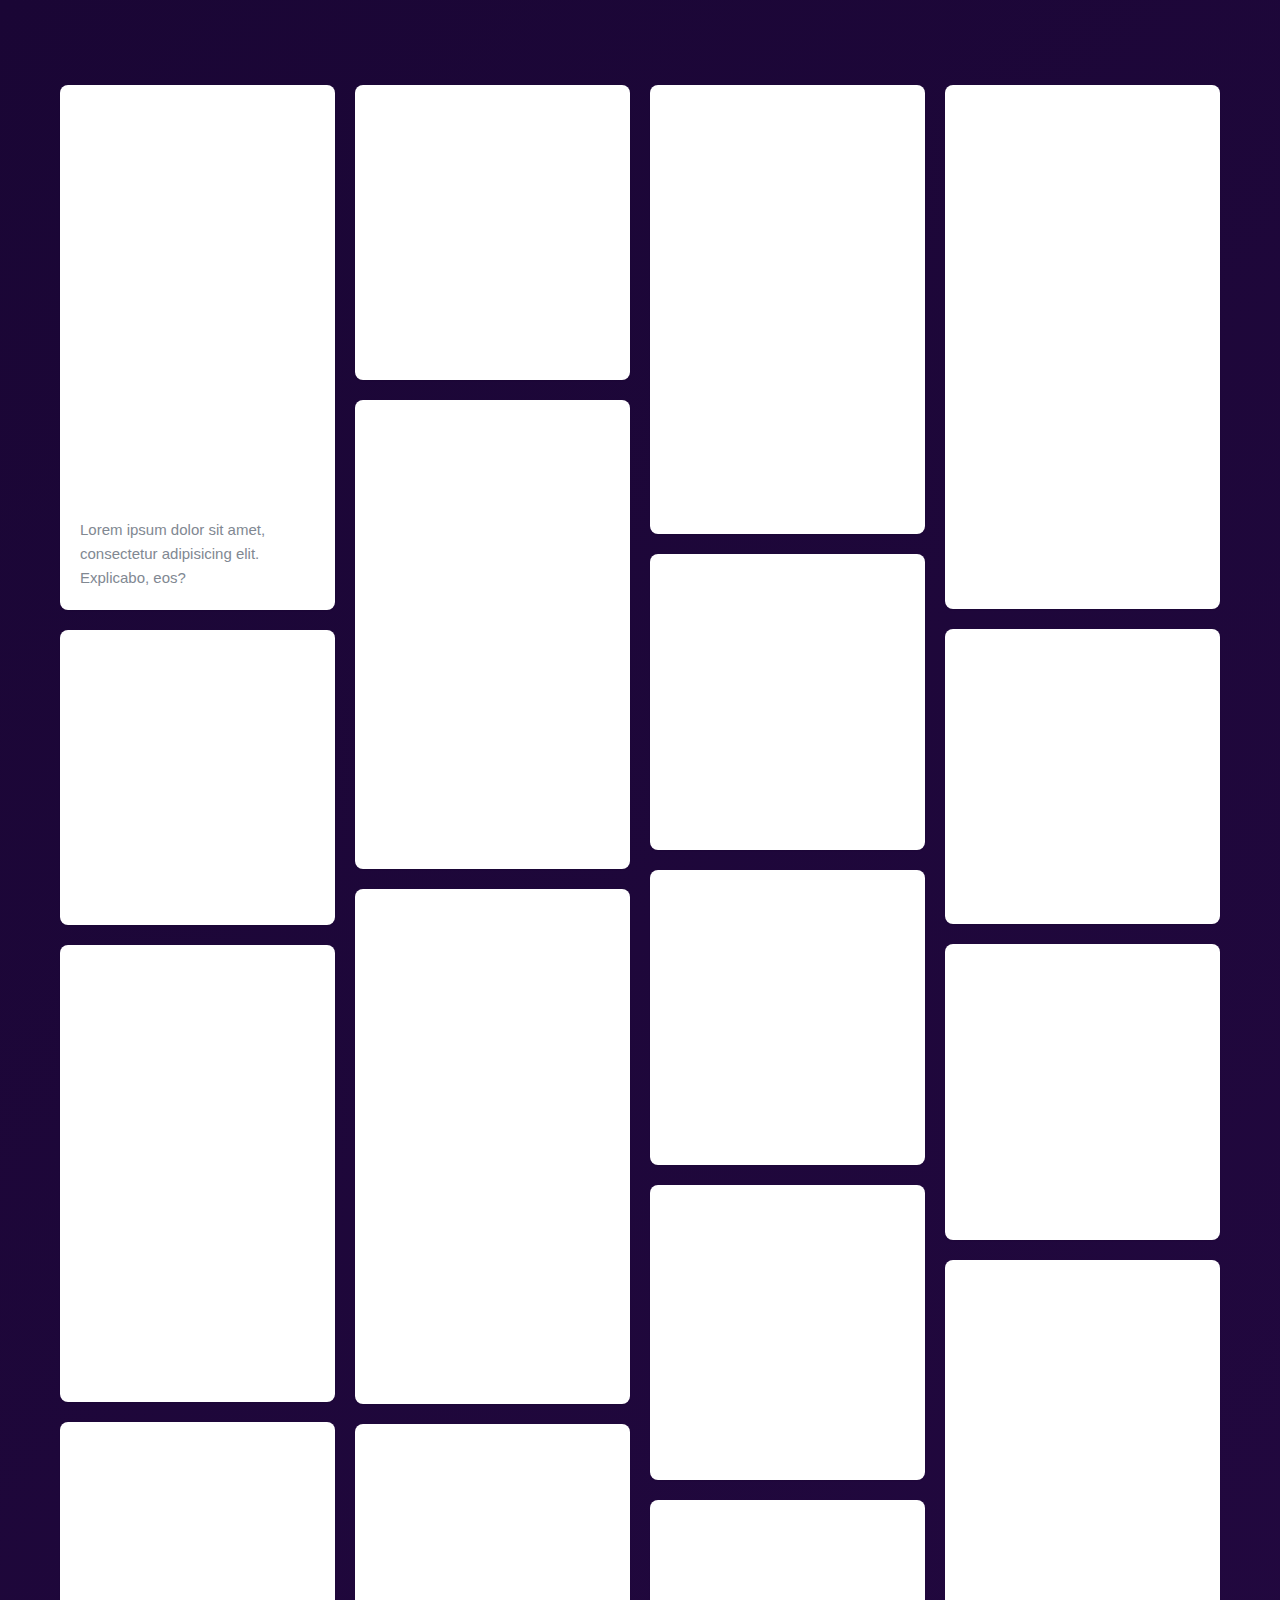
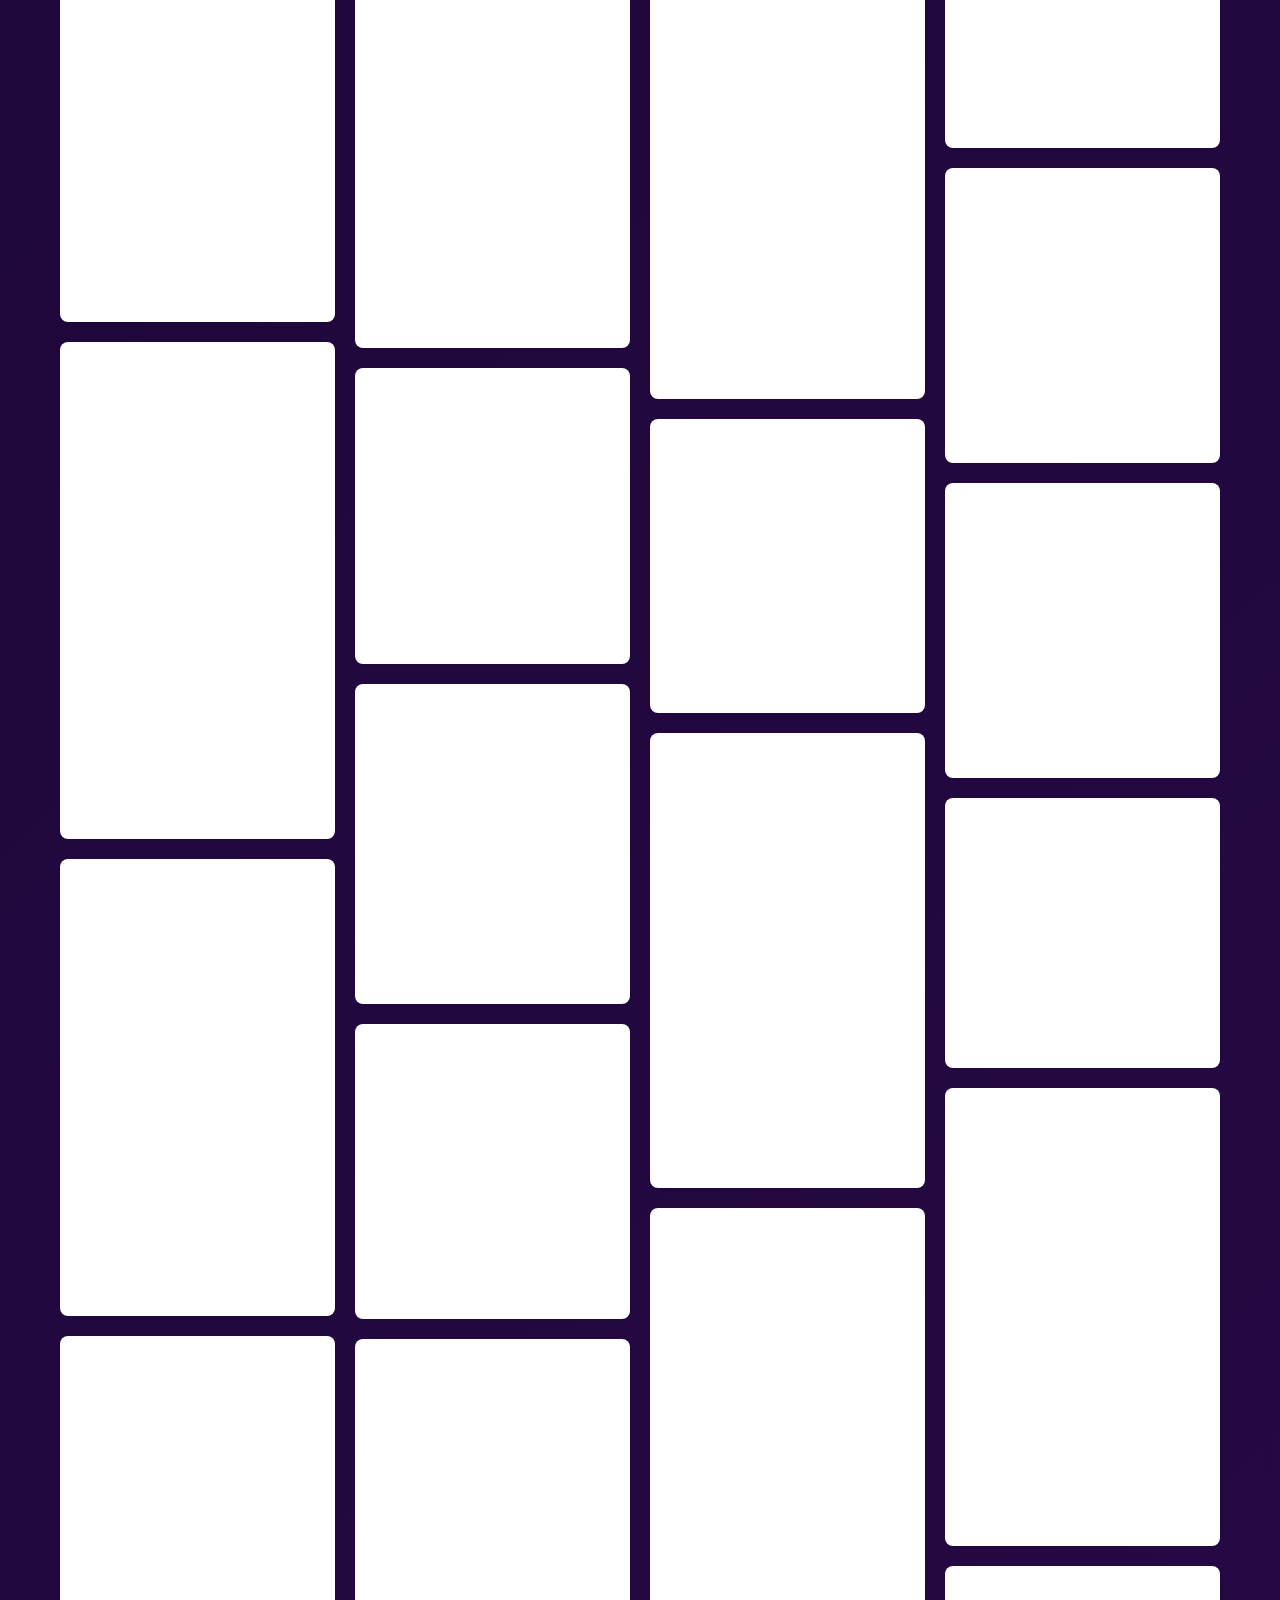
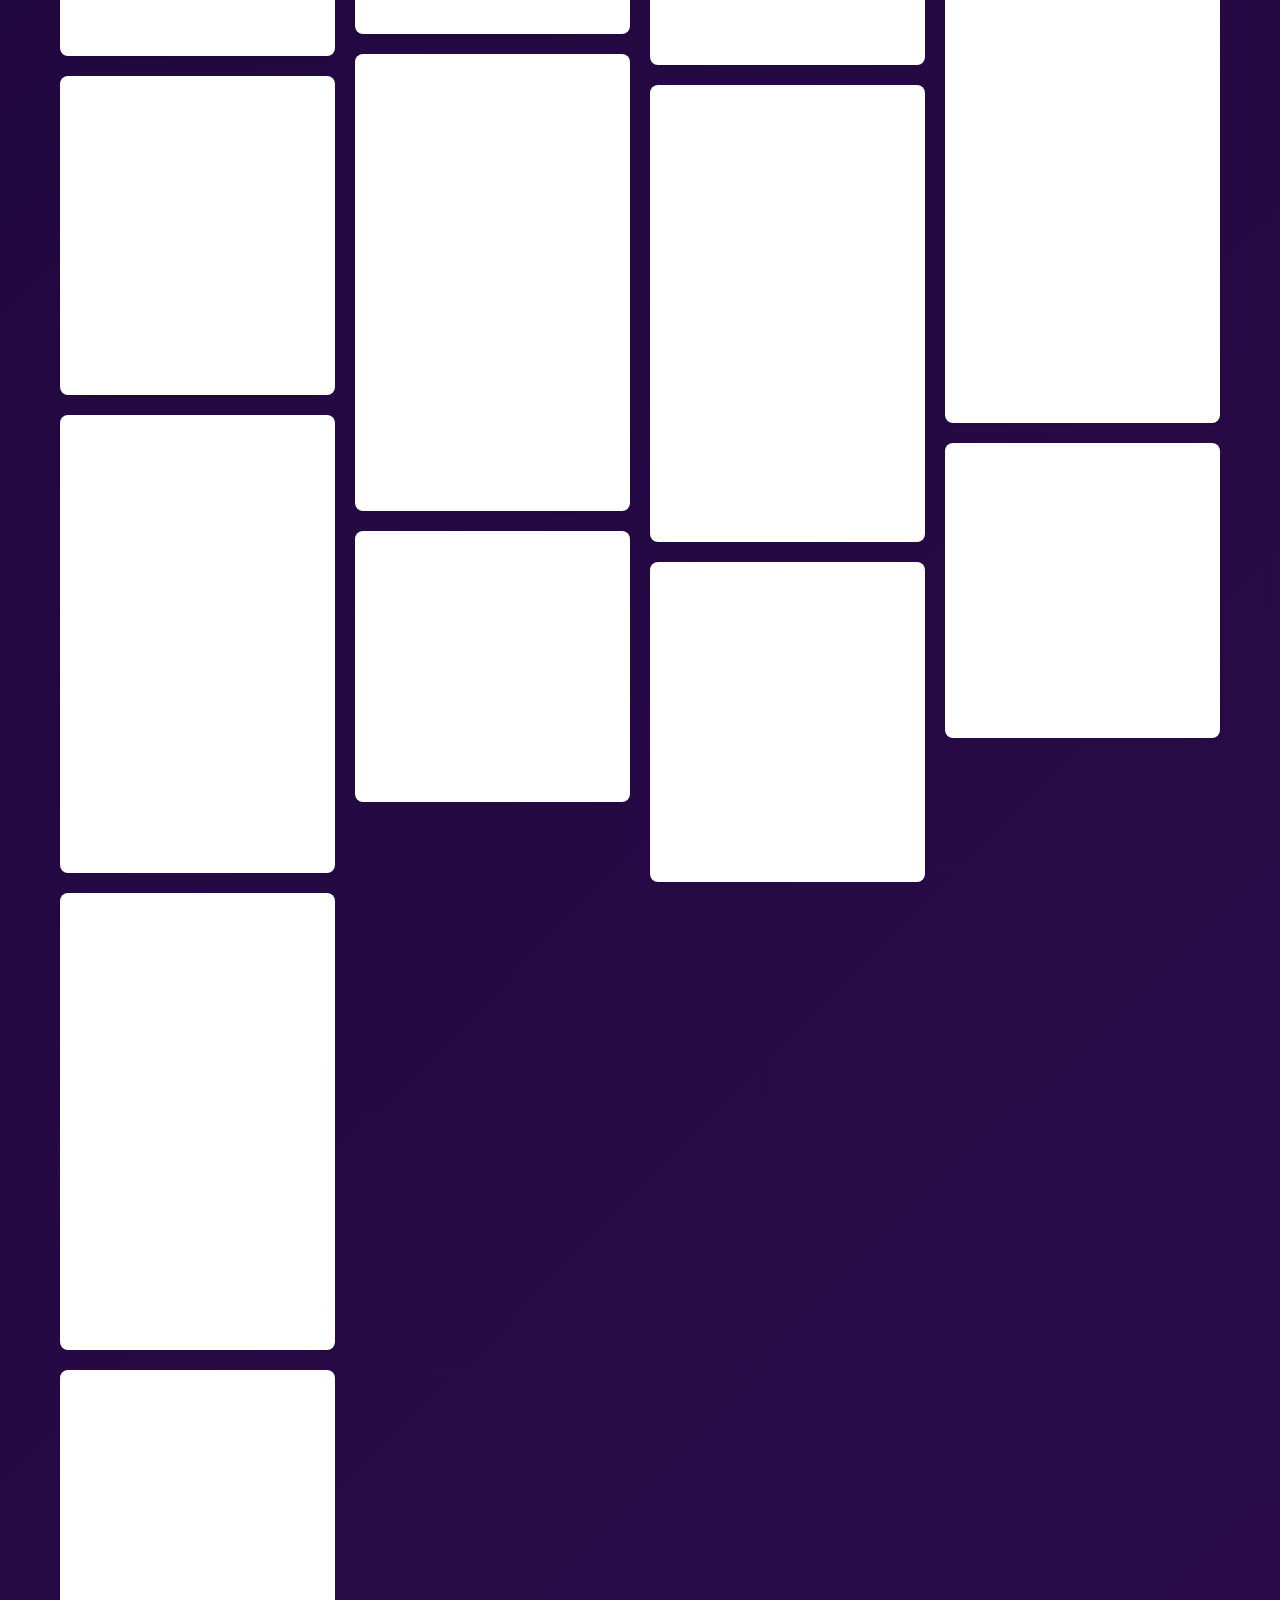
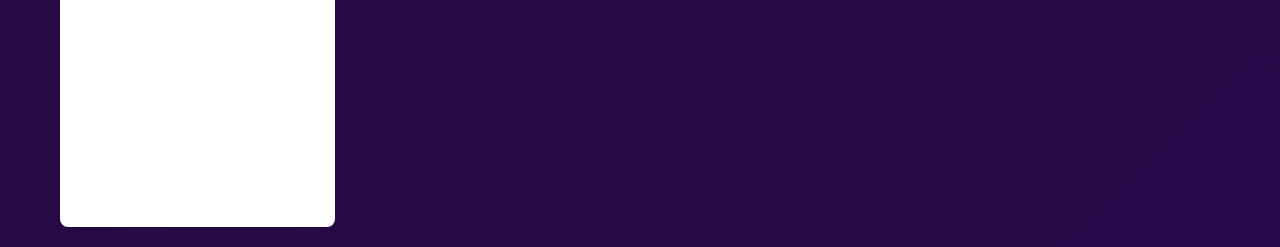
<file: 所有文章页面.html>
<!DOCTYPE html>
	<head>
	<meta charset="utf-8">
	<meta http-equiv="X-UA-Compatible" content="IE=edge">
	<title>所有文章</title>
	<meta name="viewport" content="width=device-width, initial-scale=1">
	<meta name="keywords" content="free html5, free template, free bootstrap, html5, css3, mobile first, responsive" />
	<!-- Animate.css -->
	<link rel="stylesheet" href="css/animate.css">
	<!-- Magnific Popup -->
	<link rel="stylesheet" href="css/magnific-popup.css">
	<!-- Salvattore -->
	<link rel="stylesheet" href="css/salvattore.css">
	<!-- Theme Style -->
	<link rel="stylesheet" href="css/style.css">
	<!-- Modernizr JS -->
	<script src="js/modernizr-2.6.2.min.js"></script>
	<!-- FOR IE9 below -->
	<!--[if lt IE 9]>
	<script src="js/respond.min.js"></script>
	<![endif]-->
	</head>
	<body>
	<div id="fh5co-main">
		<div class="container">
			<div class="row">
        <div id="fh5co-board" data-columns>
        	<div class="item">
        		<div class="animate-box">
	        		<a href="images/img_1.jpg" class="image-popup fh5co-board-img" title="Lorem ipsum dolor sit amet, consectetur adipisicing elit. Explicabo, eos?"><img src="images/img_1.jpg" alt="Free HTML5 Bootstrap template"></a>
        		</div>
        		<div class="fh5co-desc">Lorem ipsum dolor sit amet, consectetur adipisicing elit. Explicabo, eos?</div>
        	</div>
        	<div class="item">
        		<div class="animate-box">
	        		<a href="images/img_2.jpg" class="image-popup fh5co-board-img"><img src="images/img_2.jpg" alt="Free HTML5 Bootstrap template"></a>
	        		<div class="fh5co-desc">Veniam voluptatum voluptas tempora debitis harum totam vitae hic quos.</div>
        		</div>
        	</div>
        	<div class="item">
        		<div class="animate-box">
	        		<a href="images/img_3.jpg" class="image-popup fh5co-board-img"><img src="images/img_3.jpg" alt="Free HTML5 Bootstrap template"></a>
	        		<div class="fh5co-desc">Optio commodi quod vitae, vel, officiis similique quaerat odit dicta.</div>
        		</div>
        	</div>
        	<div class="item">
        		<div class="animate-box">
	        		<a href="images/img_4.jpg" class="image-popup fh5co-board-img"><img src="images/img_4.jpg" alt="Free HTML5 Bootstrap template"></a>
	        		<div class="fh5co-desc">Dolore itaque deserunt sit, at exercitationem delectus, consequuntur quaerat sapiente.</div>
        		</div>
        	</div>
        	<div class="item">
        		<div class="animate-box">
	        		<a href="images/img_5.jpg" class="image-popup fh5co-board-img"><img src="images/img_5.jpg" alt="Free HTML5 Bootstrap template"></a>
	        		<div class="fh5co-desc">Tempora distinctio inventore, nisi excepturi pariatur tempore sit quasi animi.</div>
        		</div>
        	</div>
        	<div class="item">
        		<div class="animate-box">
	        		<a href="images/img_6.jpg" class="image-popup fh5co-board-img"><img src="images/img_6.jpg" alt="Free HTML5 Bootstrap template"></a>
	        		<div class="fh5co-desc">Sequi, eaque suscipit accusamus. Necessitatibus libero, unde a nesciunt repellendus!</div>
        		</div>
        	</div>
        	<div class="item">
        		<div class="animate-box">
	        		<a href="images/img_7.jpg" class="image-popup fh5co-board-img"><img src="images/img_7.jpg" alt="Free HTML5 Bootstrap template"></a>
	        		<div class="fh5co-desc">Necessitatibus distinctio eos ipsam cum hic temporibus assumenda deleniti, soluta.</div>
        		</div>
        	</div>
        	<div class="item">
        		<div class="animate-box">
	        		<a href="images/img_8.jpg" class="image-popup fh5co-board-img"><img src="images/img_8.jpg" alt="Free HTML5 Bootstrap template"></a>
	        		<div class="fh5co-desc">Debitis voluptatum est error nulla voluptate eum maiores animi quasi?</div>
        		</div>
        	</div>
        	<div class="item">
        		<div class="animate-box">
	        		<a href="images/img_9.jpg" class="image-popup fh5co-board-img"><img src="images/img_9.jpg" alt="Free HTML5 Bootstrap template"></a>
	        		<div class="fh5co-desc">Maxime qui eius quisquam quidem quos unde consectetur accusamus adipisci!</div>
        		</div>
        	</div>
        	<div class="item">
        		<div class="animate-box">
	        		<a href="images/img_21.jpg" class="image-popup fh5co-board-img"><img src="images/img_21.jpg" alt="Free HTML5 Bootstrap template"></a>
	        		<div class="fh5co-desc">Deleniti aliquid, accusantium, consectetur harum eligendi vitae quaerat reiciendis sit?</div>
        		</div>
        	</div>
        	<div class="item">
        		<div class="animate-box">
	        		<a href="images/img_10.jpg" class="image-popup fh5co-board-img"><img src="images/img_10.jpg" alt="Free HTML5 Bootstrap template"></a>
	        		<div class="fh5co-desc">Incidunt, eaque et. Et odio excepturi, eveniet facilis explicabo assumenda.</div>
        		</div>
        	</div>
        	<div class="item">
        		<div class="animate-box">
	        		<a href="images/img_11.jpg" class="image-popup fh5co-board-img"><img src="images/img_11.jpg" alt="Free HTML5 Bootstrap template"></a>
	        		<div class="fh5co-desc">Laborum dolores nihil voluptates quas alias distinctio fugiat tempora sit.</div>
        		</div>
        	</div>
        	<div class="item">
        		<div class="animate-box">
	        		<a href="images/img_12.jpg" class="image-popup fh5co-board-img"><img src="images/img_12.jpg" alt="Free HTML5 Bootstrap template"></a>
	        		<div class="fh5co-desc">Sit, quis nulla amet numquam fugit, in reiciendis laboriosam dolor.</div>
        		</div>
        	</div>
        	<div class="item">
        		<div class="animate-box">
	        		<a href="images/img_13.jpg" class="image-popup fh5co-board-img"><img src="images/img_13.jpg" alt="Free HTML5 Bootstrap template"></a>
	        		<div class="fh5co-desc">Possimus explicabo voluptatem natus nisi similique ipsa repudiandae? Quibusdam, fuga.</div>
        		</div>
        	</div>
        	<div class="item">
        		<div class="animate-box">
	        		<a href="images/img_14.jpg" class="image-popup fh5co-board-img"><img src="images/img_14.jpg" alt="Free HTML5 Bootstrap template"></a>
	        		<div class="fh5co-desc">Magni repellendus iusto mollitia, quibusdam facilis incidunt. Sunt, repellat, voluptatem.</div>
        		</div>
        	</div>
        	<div class="item">
        		<div class="animate-box">
	        		<a href="images/img_15.jpg" class="image-popup fh5co-board-img"><img src="images/img_15.jpg" alt="Free HTML5 Bootstrap template"></a>
	        		<div class="fh5co-desc">Unde iure rerum cupiditate explicabo quam aut vel earum numquam.</div>
        		</div>
        	</div>
        	<div class="item">
        		<div class="animate-box">
	        		<a href="images/img_16.jpg" class="image-popup fh5co-board-img"><img src="images/img_16.jpg" alt="Free HTML5 Bootstrap template"></a>
	        		<div class="fh5co-desc">Qui nisi error dolorum dolor delectus, alias doloremque perspiciatis nemo.</div>
        		</div>
        	</div>
        	<div class="item">
        		<div class="animate-box">
	        		<a href="images/img_18.jpg" class="image-popup fh5co-board-img"><img src="images/img_18.jpg" alt="Free HTML5 Bootstrap template"></a>
	        		<div class="fh5co-desc">Neque porro vero cumque natus nam voluptatibus, ratione, commodi labore.</div>
        		</div>
        	</div>
        	<div class="item">
        		<div class="animate-box">
	        		<a href="images/img_17.jpg" class="image-popup fh5co-board-img"><img src="images/img_17.jpg" alt="Free HTML5 Bootstrap template"></a>
	        		<div class="fh5co-desc">Quisquam quia totam, sit ea maxime sint sed excepturi quod.</div>
        		</div>
        	</div>
        	<div class="item">
        		<div class="animate-box">
	        		<a href="images/img_19.jpg" class="image-popup fh5co-board-img"><img src="images/img_19.jpg" alt="Free HTML5 Bootstrap template"></a>
	        		<div class="fh5co-desc">Nesciunt non iste ex nemo sapiente eum, provident nam corporis.</div>
        		</div>
        	</div>
        	<div class="item">
        		<div class="animate-box">
	        		<a href="images/img_20.jpg" class="image-popup fh5co-board-img"><img src="images/img_20.jpg" alt="Free HTML5 Bootstrap template"></a>
	        		<div class="fh5co-desc">Harum repellat labore est cum ipsa, nesciunt neque mollitia adipisci?</div>
        		</div>
        	</div>
        	<div class="item">
        		<div class="animate-box">
	        		<a href="images/img_22.jpg" class="image-popup fh5co-board-img"><img src="images/img_22.jpg" alt="Free HTML5 Bootstrap template"></a>
	        		<div class="fh5co-desc">Quos repellendus repudiandae debitis reprehenderit cupiditate cumque accusamus exercitationem, harum.</div>
        		</div>
        	</div>
        	<div class="item">
        		<div class="animate-box">
	        		<a href="images/img_23.jpg" class="image-popup fh5co-board-img"><img src="images/img_23.jpg" alt="Free HTML5 Bootstrap template"></a>
	        		<div class="fh5co-desc">Sunt numquam itaque delectus, dignissimos dolorem obcaecati vel, atque eos.</div>
        		</div>
        	</div>
        	<div class="item">
        		<div class="animate-box">
	        		<a href="images/img_24.jpg" class="image-popup fh5co-board-img"><img src="images/img_24.jpg" alt="Free HTML5 Bootstrap template"></a>
	        		<div class="fh5co-desc">Adipisci consequuntur ipsa fugit perspiciatis eligendi. Omnis blanditiis, totam placeat.</div>
        		</div>
        	</div>
        	<div class="item">
        		<div class="animate-box">
	        		<a href="images/img_25.jpg" class="image-popup fh5co-board-img"><img src="images/img_25.jpg" alt="Free HTML5 Bootstrap template"></a>
	        		<div class="fh5co-desc">Quos repellendus repudiandae debitis reprehenderit cupiditate cumque accusamus exercitationem, harum.</div>
        		</div>
        	</div>
        	<div class="item">
        		<div class="animate-box">
	        		<a href="images/img_26.jpg" class="image-popup fh5co-board-img"><img src="images/img_26.jpg" alt="Free HTML5 Bootstrap template"></a>
	        		<div class="fh5co-desc">Sunt numquam itaque delectus, dignissimos dolorem obcaecati vel, atque eos.</div>
        		</div>
        	</div>
        	<div class="item">
        		<div class="animate-box">
	        		<a href="images/img_27.jpg" class="image-popup fh5co-board-img"><img src="images/img_27.jpg" alt="Free HTML5 Bootstrap template"></a>
	        		<div class="fh5co-desc">Adipisci consequuntur ipsa fugit perspiciatis eligendi. Omnis blanditiis, totam placeat.</div>
        		</div>
        	</div>
        	<div class="item">
        		<div class="animate-box">
	        		<a href="images/img_28.jpg" class="image-popup fh5co-board-img"><img src="images/img_28.jpg" alt="Free HTML5 Bootstrap template"></a>
	        		<div class="fh5co-desc">Adipisci consequuntur ipsa fugit perspiciatis eligendi. Omnis blanditiis, totam placeat.</div>
        		</div>
        	</div>
        	<div class="item">
        		<div class="animate-box">
	        		<a href="images/img_29.jpg" class="image-popup fh5co-board-img"><img src="images/img_29.jpg" alt="Free HTML5 Bootstrap template"></a>
	        		<div class="fh5co-desc">Adipisci consequuntur ipsa fugit perspiciatis eligendi. Omnis blanditiis, totam placeat.</div>
        		</div>
        	</div>
        	<div class="item">
        		<div class="animate-box">
	        		<a href="images/img_30.jpg" class="image-popup fh5co-board-img"><img src="images/img_30.jpg" alt="Free HTML5 Bootstrap template"></a>
	        		<div class="fh5co-desc">Adipisci consequuntur ipsa fugit perspiciatis eligendi. Omnis blanditiis, totam placeat.</div>
        		</div>
        	</div>
			<div class="item">
				<div class="animate-box">
					<a href="images/img_20.jpg" class="image-popup fh5co-board-img"><img src="images/img_20.jpg" alt="Free HTML5 Bootstrap template"></a>
					<div class="fh5co-desc">Harum repellat labore est cum ipsa, nesciunt neque mollitia adipisci?</div>
				</div>
			</div>
			<div class="item">
				<div class="animate-box">
					<a href="images/img_20.jpg" class="image-popup fh5co-board-img"><img src="images/img_20.jpg" alt="Free HTML5 Bootstrap template"></a>
					<div class="fh5co-desc">Harum repellat labore est cum ipsa, nesciunt neque mollitia adipisci?</div>
				</div>
			</div>
			<div class="item">
				<div class="animate-box">
					<a href="images/img_20.jpg" class="image-popup fh5co-board-img"><img src="images/img_20.jpg" alt="Free HTML5 Bootstrap template"></a>
					<div class="fh5co-desc">Harum repellat labore est cum ipsa, nesciunt neque mollitia adipisci?</div>
				</div>
			</div>
			<div class="item">
				<div class="animate-box">
					<a href="images/img_20.jpg" class="image-popup fh5co-board-img"><img src="images/img_20.jpg" alt="Free HTML5 Bootstrap template"></a>
					<div class="fh5co-desc">Harum repellat labore est cum ipsa, nesciunt neque mollitia adipisci?</div>
				</div>
			</div>
			<div class="item">
				<div class="animate-box">
					<a href="images/img_20.jpg" class="image-popup fh5co-board-img"><img src="images/img_20.jpg" alt="Free HTML5 Bootstrap template"></a>
					<div class="fh5co-desc">Harum repellat labore est cum ipsa, nesciunt neque mollitia adipisci?</div>
				</div>
			</div>
			<div class="item">
				<div class="animate-box">
					<a href="images/img_20.jpg" class="image-popup fh5co-board-img"><img src="images/img_20.jpg" alt="Free HTML5 Bootstrap template"></a>
					<div class="fh5co-desc">Harum repellat labore est cum ipsa, nesciunt neque mollitia adipisci?</div>
				</div>
			</div>
			<div class="item">
				<div class="animate-box">
					<a href="images/img_20.jpg" class="image-popup fh5co-board-img"><img src="images/img_20.jpg" alt="Free HTML5 Bootstrap template"></a>
					<div class="fh5co-desc">Harum repellat labore est cum ipsa, nesciunt neque mollitia adipisci?</div>
				</div>
			</div>
			<div class="item">
				<div class="animate-box">
					<a href="images/img_28.jpg" class="image-popup fh5co-board-img"><img src="images/img_28.jpg" alt="Free HTML5 Bootstrap template"></a>
					<div class="fh5co-desc">Adipisci consequuntur ipsa fugit perspiciatis eligendi. Omnis blanditiis, totam placeat.</div>
				</div>
			</div>
			<div class="item">
				<div class="animate-box">
					<a href="images/img_29.jpg" class="image-popup fh5co-board-img"><img src="images/img_29.jpg" alt="Free HTML5 Bootstrap template"></a>
					<div class="fh5co-desc">Adipisci consequuntur ipsa fugit perspiciatis eligendi. Omnis blanditiis, totam placeat.</div>
				</div>
			</div>
			<div class="item">
				<div class="animate-box">
					<a href="images/img_30.jpg" class="image-popup fh5co-board-img"><img src="images/img_30.jpg" alt="Free HTML5 Bootstrap template"></a>
					<div class="fh5co-desc">Adipisci consequuntur ipsa fugit perspiciatis eligendi. Omnis blanditiis, totam placeat.</div>
				</div>
			</div>
			<div class="item">
				<div class="animate-box">
					<a href="images/img_20.jpg" class="image-popup fh5co-board-img"><img src="images/img_20.jpg" alt="Free HTML5 Bootstrap template"></a>
					<div class="fh5co-desc">Harum repellat labore est cum ipsa, nesciunt neque mollitia adipisci?</div>
				</div>
			</div>
        </div>
        </div>
       </div>
	</div>

	<!-- jQuery -->
	<script src="js/jquery.min.js"></script>
	<!-- jQuery Easing -->
<!--	<script src="js/jquery.easing.1.3.js"></script>-->
	<!-- Bootstrap -->
	<script src="js/bootstrap.min.js"></script>
	<!-- Waypoints -->
	<script src="js/jquery.waypoints.min.js"></script>
	<!-- Magnific Popup -->
	<script src="js/jquery.magnific-popup.min.js"></script>
	<!-- Salvattore -->
	<script src="js/salvattore.min.js"></script>
	<!-- Main JS -->

	<script>
		$(function(){
			var isiPad = function(){
				return (navigator.platform.indexOf("iPad") != -1);
			};
			var isiPhone = function(){
				return (
						(navigator.platform.indexOf("iPhone") != -1) ||
						(navigator.platform.indexOf("iPod") != -1)
				);
			};

			// OffCanvass
			var offCanvass = function() {
				$('body').on('click', '.js-fh5co-menu-btn, .js-fh5co-offcanvass-close', function(){
					$('#fh5co-offcanvass').toggleClass('fh5co-awake');
				});
			};

			// Click outside of offcanvass
			var mobileMenuOutsideClick = function() {
				$(document).click(function (e) {
					var container = $("#fh5co-offcanvass, .js-fh5co-menu-btn");
					if (!container.is(e.target) && container.has(e.target).length === 0) {
						if ( $('#fh5co-offcanvass').hasClass('fh5co-awake') ) {
							$('#fh5co-offcanvass').removeClass('fh5co-awake');
						}
					}
				});

				$(window).scroll(function(){
					if ( $(window).scrollTop() > 500 ) {
						if ( $('#fh5co-offcanvass').hasClass('fh5co-awake') ) {
							$('#fh5co-offcanvass').removeClass('fh5co-awake');
						}
					}
				});
			};

			// Magnific Popup
			var magnifPopup = function() {
				$('.image-popup').magnificPopup({
					type: 'image',
					removalDelay: 300,
					mainClass: 'mfp-with-zoom',
					titleSrc: 'title',
					gallery:{
						enabled:true
					},
					zoom: {
						enabled: true, // By default it's false, so don't forget to enable it

						duration: 300, // duration of the effect, in milliseconds
						easing: 'ease-in-out', // CSS transition easing function

						// The "opener" function should return the element from which popup will be zoomed in
						// and to which popup will be scaled down
						// By defailt it looks for an image tag:
						opener: function(openerElement) {
							// openerElement is the element on which popup was initialized, in this case its <a> tag
							// you don't need to add "opener" option if this code matches your needs, it's defailt one.
							return openerElement.is('img') ? openerElement : openerElement.find('img');
						}
					}
				});
			};
			var animateBoxWayPoint = function() {

				if ($('.animate-box').length > 0) {
					$('.animate-box').waypoint( function( direction ) {

						if( direction === 'down' && !$(this).hasClass('animated') ) {
							$(this.element).addClass('bounceIn animated');
						}

					} , { offset: '75%' } );
				}

			};
			magnifPopup();
			offCanvass();
			mobileMenuOutsideClick();
			animateBoxWayPoint();
			$(window).scroll(function () {
				//如果窗口划过的距离等于  页面高度减窗口高度   就说明已经到底部了
				var distance = $(document).height() - $(window).height()-$(window).scrollTop();
				if (distance < 200) {
					console.log('别滚动了，已经到底了。。。');
				}
				var str1 = '<div class="item">\n' +
						'        \t\t<div class="animate-box ">\n' +
						'\t        \t\t<a href="images/img_3.jpg" class="image-popup fh5co-board-img"><img src="images/img_3.jpg" alt="Free HTML5 Bootstrap template"></a>\n' +
						'\t        \t\t<div class="fh5co-desc">Tempora distinctio inventore, nisi excepturi pariatur tempore sit quasi animi.</div>\n' +
						'        \t\t</div>\n' +
						'        \t</div><div class="item">\n' +
						'        \t\t<div class="animate-box">\n' +
						'\t        \t\t<a href="images/img_20.jpg" class="image-popup fh5co-board-img"><img src="images/img_20.jpg" alt="Free HTML5 Bootstrap template"></a>\n' +
						'\t        \t\t<div class="fh5co-desc">Tempora distinctio inventore, nisi excepturi pariatur tempore sit quasi animi.</div>\n' +
						'        \t\t</div>\n' +
						'        \t</div>';
				var str2 = '<div class="item">\n' +
						'        \t\t<div class="animate-box ">\n' +
						'\t        \t\t<a href="images/img_20.jpg" class="image-popup fh5co-board-img"><img src="images/img_20.jpg" alt="Free HTML5 Bootstrap template"></a>\n' +
						'\t        \t\t<div class="fh5co-desc">Tempora distinctio inventore, nisi excepturi pariatur tempore sit quasi animi.</div>\n' +
						'        \t\t</div>\n' +
						'        \t</div><div class="item">\n' +
						'        \t\t<div class="animate-box">\n' +
						'\t        \t\t<a href="images/img_3.jpg" class="image-popup fh5co-board-img"><img src="images/img_3.jpg" alt="Free HTML5 Bootstrap template"></a>\n' +
						'\t        \t\t<div class="fh5co-desc">Tempora distinctio inventore, nisi excepturi pariatur tempore sit quasi animi.</div>\n' +
						'        \t\t</div>\n' +
						'        \t</div>';
				var str3 = '<div class="item">\n' +
						'        \t\t<div class="animate-box ">\n' +
						'\t        \t\t<a href="images/img_9.jpg" class="image-popup fh5co-board-img"><img src="images/img_9.jpg" alt="Free HTML5 Bootstrap template"></a>\n' +
						'\t        \t\t<div class="fh5co-desc">Tempora distinctio inventore, nisi excepturi pariatur tempore sit quasi animi.</div>\n' +
						'        \t\t</div>\n' +
						'        \t</div><div class="item">\n' +
						'        \t\t<div class="animate-box ">\n' +
						'\t        \t\t<a href="images/img_15.jpg" class="image-popup fh5co-board-img"><img src="images/img_15.jpg" alt="Free HTML5 Bootstrap template"></a>\n' +
						'\t        \t\t<div class="fh5co-desc">Tempora distinctio inventore, nisi excepturi pariatur tempore sit quasi animi.</div>\n' +
						'        \t\t</div>\n' +
						'        \t</div>';
				var str4 = '<div class="item">\n' +
						'        \t\t<div class="animate-box">\n' +
						'\t        \t\t<a href="images/img_15.jpg" class="image-popup fh5co-board-img"><img src="images/img_15.jpg" alt="Free HTML5 Bootstrap template"></a>\n' +
						'\t        \t\t<div class="fh5co-desc">Tempora distinctio inventore, nisi excepturi pariatur tempore sit quasi animi.</div>\n' +
						'        \t\t</div>\n' +
						'        \t</div><div class="item">\n' +
						'        \t\t<div class="animate-box ">\n' +
						'\t        \t\t<a href="images/img_3.jpg" class="image-popup fh5co-board-img"><img src="images/img_3.jpg" alt="Free HTML5 Bootstrap template"></a>\n' +
						'\t        \t\t<div class="fh5co-desc">Tempora distinctio inventore, nisi excepturi pariatur tempore sit quasi animi.</div>\n' +
						'        \t\t</div>\n' +
						'        \t</div>';
				if (distance < 1000) {
					// var res = $("#fh5co-board").children("div").append(str);
					// $("div#fh5co-board div:first").append(str)
					$("#fh5co-board").find(".size-1of4").eq(1).append(str2)
					$("#fh5co-board").find(".size-1of4").eq(2).append(str3)
					$("#fh5co-board").find(".size-1of4").eq(3).append(str4)
					$("#fh5co-board").find(".size-1of4").eq(0).append(str1)

					// console.log(res);
					magnifPopup();
					offCanvass();
					mobileMenuOutsideClick();
					animateBoxWayPoint();
				}
			 });
		});
	</script>
	</body>
</html>
</file>
<file: css/salvattore.css>
/*
   Spezific styling for salvattore
   Feel free to edit it as you like
   More info at http://salvattore.com
 */

/* Base styles */
.column { float: left; }

@media screen and (max-width: 480px) {
.column { float: none; position: relative; clear: both; }
}
.size-1of4 { width: 25%; }
.size-1of3 { width: 33.333%; }
.size-1of2 { width: 50%; }
#fh5co-board[data-columns]::before { content: '4 .column.size-1of4'; }

/* Configurate salvattore with media queries */
@media screen and (max-width: 450px) {
#fh5co-board[data-columns]::before { content: '1 .column'; }
}

@media screen and (min-width: 451px) and (max-width: 700px) {
#fh5co-board[data-columns]::before { content: '2 .column.size-1of2'; }
}

@media screen and (min-width: 701px) and (max-width: 850px) {
#fh5co-board[data-columns]::before { content: '3 .column.size-1of3'; }
}

@media screen and (min-width: 851px) {
#fh5co-board[data-columns]::before { content: '4 .column.size-1of4'; }
}
</file>
<file: css/style.css>
@charset "UTF-8";
@font-face { font-family: 'icomoon'; src: url("../fonts/icomoon/icomoon.eot?srf3rx"); src: url("../fonts/icomoon/icomoon.eot?srf3rx#iefix") format("embedded-opentype"), url("../fonts/icomoon/icomoon.ttf?srf3rx") format("truetype"), url("../fonts/icomoon/icomoon.woff?srf3rx") format("woff"), url("../fonts/icomoon/icomoon.svg?srf3rx#icomoon") format("svg"); font-weight: normal; font-style: normal; }
/*!
 * Bootstrap v3.3.5 (http://getbootstrap.com)
 * Copyright 2011-2015 Twitter, Inc.
 * Licensed under MIT (https://github.com/twbs/bootstrap/blob/master/LICENSE)
 */
/*! normalize.css v3.0.3 | MIT License | github.com/necolas/normalize.css */
html { font-family: sans-serif; -ms-text-size-adjust: 100%; -webkit-text-size-adjust: 100%; }
body { margin: 0; }
article, aside, details, figcaption, figure, footer, header, hgroup, main, menu, nav, section, summary { display: block; }
audio, canvas, progress, video { display: inline-block; vertical-align: baseline; }
audio:not([controls]) { display: none; height: 0; }
[hidden], template { display: none; }
a { background-color: blue; }
a:active, a:hover { outline: 0; }
abbr[title] { border-bottom: 1px dotted; }
b, strong { font-weight: bold; }
dfn { font-style: italic; }
h1 { font-size: 2em; margin: 0.67em 0; }
mark { background: #ff0; color: #000; }
small { font-size: 80%; }
sub, sup { font-size: 75%; line-height: 0; position: relative; vertical-align: baseline; }
sup { top: -0.5em; }
sub { bottom: -0.25em; }
img { border: 0; }
svg:not(:root) { overflow: hidden; }
figure { margin: 1em 40px; }
hr { box-sizing: content-box; height: 0; }
pre { overflow: auto; }
code, kbd, pre, samp { font-family: monospace, monospace; font-size: 1em; }
button, input, optgroup, select, textarea { color: inherit; font: inherit; margin: 0; }
button { overflow: visible; }
button, select { text-transform: none; }
button, html input[type="button"], input[type="reset"], input[type="submit"] { -webkit-appearance: button; cursor: pointer; }
button[disabled], html input[disabled] { cursor: default; }
 button::-moz-focus-inner, input::-moz-focus-inner {
 border: 0;
 padding: 0;
}
input { line-height: normal; }
input[type="checkbox"], input[type="radio"] { box-sizing: border-box; padding: 0; }
 input[type="number"]::-webkit-inner-spin-button, input[type="number"]::-webkit-outer-spin-button {
 height: auto;
}
input[type="search"] { -webkit-appearance: textfield; box-sizing: content-box; }
 input[type="search"]::-webkit-search-cancel-button, input[type="search"]::-webkit-search-decoration {
 -webkit-appearance: none;
}
fieldset { border: 1px solid #c0c0c0; margin: 0 2px; padding: 0.35em 0.625em 0.75em; }
legend { border: 0; padding: 0; }
textarea { overflow: auto; }
optgroup { font-weight: bold; }
table { border-collapse: collapse; border-spacing: 0; }
td, th { padding: 0; }
.copyrights { text-indent: -9999px; height: 0; line-height: 0; font-size: 0; overflow: hidden; }

/*! Source: https://github.com/h5bp/html5-boilerplate/blob/master/src/css/main.css */
@media print {
*,  *:before,  *:after { background: transparent !important; color: #000 !important; box-shadow: none !important; text-shadow: none !important; }
a,  a:visited { text-decoration: underline; }
a[href]:after { content: " (" attr(href) ")"; }
abbr[title]:after { content: " (" attr(title) ")"; }
a[href^="#"]:after,  a[href^="javascript:"]:after { content: ""; }
pre,  blockquote { border: 1px solid #999; page-break-inside: avoid; }
thead { display: table-header-group; }
tr,  img { page-break-inside: avoid; }
img { max-width: 100% !important; }
p,  h2,  h3 { orphans: 3; widows: 3; }
h2,  h3 { page-break-after: avoid; }
.navbar { display: none; }
.btn > .caret,  .dropup > .btn > .caret { border-top-color: #000 !important; }
.label { border: 1px solid #000; }
.table { border-collapse: collapse !important; }
.table td,  .table th { background-color: #fff !important; }
.table-bordered th,  .table-bordered td { border: 1px solid #ddd !important; }
}
@font-face { font-family: 'Glyphicons Halflings'; src: url("../fonts/bootstrap/glyphicons-halflings-regular.eot"); src: url("../fonts/bootstrap/glyphicons-halflings-regular.eot?#iefix") format("embedded-opentype"), url("../fonts/bootstrap/glyphicons-halflings-regular.woff2") format("woff2"), url("../fonts/bootstrap/glyphicons-halflings-regular.woff") format("woff"), url("../fonts/bootstrap/glyphicons-halflings-regular.ttf") format("truetype"), url("../fonts/bootstrap/glyphicons-halflings-regular.svg#glyphicons_halflingsregular") format("svg"); }
.glyphicon { position: relative; top: 1px; display: inline-block; font-family: 'Glyphicons Halflings'; font-style: normal; font-weight: normal; line-height: 1; -webkit-font-smoothing: antialiased; -moz-osx-font-smoothing: grayscale; }
.glyphicon-asterisk:before { content: "\2a"; }
.glyphicon-plus:before { content: "\2b"; }
.glyphicon-euro:before, .glyphicon-eur:before { content: "\20ac"; }
.glyphicon-minus:before { content: "\2212"; }
.glyphicon-cloud:before { content: "\2601"; }
.glyphicon-envelope:before { content: "\2709"; }
.glyphicon-pencil:before { content: "\270f"; }
.glyphicon-glass:before { content: "\e001"; }
.glyphicon-music:before { content: "\e002"; }
.glyphicon-search:before { content: "\e003"; }
.glyphicon-heart:before { content: "\e005"; }
.glyphicon-star:before { content: "\e006"; }
.glyphicon-star-empty:before { content: "\e007"; }
.glyphicon-user:before { content: "\e008"; }
.glyphicon-film:before { content: "\e009"; }
.glyphicon-th-large:before { content: "\e010"; }
.glyphicon-th:before { content: "\e011"; }
.glyphicon-th-list:before { content: "\e012"; }
.glyphicon-ok:before { content: "\e013"; }
.glyphicon-remove:before { content: "\e014"; }
.glyphicon-zoom-in:before { content: "\e015"; }
.glyphicon-zoom-out:before { content: "\e016"; }
.glyphicon-off:before { content: "\e017"; }
.glyphicon-signal:before { content: "\e018"; }
.glyphicon-cog:before { content: "\e019"; }
.glyphicon-trash:before { content: "\e020"; }
.glyphicon-home:before { content: "\e021"; }
.glyphicon-file:before { content: "\e022"; }
.glyphicon-time:before { content: "\e023"; }
.glyphicon-road:before { content: "\e024"; }
.glyphicon-download-alt:before { content: "\e025"; }
.glyphicon-download:before { content: "\e026"; }
.glyphicon-upload:before { content: "\e027"; }
.glyphicon-inbox:before { content: "\e028"; }
.glyphicon-play-circle:before { content: "\e029"; }
.glyphicon-repeat:before { content: "\e030"; }
.glyphicon-refresh:before { content: "\e031"; }
.glyphicon-list-alt:before { content: "\e032"; }
.glyphicon-lock:before { content: "\e033"; }
.glyphicon-flag:before { content: "\e034"; }
.glyphicon-headphones:before { content: "\e035"; }
.glyphicon-volume-off:before { content: "\e036"; }
.glyphicon-volume-down:before { content: "\e037"; }
.glyphicon-volume-up:before { content: "\e038"; }
.glyphicon-qrcode:before { content: "\e039"; }
.glyphicon-barcode:before { content: "\e040"; }
.glyphicon-tag:before { content: "\e041"; }
.glyphicon-tags:before { content: "\e042"; }
.glyphicon-book:before { content: "\e043"; }
.glyphicon-bookmark:before { content: "\e044"; }
.glyphicon-print:before { content: "\e045"; }
.glyphicon-camera:before { content: "\e046"; }
.glyphicon-font:before { content: "\e047"; }
.glyphicon-bold:before { content: "\e048"; }
.glyphicon-italic:before { content: "\e049"; }
.glyphicon-text-height:before { content: "\e050"; }
.glyphicon-text-width:before { content: "\e051"; }
.glyphicon-align-left:before { content: "\e052"; }
.glyphicon-align-center:before { content: "\e053"; }
.glyphicon-align-right:before { content: "\e054"; }
.glyphicon-align-justify:before { content: "\e055"; }
.glyphicon-list:before { content: "\e056"; }
.glyphicon-indent-left:before { content: "\e057"; }
.glyphicon-indent-right:before { content: "\e058"; }
.glyphicon-facetime-video:before { content: "\e059"; }
.glyphicon-picture:before { content: "\e060"; }
.glyphicon-map-marker:before { content: "\e062"; }
.glyphicon-adjust:before { content: "\e063"; }
.glyphicon-tint:before { content: "\e064"; }
.glyphicon-edit:before { content: "\e065"; }
.glyphicon-share:before { content: "\e066"; }
.glyphicon-check:before { content: "\e067"; }
.glyphicon-move:before { content: "\e068"; }
.glyphicon-step-backward:before { content: "\e069"; }
.glyphicon-fast-backward:before { content: "\e070"; }
.glyphicon-backward:before { content: "\e071"; }
.glyphicon-play:before { content: "\e072"; }
.glyphicon-pause:before { content: "\e073"; }
.glyphicon-stop:before { content: "\e074"; }
.glyphicon-forward:before { content: "\e075"; }
.glyphicon-fast-forward:before { content: "\e076"; }
.glyphicon-step-forward:before { content: "\e077"; }
.glyphicon-eject:before { content: "\e078"; }
.glyphicon-chevron-left:before { content: "\e079"; }
.glyphicon-chevron-right:before { content: "\e080"; }
.glyphicon-plus-sign:before { content: "\e081"; }
.glyphicon-minus-sign:before { content: "\e082"; }
.glyphicon-remove-sign:before { content: "\e083"; }
.glyphicon-ok-sign:before { content: "\e084"; }
.glyphicon-question-sign:before { content: "\e085"; }
.glyphicon-info-sign:before { content: "\e086"; }
.glyphicon-screenshot:before { content: "\e087"; }
.glyphicon-remove-circle:before { content: "\e088"; }
.glyphicon-ok-circle:before { content: "\e089"; }
.glyphicon-ban-circle:before { content: "\e090"; }
.glyphicon-arrow-left:before { content: "\e091"; }
.glyphicon-arrow-right:before { content: "\e092"; }
.glyphicon-arrow-up:before { content: "\e093"; }
.glyphicon-arrow-down:before { content: "\e094"; }
.glyphicon-share-alt:before { content: "\e095"; }
.glyphicon-resize-full:before { content: "\e096"; }
.glyphicon-resize-small:before { content: "\e097"; }
.glyphicon-exclamation-sign:before { content: "\e101"; }
.glyphicon-gift:before { content: "\e102"; }
.glyphicon-leaf:before { content: "\e103"; }
.glyphicon-fire:before { content: "\e104"; }
.glyphicon-eye-open:before { content: "\e105"; }
.glyphicon-eye-close:before { content: "\e106"; }
.glyphicon-warning-sign:before { content: "\e107"; }
.glyphicon-plane:before { content: "\e108"; }
.glyphicon-calendar:before { content: "\e109"; }
.glyphicon-random:before { content: "\e110"; }
.glyphicon-comment:before { content: "\e111"; }
.glyphicon-magnet:before { content: "\e112"; }
.glyphicon-chevron-up:before { content: "\e113"; }
.glyphicon-chevron-down:before { content: "\e114"; }
.glyphicon-retweet:before { content: "\e115"; }
.glyphicon-shopping-cart:before { content: "\e116"; }
.glyphicon-folder-close:before { content: "\e117"; }
.glyphicon-folder-open:before { content: "\e118"; }
.glyphicon-resize-vertical:before { content: "\e119"; }
.glyphicon-resize-horizontal:before { content: "\e120"; }
.glyphicon-hdd:before { content: "\e121"; }
.glyphicon-bullhorn:before { content: "\e122"; }
.glyphicon-bell:before { content: "\e123"; }
.glyphicon-certificate:before { content: "\e124"; }
.glyphicon-thumbs-up:before { content: "\e125"; }
.glyphicon-thumbs-down:before { content: "\e126"; }
.glyphicon-hand-right:before { content: "\e127"; }
.glyphicon-hand-left:before { content: "\e128"; }
.glyphicon-hand-up:before { content: "\e129"; }
.glyphicon-hand-down:before { content: "\e130"; }
.glyphicon-circle-arrow-right:before { content: "\e131"; }
.glyphicon-circle-arrow-left:before { content: "\e132"; }
.glyphicon-circle-arrow-up:before { content: "\e133"; }
.glyphicon-circle-arrow-down:before { content: "\e134"; }
.glyphicon-globe:before { content: "\e135"; }
.glyphicon-wrench:before { content: "\e136"; }
.glyphicon-tasks:before { content: "\e137"; }
.glyphicon-filter:before { content: "\e138"; }
.glyphicon-briefcase:before { content: "\e139"; }
.glyphicon-fullscreen:before { content: "\e140"; }
.glyphicon-dashboard:before { content: "\e141"; }
.glyphicon-paperclip:before { content: "\e142"; }
.glyphicon-heart-empty:before { content: "\e143"; }
.glyphicon-link:before { content: "\e144"; }
.glyphicon-phone:before { content: "\e145"; }
.glyphicon-pushpin:before { content: "\e146"; }
.glyphicon-usd:before { content: "\e148"; }
.glyphicon-gbp:before { content: "\e149"; }
.glyphicon-sort:before { content: "\e150"; }
.glyphicon-sort-by-alphabet:before { content: "\e151"; }
.glyphicon-sort-by-alphabet-alt:before { content: "\e152"; }
.glyphicon-sort-by-order:before { content: "\e153"; }
.glyphicon-sort-by-order-alt:before { content: "\e154"; }
.glyphicon-sort-by-attributes:before { content: "\e155"; }
.glyphicon-sort-by-attributes-alt:before { content: "\e156"; }
.glyphicon-unchecked:before { content: "\e157"; }
.glyphicon-expand:before { content: "\e158"; }
.glyphicon-collapse-down:before { content: "\e159"; }
.glyphicon-collapse-up:before { content: "\e160"; }
.glyphicon-log-in:before { content: "\e161"; }
.glyphicon-flash:before { content: "\e162"; }
.glyphicon-log-out:before { content: "\e163"; }
.glyphicon-new-window:before { content: "\e164"; }
.glyphicon-record:before { content: "\e165"; }
.glyphicon-save:before { content: "\e166"; }
.glyphicon-open:before { content: "\e167"; }
.glyphicon-saved:before { content: "\e168"; }
.glyphicon-import:before { content: "\e169"; }
.glyphicon-export:before { content: "\e170"; }
.glyphicon-send:before { content: "\e171"; }
.glyphicon-floppy-disk:before { content: "\e172"; }
.glyphicon-floppy-saved:before { content: "\e173"; }
.glyphicon-floppy-remove:before { content: "\e174"; }
.glyphicon-floppy-save:before { content: "\e175"; }
.glyphicon-floppy-open:before { content: "\e176"; }
.glyphicon-credit-card:before { content: "\e177"; }
.glyphicon-transfer:before { content: "\e178"; }
.glyphicon-cutlery:before { content: "\e179"; }
.glyphicon-header:before { content: "\e180"; }
.glyphicon-compressed:before { content: "\e181"; }
.glyphicon-earphone:before { content: "\e182"; }
.glyphicon-phone-alt:before { content: "\e183"; }
.glyphicon-tower:before { content: "\e184"; }
.glyphicon-stats:before { content: "\e185"; }
.glyphicon-sd-video:before { content: "\e186"; }
.glyphicon-hd-video:before { content: "\e187"; }
.glyphicon-subtitles:before { content: "\e188"; }
.glyphicon-sound-stereo:before { content: "\e189"; }
.glyphicon-sound-dolby:before { content: "\e190"; }
.glyphicon-sound-5-1:before { content: "\e191"; }
.glyphicon-sound-6-1:before { content: "\e192"; }
.glyphicon-sound-7-1:before { content: "\e193"; }
.glyphicon-copyright-mark:before { content: "\e194"; }
.glyphicon-registration-mark:before { content: "\e195"; }
.glyphicon-cloud-download:before { content: "\e197"; }
.glyphicon-cloud-upload:before { content: "\e198"; }
.glyphicon-tree-conifer:before { content: "\e199"; }
.glyphicon-tree-deciduous:before { content: "\e200"; }
.glyphicon-cd:before { content: "\e201"; }
.glyphicon-save-file:before { content: "\e202"; }
.glyphicon-open-file:before { content: "\e203"; }
.glyphicon-level-up:before { content: "\e204"; }
.glyphicon-copy:before { content: "\e205"; }
.glyphicon-paste:before { content: "\e206"; }
.glyphicon-alert:before { content: "\e209"; }
.glyphicon-equalizer:before { content: "\e210"; }
.glyphicon-king:before { content: "\e211"; }
.glyphicon-queen:before { content: "\e212"; }
.glyphicon-pawn:before { content: "\e213"; }
.glyphicon-bishop:before { content: "\e214"; }
.glyphicon-knight:before { content: "\e215"; }
.glyphicon-baby-formula:before { content: "\e216"; }
.glyphicon-tent:before { content: "\26fa"; }
.glyphicon-blackboard:before { content: "\e218"; }
.glyphicon-bed:before { content: "\e219"; }
.glyphicon-apple:before { content: "\f8ff"; }
.glyphicon-erase:before { content: "\e221"; }
.glyphicon-hourglass:before { content: "\231b"; }
.glyphicon-lamp:before { content: "\e223"; }
.glyphicon-duplicate:before { content: "\e224"; }
.glyphicon-piggy-bank:before { content: "\e225"; }
.glyphicon-scissors:before { content: "\e226"; }
.glyphicon-bitcoin:before { content: "\e227"; }
.glyphicon-btc:before { content: "\e227"; }
.glyphicon-xbt:before { content: "\e227"; }
.glyphicon-yen:before { content: "\00a5"; }
.glyphicon-jpy:before { content: "\00a5"; }
.glyphicon-ruble:before { content: "\20bd"; }
.glyphicon-rub:before { content: "\20bd"; }
.glyphicon-scale:before { content: "\e230"; }
.glyphicon-ice-lolly:before { content: "\e231"; }
.glyphicon-ice-lolly-tasted:before { content: "\e232"; }
.glyphicon-education:before { content: "\e233"; }
.glyphicon-option-horizontal:before { content: "\e234"; }
.glyphicon-option-vertical:before { content: "\e235"; }
.glyphicon-menu-hamburger:before { content: "\e236"; }
.glyphicon-modal-window:before { content: "\e237"; }
.glyphicon-oil:before { content: "\e238"; }
.glyphicon-grain:before { content: "\e239"; }
.glyphicon-sunglasses:before { content: "\e240"; }
.glyphicon-text-size:before { content: "\e241"; }
.glyphicon-text-color:before { content: "\e242"; }
.glyphicon-text-background:before { content: "\e243"; }
.glyphicon-object-align-top:before { content: "\e244"; }
.glyphicon-object-align-bottom:before { content: "\e245"; }
.glyphicon-object-align-horizontal:before { content: "\e246"; }
.glyphicon-object-align-left:before { content: "\e247"; }
.glyphicon-object-align-vertical:before { content: "\e248"; }
.glyphicon-object-align-right:before { content: "\e249"; }
.glyphicon-triangle-right:before { content: "\e250"; }
.glyphicon-triangle-left:before { content: "\e251"; }
.glyphicon-triangle-bottom:before { content: "\e252"; }
.glyphicon-triangle-top:before { content: "\e253"; }
.glyphicon-console:before { content: "\e254"; }
.glyphicon-superscript:before { content: "\e255"; }
.glyphicon-subscript:before { content: "\e256"; }
.glyphicon-menu-left:before { content: "\e257"; }
.glyphicon-menu-right:before { content: "\e258"; }
.glyphicon-menu-down:before { content: "\e259"; }
.glyphicon-menu-up:before { content: "\e260"; }
* { -webkit-box-sizing: border-box; -moz-box-sizing: border-box; box-sizing: border-box; }
*:before, *:after { -webkit-box-sizing: border-box; -moz-box-sizing: border-box; box-sizing: border-box; }
html { font-size: 10px; -webkit-tap-highlight-color: transparent; }
body { font-family: "Helvetica Neue", Helvetica, Arial, sans-serif; font-size: 14px; line-height: 1.42857; color: #333333; background-color: #fff; }
input, button, select, textarea { font-family: inherit; font-size: inherit; line-height: inherit; }
a { color: #EF5353; text-decoration: none; }
a:hover, a:focus { color: #e11515; text-decoration: underline; }
a:focus { outline: thin dotted; outline: 5px auto -webkit-focus-ring-color; outline-offset: -2px; }
figure { margin: 0; }
img { vertical-align: middle; }
.img-responsive { display: block; max-width: 100%; height: auto; }
.img-rounded { border-radius: 6px; }
.img-thumbnail { padding: 4px; line-height: 1.42857; background-color: #fff; border: 1px solid #ddd; border-radius: 4px; -webkit-transition: all 0.2s ease-in-out; -o-transition: all 0.2s ease-in-out; transition: all 0.2s ease-in-out; display: inline-block; max-width: 100%; height: auto; }
.img-circle { border-radius: 50%; }
hr { margin-top: 20px; margin-bottom: 20px; border: 0; border-top: 1px solid #eeeeee; }
.sr-only { position: absolute; width: 1px; height: 1px; margin: -1px; padding: 0; overflow: hidden; clip: rect(0, 0, 0, 0); border: 0; }
.sr-only-focusable:active, .sr-only-focusable:focus { position: static; width: auto; height: auto; margin: 0; overflow: visible; clip: auto; }
[role="button"] { cursor: pointer; }
h1, h2, h3, h4, h5, h6, .h1, .h2, .h3, .h4, .h5, .h6 { font-family: inherit; font-weight: 500; line-height: 1.1; color: inherit; }
h1 small, h1 .small, h2 small, h2 .small, h3 small, h3 .small, h4 small, h4 .small, h5 small, h5 .small, h6 small, h6 .small, .h1 small, .h1 .small, .h2 small, .h2 .small, .h3 small, .h3 .small, .h4 small, .h4 .small, .h5 small, .h5 .small, .h6 small, .h6 .small { font-weight: normal; line-height: 1; color: #777777; }
h1, .h1, h2, .h2, h3, .h3 { margin-top: 20px; margin-bottom: 10px; }
h1 small, h1 .small, .h1 small, .h1 .small, h2 small, h2 .small, .h2 small, .h2 .small, h3 small, h3 .small, .h3 small, .h3 .small { font-size: 65%; }
h4, .h4, h5, .h5, h6, .h6 { margin-top: 10px; margin-bottom: 10px; }
h4 small, h4 .small, .h4 small, .h4 .small, h5 small, h5 .small, .h5 small, .h5 .small, h6 small, h6 .small, .h6 small, .h6 .small { font-size: 75%; }
h1, .h1 { font-size: 36px; }
h2, .h2 { font-size: 30px; }
h3, .h3 { font-size: 24px; }
h4, .h4 { font-size: 18px; }
h5, .h5 { font-size: 14px; }
h6, .h6 { font-size: 12px; }
p { margin: 0 0 10px; }
.lead { margin-bottom: 20px; font-size: 16px; font-weight: 300; line-height: 1.4; }

@media (min-width: 768px) {
.lead { font-size: 21px; }
}
small, .small { font-size: 85%; }
mark, .mark { background-color: #fcf8e3; padding: .2em; }
.text-left { text-align: left; }
.text-right { text-align: right; }
.text-center { text-align: center; }
.text-justify { text-align: justify; }
.text-nowrap { white-space: nowrap; }
.text-lowercase { text-transform: lowercase; }
.text-uppercase, .initialism { text-transform: uppercase; }
.text-capitalize { text-transform: capitalize; }
.text-muted { color: #777777; }
.text-primary { color: #EF5353; }
a.text-primary:hover, a.text-primary:focus { color: #eb2424; }
.text-success { color: #3c763d; }
a.text-success:hover, a.text-success:focus { color: #2b542c; }
.text-info { color: #31708f; }
a.text-info:hover, a.text-info:focus { color: #245269; }
.text-warning { color: #8a6d3b; }
a.text-warning:hover, a.text-warning:focus { color: #66512c; }
.text-danger { color: #a94442; }
a.text-danger:hover, a.text-danger:focus { color: #843534; }
.bg-primary { color: #fff; }
.bg-primary { background-color: #EF5353; }
a.bg-primary:hover, a.bg-primary:focus { background-color: #eb2424; }
.bg-success { background-color: #dff0d8; }
a.bg-success:hover, a.bg-success:focus { background-color: #c1e2b3; }
.bg-info { background-color: #d9edf7; }
a.bg-info:hover, a.bg-info:focus { background-color: #afd9ee; }
.bg-warning { background-color: #fcf8e3; }
a.bg-warning:hover, a.bg-warning:focus { background-color: #f7ecb5; }
.bg-danger { background-color: #f2dede; }
a.bg-danger:hover, a.bg-danger:focus { background-color: #e4b9b9; }
.page-header { padding-bottom: 9px; margin: 40px 0 20px; border-bottom: 1px solid #eeeeee; }
ul, ol { margin-top: 0; margin-bottom: 10px; }
ul ul, ul ol, ol ul, ol ol { margin-bottom: 0; }
.list-unstyled { padding-left: 0; list-style: none; }
.list-inline { padding-left: 0; list-style: none; margin-left: -5px; }
.list-inline > li { display: inline-block; padding-left: 5px; padding-right: 5px; }
dl { margin-top: 0; margin-bottom: 20px; }
dt, dd { line-height: 1.42857; }
dt { font-weight: bold; }
dd { margin-left: 0; }
.dl-horizontal dd:before, .dl-horizontal dd:after { content: " "; display: table; }
.dl-horizontal dd:after { clear: both; }

@media (min-width: 768px) {
.dl-horizontal dt { float: left; width: 160px; clear: left; text-align: right; overflow: hidden; text-overflow: ellipsis; white-space: nowrap; }
.dl-horizontal dd { margin-left: 180px; }
}
abbr[title], abbr[data-original-title] { cursor: help; border-bottom: 1px dotted #777777; }
.initialism { font-size: 90%; }
blockquote { padding: 10px 20px; margin: 0 0 20px; font-size: 17.5px; border-left: 5px solid #eeeeee; }
blockquote p:last-child, blockquote ul:last-child, blockquote ol:last-child { margin-bottom: 0; }
blockquote footer, blockquote small, blockquote .small { display: block; font-size: 80%; line-height: 1.42857; color: #777777; }
blockquote footer:before, blockquote small:before, blockquote .small:before { content: '\2014 \00A0'; }
.blockquote-reverse, blockquote.pull-right { padding-right: 15px; padding-left: 0; border-right: 5px solid #eeeeee; border-left: 0; text-align: right; }
.blockquote-reverse footer:before, .blockquote-reverse small:before, .blockquote-reverse .small:before, blockquote.pull-right footer:before, blockquote.pull-right small:before, blockquote.pull-right .small:before { content: ''; }
.blockquote-reverse footer:after, .blockquote-reverse small:after, .blockquote-reverse .small:after, blockquote.pull-right footer:after, blockquote.pull-right small:after, blockquote.pull-right .small:after { content: '\00A0 \2014'; }
address { margin-bottom: 20px; font-style: normal; line-height: 1.42857; }
code, kbd, pre, samp { font-family: Menlo, Monaco, Consolas, "Courier New", monospace; }
code { padding: 2px 4px; font-size: 90%; color: #c7254e; background-color: #f9f2f4; border-radius: 4px; }
kbd { padding: 2px 4px; font-size: 90%; color: #fff; background-color: #333; border-radius: 3px; box-shadow: inset 0 -1px 0 rgba(0, 0, 0, 0.25); }
kbd kbd { padding: 0; font-size: 100%; font-weight: bold; box-shadow: none; }
pre { display: block; padding: 9.5px; margin: 0 0 10px; font-size: 13px; line-height: 1.42857; word-break: break-all; word-wrap: break-word; color: #333333; background-color: #f5f5f5; border: 1px solid #ccc; border-radius: 4px; }
pre code { padding: 0; font-size: inherit; color: inherit; white-space: pre-wrap; background-color: transparent; border-radius: 0; }
.pre-scrollable { max-height: 340px; overflow-y: scroll; }
.container { margin-right: auto; margin-left: auto; padding-left: 20px; padding-right: 20px; }
.container:before, .container:after { content: " "; display: table; }
.container:after { clear: both; }

@media (min-width: 768px) {
.container { width: 760px; }
}

@media (min-width: 992px) {
.container { width: 980px; }
}

@media (min-width: 1200px) {
.container { width: 1180px; }
}
.container-fluid { margin-right: auto; margin-left: auto; padding-left: 20px; padding-right: 20px; }
.container-fluid:before, .container-fluid:after { content: " "; display: table; }
.container-fluid:after { clear: both; }
.row { margin-left: -20px; margin-right: -20px; }
.row:before, .row:after { content: " "; display: table; }
.row:after { clear: both; }
.col-xs-1, .col-sm-1, .col-md-1, .col-lg-1, .col-xs-2, .col-sm-2, .col-md-2, .col-lg-2, .col-xs-3, .col-sm-3, .col-md-3, .col-lg-3, .col-xs-4, .col-sm-4, .col-md-4, .col-lg-4, .col-xs-5, .col-sm-5, .col-md-5, .col-lg-5, .col-xs-6, .col-sm-6, .col-md-6, .col-lg-6, .col-xs-7, .col-sm-7, .col-md-7, .col-lg-7, .col-xs-8, .col-sm-8, .col-md-8, .col-lg-8, .col-xs-9, .col-sm-9, .col-md-9, .col-lg-9, .col-xs-10, .col-sm-10, .col-md-10, .col-lg-10, .col-xs-11, .col-sm-11, .col-md-11, .col-lg-11, .col-xs-12, .col-sm-12, .col-md-12, .col-lg-12 { position: relative; min-height: 1px; padding-left: 20px; padding-right: 20px; }
.col-xs-1, .col-xs-2, .col-xs-3, .col-xs-4, .col-xs-5, .col-xs-6, .col-xs-7, .col-xs-8, .col-xs-9, .col-xs-10, .col-xs-11, .col-xs-12 { float: left; }
.col-xs-1 { width: 8.33333%; }
.col-xs-2 { width: 16.66667%; }
.col-xs-3 { width: 25%; }
.col-xs-4 { width: 33.33333%; }
.col-xs-5 { width: 41.66667%; }
.col-xs-6 { width: 50%; }
.col-xs-7 { width: 58.33333%; }
.col-xs-8 { width: 66.66667%; }
.col-xs-9 { width: 75%; }
.col-xs-10 { width: 83.33333%; }
.col-xs-11 { width: 91.66667%; }
.col-xs-12 { width: 100%; }
.col-xs-pull-0 { right: auto; }
.col-xs-pull-1 { right: 8.33333%; }
.col-xs-pull-2 { right: 16.66667%; }
.col-xs-pull-3 { right: 25%; }
.col-xs-pull-4 { right: 33.33333%; }
.col-xs-pull-5 { right: 41.66667%; }
.col-xs-pull-6 { right: 50%; }
.col-xs-pull-7 { right: 58.33333%; }
.col-xs-pull-8 { right: 66.66667%; }
.col-xs-pull-9 { right: 75%; }
.col-xs-pull-10 { right: 83.33333%; }
.col-xs-pull-11 { right: 91.66667%; }
.col-xs-pull-12 { right: 100%; }
.col-xs-push-0 { left: auto; }
.col-xs-push-1 { left: 8.33333%; }
.col-xs-push-2 { left: 16.66667%; }
.col-xs-push-3 { left: 25%; }
.col-xs-push-4 { left: 33.33333%; }
.col-xs-push-5 { left: 41.66667%; }
.col-xs-push-6 { left: 50%; }
.col-xs-push-7 { left: 58.33333%; }
.col-xs-push-8 { left: 66.66667%; }
.col-xs-push-9 { left: 75%; }
.col-xs-push-10 { left: 83.33333%; }
.col-xs-push-11 { left: 91.66667%; }
.col-xs-push-12 { left: 100%; }
.col-xs-offset-0 { margin-left: 0%; }
.col-xs-offset-1 { margin-left: 8.33333%; }
.col-xs-offset-2 { margin-left: 16.66667%; }
.col-xs-offset-3 { margin-left: 25%; }
.col-xs-offset-4 { margin-left: 33.33333%; }
.col-xs-offset-5 { margin-left: 41.66667%; }
.col-xs-offset-6 { margin-left: 50%; }
.col-xs-offset-7 { margin-left: 58.33333%; }
.col-xs-offset-8 { margin-left: 66.66667%; }
.col-xs-offset-9 { margin-left: 75%; }
.col-xs-offset-10 { margin-left: 83.33333%; }
.col-xs-offset-11 { margin-left: 91.66667%; }
.col-xs-offset-12 { margin-left: 100%; }

@media (min-width: 768px) {
.col-sm-1, .col-sm-2, .col-sm-3, .col-sm-4, .col-sm-5, .col-sm-6, .col-sm-7, .col-sm-8, .col-sm-9, .col-sm-10, .col-sm-11, .col-sm-12 { float: left; }
.col-sm-1 { width: 8.33333%; }
.col-sm-2 { width: 16.66667%; }
.col-sm-3 { width: 25%; }
.col-sm-4 { width: 33.33333%; }
.col-sm-5 { width: 41.66667%; }
.col-sm-6 { width: 50%; }
.col-sm-7 { width: 58.33333%; }
.col-sm-8 { width: 66.66667%; }
.col-sm-9 { width: 75%; }
.col-sm-10 { width: 83.33333%; }
.col-sm-11 { width: 91.66667%; }
.col-sm-12 { width: 100%; }
.col-sm-pull-0 { right: auto; }
.col-sm-pull-1 { right: 8.33333%; }
.col-sm-pull-2 { right: 16.66667%; }
.col-sm-pull-3 { right: 25%; }
.col-sm-pull-4 { right: 33.33333%; }
.col-sm-pull-5 { right: 41.66667%; }
.col-sm-pull-6 { right: 50%; }
.col-sm-pull-7 { right: 58.33333%; }
.col-sm-pull-8 { right: 66.66667%; }
.col-sm-pull-9 { right: 75%; }
.col-sm-pull-10 { right: 83.33333%; }
.col-sm-pull-11 { right: 91.66667%; }
.col-sm-pull-12 { right: 100%; }
.col-sm-push-0 { left: auto; }
.col-sm-push-1 { left: 8.33333%; }
.col-sm-push-2 { left: 16.66667%; }
.col-sm-push-3 { left: 25%; }
.col-sm-push-4 { left: 33.33333%; }
.col-sm-push-5 { left: 41.66667%; }
.col-sm-push-6 { left: 50%; }
.col-sm-push-7 { left: 58.33333%; }
.col-sm-push-8 { left: 66.66667%; }
.col-sm-push-9 { left: 75%; }
.col-sm-push-10 { left: 83.33333%; }
.col-sm-push-11 { left: 91.66667%; }
.col-sm-push-12 { left: 100%; }
.col-sm-offset-0 { margin-left: 0%; }
.col-sm-offset-1 { margin-left: 8.33333%; }
.col-sm-offset-2 { margin-left: 16.66667%; }
.col-sm-offset-3 { margin-left: 25%; }
.col-sm-offset-4 { margin-left: 33.33333%; }
.col-sm-offset-5 { margin-left: 41.66667%; }
.col-sm-offset-6 { margin-left: 50%; }
.col-sm-offset-7 { margin-left: 58.33333%; }
.col-sm-offset-8 { margin-left: 66.66667%; }
.col-sm-offset-9 { margin-left: 75%; }
.col-sm-offset-10 { margin-left: 83.33333%; }
.col-sm-offset-11 { margin-left: 91.66667%; }
.col-sm-offset-12 { margin-left: 100%; }
}

@media (min-width: 992px) {
.col-md-1, .col-md-2, .col-md-3, .col-md-4, .col-md-5, .col-md-6, .col-md-7, .col-md-8, .col-md-9, .col-md-10, .col-md-11, .col-md-12 { float: left; }
.col-md-1 { width: 8.33333%; }
.col-md-2 { width: 16.66667%; }
.col-md-3 { width: 25%; }
.col-md-4 { width: 33.33333%; }
.col-md-5 { width: 41.66667%; }
.col-md-6 { width: 50%; }
.col-md-7 { width: 58.33333%; }
.col-md-8 { width: 66.66667%; }
.col-md-9 { width: 75%; }
.col-md-10 { width: 83.33333%; }
.col-md-11 { width: 91.66667%; }
.col-md-12 { width: 100%; }
.col-md-pull-0 { right: auto; }
.col-md-pull-1 { right: 8.33333%; }
.col-md-pull-2 { right: 16.66667%; }
.col-md-pull-3 { right: 25%; }
.col-md-pull-4 { right: 33.33333%; }
.col-md-pull-5 { right: 41.66667%; }
.col-md-pull-6 { right: 50%; }
.col-md-pull-7 { right: 58.33333%; }
.col-md-pull-8 { right: 66.66667%; }
.col-md-pull-9 { right: 75%; }
.col-md-pull-10 { right: 83.33333%; }
.col-md-pull-11 { right: 91.66667%; }
.col-md-pull-12 { right: 100%; }
.col-md-push-0 { left: auto; }
.col-md-push-1 { left: 8.33333%; }
.col-md-push-2 { left: 16.66667%; }
.col-md-push-3 { left: 25%; }
.col-md-push-4 { left: 33.33333%; }
.col-md-push-5 { left: 41.66667%; }
.col-md-push-6 { left: 50%; }
.col-md-push-7 { left: 58.33333%; }
.col-md-push-8 { left: 66.66667%; }
.col-md-push-9 { left: 75%; }
.col-md-push-10 { left: 83.33333%; }
.col-md-push-11 { left: 91.66667%; }
.col-md-push-12 { left: 100%; }
.col-md-offset-0 { margin-left: 0%; }
.col-md-offset-1 { margin-left: 8.33333%; }
.col-md-offset-2 { margin-left: 16.66667%; }
.col-md-offset-3 { margin-left: 25%; }
.col-md-offset-4 { margin-left: 33.33333%; }
.col-md-offset-5 { margin-left: 41.66667%; }
.col-md-offset-6 { margin-left: 50%; }
.col-md-offset-7 { margin-left: 58.33333%; }
.col-md-offset-8 { margin-left: 66.66667%; }
.col-md-offset-9 { margin-left: 75%; }
.col-md-offset-10 { margin-left: 83.33333%; }
.col-md-offset-11 { margin-left: 91.66667%; }
.col-md-offset-12 { margin-left: 100%; }
}

@media (min-width: 1200px) {
.col-lg-1, .col-lg-2, .col-lg-3, .col-lg-4, .col-lg-5, .col-lg-6, .col-lg-7, .col-lg-8, .col-lg-9, .col-lg-10, .col-lg-11, .col-lg-12 { float: left; }
.col-lg-1 { width: 8.33333%; }
.col-lg-2 { width: 16.66667%; }
.col-lg-3 { width: 25%; }
.col-lg-4 { width: 33.33333%; }
.col-lg-5 { width: 41.66667%; }
.col-lg-6 { width: 50%; }
.col-lg-7 { width: 58.33333%; }
.col-lg-8 { width: 66.66667%; }
.col-lg-9 { width: 75%; }
.col-lg-10 { width: 83.33333%; }
.col-lg-11 { width: 91.66667%; }
.col-lg-12 { width: 100%; }
.col-lg-pull-0 { right: auto; }
.col-lg-pull-1 { right: 8.33333%; }
.col-lg-pull-2 { right: 16.66667%; }
.col-lg-pull-3 { right: 25%; }
.col-lg-pull-4 { right: 33.33333%; }
.col-lg-pull-5 { right: 41.66667%; }
.col-lg-pull-6 { right: 50%; }
.col-lg-pull-7 { right: 58.33333%; }
.col-lg-pull-8 { right: 66.66667%; }
.col-lg-pull-9 { right: 75%; }
.col-lg-pull-10 { right: 83.33333%; }
.col-lg-pull-11 { right: 91.66667%; }
.col-lg-pull-12 { right: 100%; }
.col-lg-push-0 { left: auto; }
.col-lg-push-1 { left: 8.33333%; }
.col-lg-push-2 { left: 16.66667%; }
.col-lg-push-3 { left: 25%; }
.col-lg-push-4 { left: 33.33333%; }
.col-lg-push-5 { left: 41.66667%; }
.col-lg-push-6 { left: 50%; }
.col-lg-push-7 { left: 58.33333%; }
.col-lg-push-8 { left: 66.66667%; }
.col-lg-push-9 { left: 75%; }
.col-lg-push-10 { left: 83.33333%; }
.col-lg-push-11 { left: 91.66667%; }
.col-lg-push-12 { left: 100%; }
.col-lg-offset-0 { margin-left: 0%; }
.col-lg-offset-1 { margin-left: 8.33333%; }
.col-lg-offset-2 { margin-left: 16.66667%; }
.col-lg-offset-3 { margin-left: 25%; }
.col-lg-offset-4 { margin-left: 33.33333%; }
.col-lg-offset-5 { margin-left: 41.66667%; }
.col-lg-offset-6 { margin-left: 50%; }
.col-lg-offset-7 { margin-left: 58.33333%; }
.col-lg-offset-8 { margin-left: 66.66667%; }
.col-lg-offset-9 { margin-left: 75%; }
.col-lg-offset-10 { margin-left: 83.33333%; }
.col-lg-offset-11 { margin-left: 91.66667%; }
.col-lg-offset-12 { margin-left: 100%; }
}
table { background-color: transparent; }
caption { padding-top: 8px; padding-bottom: 8px; color: #777777; text-align: left; }
th { text-align: left; }
.table { width: 100%; max-width: 100%; margin-bottom: 20px; }
.table > thead > tr > th, .table > thead > tr > td, .table > tbody > tr > th, .table > tbody > tr > td, .table > tfoot > tr > th, .table > tfoot > tr > td { padding: 8px; line-height: 1.42857; vertical-align: top; border-top: 1px solid #ddd; }
.table > thead > tr > th { vertical-align: bottom; border-bottom: 2px solid #ddd; }
.table > caption + thead > tr:first-child > th, .table > caption + thead > tr:first-child > td, .table > colgroup + thead > tr:first-child > th, .table > colgroup + thead > tr:first-child > td, .table > thead:first-child > tr:first-child > th, .table > thead:first-child > tr:first-child > td { border-top: 0; }
.table > tbody + tbody { border-top: 2px solid #ddd; }
.table .table { background-color: #fff; }
.table-condensed > thead > tr > th, .table-condensed > thead > tr > td, .table-condensed > tbody > tr > th, .table-condensed > tbody > tr > td, .table-condensed > tfoot > tr > th, .table-condensed > tfoot > tr > td { padding: 5px; }
.table-bordered { border: 1px solid #ddd; }
.table-bordered > thead > tr > th, .table-bordered > thead > tr > td, .table-bordered > tbody > tr > th, .table-bordered > tbody > tr > td, .table-bordered > tfoot > tr > th, .table-bordered > tfoot > tr > td { border: 1px solid #ddd; }
.table-bordered > thead > tr > th, .table-bordered > thead > tr > td { border-bottom-width: 2px; }
.table-striped > tbody > tr:nth-of-type(odd) { background-color: #f9f9f9; }
.table-hover > tbody > tr:hover { background-color: #f5f5f5; }
table col[class*="col-"] { position: static; float: none; display: table-column; }
table td[class*="col-"], table th[class*="col-"] { position: static; float: none; display: table-cell; }
.table > thead > tr > td.active, .table > thead > tr > th.active, .table > thead > tr.active > td, .table > thead > tr.active > th, .table > tbody > tr > td.active, .table > tbody > tr > th.active, .table > tbody > tr.active > td, .table > tbody > tr.active > th, .table > tfoot > tr > td.active, .table > tfoot > tr > th.active, .table > tfoot > tr.active > td, .table > tfoot > tr.active > th { background-color: #f5f5f5; }
.table-hover > tbody > tr > td.active:hover, .table-hover > tbody > tr > th.active:hover, .table-hover > tbody > tr.active:hover > td, .table-hover > tbody > tr:hover > .active, .table-hover > tbody > tr.active:hover > th { background-color: #e8e8e8; }
.table > thead > tr > td.success, .table > thead > tr > th.success, .table > thead > tr.success > td, .table > thead > tr.success > th, .table > tbody > tr > td.success, .table > tbody > tr > th.success, .table > tbody > tr.success > td, .table > tbody > tr.success > th, .table > tfoot > tr > td.success, .table > tfoot > tr > th.success, .table > tfoot > tr.success > td, .table > tfoot > tr.success > th { background-color: #dff0d8; }
.table-hover > tbody > tr > td.success:hover, .table-hover > tbody > tr > th.success:hover, .table-hover > tbody > tr.success:hover > td, .table-hover > tbody > tr:hover > .success, .table-hover > tbody > tr.success:hover > th { background-color: #d0e9c6; }
.table > thead > tr > td.info, .table > thead > tr > th.info, .table > thead > tr.info > td, .table > thead > tr.info > th, .table > tbody > tr > td.info, .table > tbody > tr > th.info, .table > tbody > tr.info > td, .table > tbody > tr.info > th, .table > tfoot > tr > td.info, .table > tfoot > tr > th.info, .table > tfoot > tr.info > td, .table > tfoot > tr.info > th { background-color: #d9edf7; }
.table-hover > tbody > tr > td.info:hover, .table-hover > tbody > tr > th.info:hover, .table-hover > tbody > tr.info:hover > td, .table-hover > tbody > tr:hover > .info, .table-hover > tbody > tr.info:hover > th { background-color: #c4e3f3; }
.table > thead > tr > td.warning, .table > thead > tr > th.warning, .table > thead > tr.warning > td, .table > thead > tr.warning > th, .table > tbody > tr > td.warning, .table > tbody > tr > th.warning, .table > tbody > tr.warning > td, .table > tbody > tr.warning > th, .table > tfoot > tr > td.warning, .table > tfoot > tr > th.warning, .table > tfoot > tr.warning > td, .table > tfoot > tr.warning > th { background-color: #fcf8e3; }
.table-hover > tbody > tr > td.warning:hover, .table-hover > tbody > tr > th.warning:hover, .table-hover > tbody > tr.warning:hover > td, .table-hover > tbody > tr:hover > .warning, .table-hover > tbody > tr.warning:hover > th { background-color: #faf2cc; }
.table > thead > tr > td.danger, .table > thead > tr > th.danger, .table > thead > tr.danger > td, .table > thead > tr.danger > th, .table > tbody > tr > td.danger, .table > tbody > tr > th.danger, .table > tbody > tr.danger > td, .table > tbody > tr.danger > th, .table > tfoot > tr > td.danger, .table > tfoot > tr > th.danger, .table > tfoot > tr.danger > td, .table > tfoot > tr.danger > th { background-color: #f2dede; }
.table-hover > tbody > tr > td.danger:hover, .table-hover > tbody > tr > th.danger:hover, .table-hover > tbody > tr.danger:hover > td, .table-hover > tbody > tr:hover > .danger, .table-hover > tbody > tr.danger:hover > th { background-color: #ebcccc; }
.table-responsive { overflow-x: auto; min-height: 0.01%; }

@media screen and (max-width: 767px) {
.table-responsive { width: 100%; margin-bottom: 15px; overflow-y: hidden; -ms-overflow-style: -ms-autohiding-scrollbar; border: 1px solid #ddd; }
.table-responsive > .table { margin-bottom: 0; }
.table-responsive > .table > thead > tr > th,  .table-responsive > .table > thead > tr > td,  .table-responsive > .table > tbody > tr > th,  .table-responsive > .table > tbody > tr > td,  .table-responsive > .table > tfoot > tr > th,  .table-responsive > .table > tfoot > tr > td { white-space: nowrap; }
.table-responsive > .table-bordered { border: 0; }
.table-responsive > .table-bordered > thead > tr > th:first-child,  .table-responsive > .table-bordered > thead > tr > td:first-child,  .table-responsive > .table-bordered > tbody > tr > th:first-child,  .table-responsive > .table-bordered > tbody > tr > td:first-child,  .table-responsive > .table-bordered > tfoot > tr > th:first-child,  .table-responsive > .table-bordered > tfoot > tr > td:first-child { border-left: 0; }
.table-responsive > .table-bordered > thead > tr > th:last-child,  .table-responsive > .table-bordered > thead > tr > td:last-child,  .table-responsive > .table-bordered > tbody > tr > th:last-child,  .table-responsive > .table-bordered > tbody > tr > td:last-child,  .table-responsive > .table-bordered > tfoot > tr > th:last-child,  .table-responsive > .table-bordered > tfoot > tr > td:last-child { border-right: 0; }
.table-responsive > .table-bordered > tbody > tr:last-child > th,  .table-responsive > .table-bordered > tbody > tr:last-child > td,  .table-responsive > .table-bordered > tfoot > tr:last-child > th,  .table-responsive > .table-bordered > tfoot > tr:last-child > td { border-bottom: 0; }
}
fieldset { padding: 0; margin: 0; border: 0; min-width: 0; }
legend { display: block; width: 100%; padding: 0; margin-bottom: 20px; font-size: 21px; line-height: inherit; color: #333333; border: 0; border-bottom: 1px solid #e5e5e5; }
label { display: inline-block; max-width: 100%; margin-bottom: 5px; font-weight: bold; }
input[type="search"] { -webkit-box-sizing: border-box; -moz-box-sizing: border-box; box-sizing: border-box; }
input[type="radio"], input[type="checkbox"] { margin: 4px 0 0; margin-top: 1px \9; line-height: normal; }
input[type="file"] { display: block; }
input[type="range"] { display: block; width: 100%; }
select[multiple], select[size] { height: auto; }
input[type="file"]:focus, input[type="radio"]:focus, input[type="checkbox"]:focus { outline: thin dotted; outline: 5px auto -webkit-focus-ring-color; outline-offset: -2px; }
output { display: block; padding-top: 15px; font-size: 14px; line-height: 1.42857; color: #555555; }
.form-control { display: block; width: 100%; height: 50px; padding: 14px 12px; font-size: 14px; line-height: 1.42857; color: #555555; background-color: #fff; background-image: none; border: 1px solid #ccc; border-radius: 4px; -webkit-box-shadow: inset 0 1px 1px rgba(0, 0, 0, 0.075); box-shadow: inset 0 1px 1px rgba(0, 0, 0, 0.075); -webkit-transition: border-color ease-in-out 0.15s, box-shadow ease-in-out 0.15s; -o-transition: border-color ease-in-out 0.15s, box-shadow ease-in-out 0.15s; transition: border-color ease-in-out 0.15s, box-shadow ease-in-out 0.15s; }
.form-control:focus { border-color: #EF5353; outline: 0; -webkit-box-shadow: inset 0 1px 1px rgba(0, 0, 0, 0.075), 0 0 8px rgba(239, 83, 83, 0.6); box-shadow: inset 0 1px 1px rgba(0, 0, 0, 0.075), 0 0 8px rgba(239, 83, 83, 0.6); }
.form-control::-moz-placeholder {
 color: #999;
 opacity: 1;
}
.form-control:-ms-input-placeholder {
 color: #999;
}
.form-control::-webkit-input-placeholder {
 color: #999;
}
.form-control[disabled], .form-control[readonly], fieldset[disabled] .form-control { background-color: #eeeeee; opacity: 1; }
.form-control[disabled], fieldset[disabled] .form-control { cursor: not-allowed; }
textarea.form-control { height: auto; }
input[type="search"] { -webkit-appearance: none; }

@media screen and (-webkit-min-device-pixel-ratio: 0) {
input[type="date"].form-control,  input[type="time"].form-control,  input[type="datetime-local"].form-control,  input[type="month"].form-control { line-height: 50px; }
input[type="date"].input-sm, .input-group-sm > input[type="date"].form-control,  .input-group-sm > input[type="date"].input-group-addon,  .input-group-sm > .input-group-btn > input[type="date"].btn, .input-group-sm input[type="date"],  input[type="time"].input-sm,  .input-group-sm > input[type="time"].form-control,  .input-group-sm > input[type="time"].input-group-addon,  .input-group-sm > .input-group-btn > input[type="time"].btn, .input-group-sm  input[type="time"],  input[type="datetime-local"].input-sm,  .input-group-sm > input[type="datetime-local"].form-control,  .input-group-sm > input[type="datetime-local"].input-group-addon,  .input-group-sm > .input-group-btn > input[type="datetime-local"].btn, .input-group-sm  input[type="datetime-local"],  input[type="month"].input-sm,  .input-group-sm > input[type="month"].form-control,  .input-group-sm > input[type="month"].input-group-addon,  .input-group-sm > .input-group-btn > input[type="month"].btn, .input-group-sm  input[type="month"] { line-height: 30px; }
input[type="date"].input-lg, .input-group-lg > input[type="date"].form-control,  .input-group-lg > input[type="date"].input-group-addon,  .input-group-lg > .input-group-btn > input[type="date"].btn, .input-group-lg input[type="date"],  input[type="time"].input-lg,  .input-group-lg > input[type="time"].form-control,  .input-group-lg > input[type="time"].input-group-addon,  .input-group-lg > .input-group-btn > input[type="time"].btn, .input-group-lg  input[type="time"],  input[type="datetime-local"].input-lg,  .input-group-lg > input[type="datetime-local"].form-control,  .input-group-lg > input[type="datetime-local"].input-group-addon,  .input-group-lg > .input-group-btn > input[type="datetime-local"].btn, .input-group-lg  input[type="datetime-local"],  input[type="month"].input-lg,  .input-group-lg > input[type="month"].form-control,  .input-group-lg > input[type="month"].input-group-addon,  .input-group-lg > .input-group-btn > input[type="month"].btn, .input-group-lg  input[type="month"] { line-height: 46px; }
}
.form-group { margin-bottom: 30px; }
.radio, .checkbox { position: relative; display: block; margin-top: 10px; margin-bottom: 10px; }
.radio label, .checkbox label { min-height: 20px; padding-left: 20px; margin-bottom: 0; font-weight: normal; cursor: pointer; }
.radio input[type="radio"], .radio-inline input[type="radio"], .checkbox input[type="checkbox"], .checkbox-inline input[type="checkbox"] { position: absolute; margin-left: -20px; margin-top: 4px \9; }
.radio + .radio, .checkbox + .checkbox { margin-top: -5px; }
.radio-inline, .checkbox-inline { position: relative; display: inline-block; padding-left: 20px; margin-bottom: 0; vertical-align: middle; font-weight: normal; cursor: pointer; }
.radio-inline + .radio-inline, .checkbox-inline + .checkbox-inline { margin-top: 0; margin-left: 10px; }
input[type="radio"][disabled], input[type="radio"].disabled, fieldset[disabled] input[type="radio"], input[type="checkbox"][disabled], input[type="checkbox"].disabled, fieldset[disabled] input[type="checkbox"] { cursor: not-allowed; }
.radio-inline.disabled, fieldset[disabled] .radio-inline, .checkbox-inline.disabled, fieldset[disabled] .checkbox-inline { cursor: not-allowed; }
.radio.disabled label, fieldset[disabled] .radio label, .checkbox.disabled label, fieldset[disabled] .checkbox label { cursor: not-allowed; }
.form-control-static { padding-top: 15px; padding-bottom: 15px; margin-bottom: 0; min-height: 34px; }
.form-control-static.input-lg, .input-group-lg > .form-control-static.form-control, .input-group-lg > .form-control-static.input-group-addon, .input-group-lg > .input-group-btn > .form-control-static.btn, .form-control-static.input-sm, .input-group-sm > .form-control-static.form-control, .input-group-sm > .form-control-static.input-group-addon, .input-group-sm > .input-group-btn > .form-control-static.btn { padding-left: 0; padding-right: 0; }
.input-sm, .input-group-sm > .form-control, .input-group-sm > .input-group-addon, .input-group-sm > .input-group-btn > .btn { height: 30px; padding: 5px 10px; font-size: 12px; line-height: 1.5; border-radius: 3px; }
select.input-sm, .input-group-sm > select.form-control, .input-group-sm > select.input-group-addon, .input-group-sm > .input-group-btn > select.btn { height: 30px; line-height: 30px; }
textarea.input-sm, .input-group-sm > textarea.form-control, .input-group-sm > textarea.input-group-addon, .input-group-sm > .input-group-btn > textarea.btn, select[multiple].input-sm, .input-group-sm > select[multiple].form-control, .input-group-sm > select[multiple].input-group-addon, .input-group-sm > .input-group-btn > select[multiple].btn { height: auto; }
.form-group-sm .form-control { height: 30px; padding: 5px 10px; font-size: 12px; line-height: 1.5; border-radius: 3px; }
.form-group-sm select.form-control { height: 30px; line-height: 30px; }
.form-group-sm textarea.form-control, .form-group-sm select[multiple].form-control { height: auto; }
.form-group-sm .form-control-static { height: 30px; min-height: 32px; padding: 6px 10px; font-size: 12px; line-height: 1.5; }
.input-lg, .input-group-lg > .form-control, .input-group-lg > .input-group-addon, .input-group-lg > .input-group-btn > .btn { height: 46px; padding: 10px 16px; font-size: 18px; line-height: 1.33333; border-radius: 6px; }
select.input-lg, .input-group-lg > select.form-control, .input-group-lg > select.input-group-addon, .input-group-lg > .input-group-btn > select.btn { height: 46px; line-height: 46px; }
textarea.input-lg, .input-group-lg > textarea.form-control, .input-group-lg > textarea.input-group-addon, .input-group-lg > .input-group-btn > textarea.btn, select[multiple].input-lg, .input-group-lg > select[multiple].form-control, .input-group-lg > select[multiple].input-group-addon, .input-group-lg > .input-group-btn > select[multiple].btn { height: auto; }
.form-group-lg .form-control { height: 46px; padding: 10px 16px; font-size: 18px; line-height: 1.33333; border-radius: 6px; }
.form-group-lg select.form-control { height: 46px; line-height: 46px; }
.form-group-lg textarea.form-control, .form-group-lg select[multiple].form-control { height: auto; }
.form-group-lg .form-control-static { height: 46px; min-height: 38px; padding: 11px 16px; font-size: 18px; line-height: 1.33333; }
.has-feedback { position: relative; }
.has-feedback .form-control { padding-right: 62.5px; }
.form-control-feedback { position: absolute; top: 0; right: 0; z-index: 2; display: block; width: 50px; height: 50px; line-height: 50px; text-align: center; pointer-events: none; }
.input-lg + .form-control-feedback, .input-group-lg > .form-control + .form-control-feedback, .input-group-lg > .input-group-addon + .form-control-feedback, .input-group-lg > .input-group-btn > .btn + .form-control-feedback, .input-group-lg + .form-control-feedback, .form-group-lg .form-control + .form-control-feedback { width: 46px; height: 46px; line-height: 46px; }
.input-sm + .form-control-feedback, .input-group-sm > .form-control + .form-control-feedback, .input-group-sm > .input-group-addon + .form-control-feedback, .input-group-sm > .input-group-btn > .btn + .form-control-feedback, .input-group-sm + .form-control-feedback, .form-group-sm .form-control + .form-control-feedback { width: 30px; height: 30px; line-height: 30px; }
.has-success .help-block, .has-success .control-label, .has-success .radio, .has-success .checkbox, .has-success .radio-inline, .has-success .checkbox-inline, .has-success.radio label, .has-success.checkbox label, .has-success.radio-inline label, .has-success.checkbox-inline label { color: #3c763d; }
.has-success .form-control { border-color: #3c763d; -webkit-box-shadow: inset 0 1px 1px rgba(0, 0, 0, 0.075); box-shadow: inset 0 1px 1px rgba(0, 0, 0, 0.075); }
.has-success .form-control:focus { border-color: #2b542c; -webkit-box-shadow: inset 0 1px 1px rgba(0, 0, 0, 0.075), 0 0 6px #67b168; box-shadow: inset 0 1px 1px rgba(0, 0, 0, 0.075), 0 0 6px #67b168; }
.has-success .input-group-addon { color: #3c763d; border-color: #3c763d; background-color: #dff0d8; }
.has-success .form-control-feedback { color: #3c763d; }
.has-warning .help-block, .has-warning .control-label, .has-warning .radio, .has-warning .checkbox, .has-warning .radio-inline, .has-warning .checkbox-inline, .has-warning.radio label, .has-warning.checkbox label, .has-warning.radio-inline label, .has-warning.checkbox-inline label { color: #8a6d3b; }
.has-warning .form-control { border-color: #8a6d3b; -webkit-box-shadow: inset 0 1px 1px rgba(0, 0, 0, 0.075); box-shadow: inset 0 1px 1px rgba(0, 0, 0, 0.075); }
.has-warning .form-control:focus { border-color: #66512c; -webkit-box-shadow: inset 0 1px 1px rgba(0, 0, 0, 0.075), 0 0 6px #c0a16b; box-shadow: inset 0 1px 1px rgba(0, 0, 0, 0.075), 0 0 6px #c0a16b; }
.has-warning .input-group-addon { color: #8a6d3b; border-color: #8a6d3b; background-color: #fcf8e3; }
.has-warning .form-control-feedback { color: #8a6d3b; }
.has-error .help-block, .has-error .control-label, .has-error .radio, .has-error .checkbox, .has-error .radio-inline, .has-error .checkbox-inline, .has-error.radio label, .has-error.checkbox label, .has-error.radio-inline label, .has-error.checkbox-inline label { color: #a94442; }
.has-error .form-control { border-color: #a94442; -webkit-box-shadow: inset 0 1px 1px rgba(0, 0, 0, 0.075); box-shadow: inset 0 1px 1px rgba(0, 0, 0, 0.075); }
.has-error .form-control:focus { border-color: #843534; -webkit-box-shadow: inset 0 1px 1px rgba(0, 0, 0, 0.075), 0 0 6px #ce8483; box-shadow: inset 0 1px 1px rgba(0, 0, 0, 0.075), 0 0 6px #ce8483; }
.has-error .input-group-addon { color: #a94442; border-color: #a94442; background-color: #f2dede; }
.has-error .form-control-feedback { color: #a94442; }
.has-feedback label ~ .form-control-feedback { top: 25px; }
.has-feedback label.sr-only ~ .form-control-feedback { top: 0; }
.help-block { display: block; margin-top: 5px; margin-bottom: 10px; color: #737373; }

@media (min-width: 768px) {
.form-inline .form-group { display: inline-block; margin-bottom: 0; vertical-align: middle; }
.form-inline .form-control { display: inline-block; width: auto; vertical-align: middle; }
.form-inline .form-control-static { display: inline-block; }
.form-inline .input-group { display: inline-table; vertical-align: middle; }
.form-inline .input-group .input-group-addon,  .form-inline .input-group .input-group-btn,  .form-inline .input-group .form-control { width: auto; }
.form-inline .input-group > .form-control { width: 100%; }
.form-inline .control-label { margin-bottom: 0; vertical-align: middle; }
.form-inline .radio,  .form-inline .checkbox { display: inline-block; margin-top: 0; margin-bottom: 0; vertical-align: middle; }
.form-inline .radio label,  .form-inline .checkbox label { padding-left: 0; }
.form-inline .radio input[type="radio"],  .form-inline .checkbox input[type="checkbox"] { position: relative; margin-left: 0; }
.form-inline .has-feedback .form-control-feedback { top: 0; }
}
.form-horizontal .radio, .form-horizontal .checkbox, .form-horizontal .radio-inline, .form-horizontal .checkbox-inline { margin-top: 0; margin-bottom: 0; padding-top: 15px; }
.form-horizontal .radio, .form-horizontal .checkbox { min-height: 35px; }
.form-horizontal .form-group { margin-left: -20px; margin-right: -20px; }
.form-horizontal .form-group:before, .form-horizontal .form-group:after { content: " "; display: table; }
.form-horizontal .form-group:after { clear: both; }

@media (min-width: 768px) {
.form-horizontal .control-label { text-align: right; margin-bottom: 0; padding-top: 15px; }
}
.form-horizontal .has-feedback .form-control-feedback { right: 20px; }

@media (min-width: 768px) {
.form-horizontal .form-group-lg .control-label { padding-top: 14.33333px; font-size: 18px; }
}

@media (min-width: 768px) {
.form-horizontal .form-group-sm .control-label { padding-top: 6px; font-size: 12px; }
}
.btn { display: inline-block; margin-bottom: 0; font-weight: normal; text-align: center; vertical-align: middle; touch-action: manipulation; cursor: pointer; background-image: none; border: 1px solid transparent; white-space: nowrap; padding: 14px 12px; font-size: 14px; line-height: 1.42857; border-radius: 4px; -webkit-user-select: none; -moz-user-select: none; -ms-user-select: none; user-select: none; }
.btn:focus, .btn.focus, .btn:active:focus, .btn:active.focus, .btn.active:focus, .btn.active.focus { outline: thin dotted; outline: 5px auto -webkit-focus-ring-color; outline-offset: -2px; }
.btn:hover, .btn:focus, .btn.focus { color: #333; text-decoration: none; }
.btn:active, .btn.active { outline: 0; background-image: none; -webkit-box-shadow: inset 0 3px 5px rgba(0, 0, 0, 0.125); box-shadow: inset 0 3px 5px rgba(0, 0, 0, 0.125); }
.btn.disabled, .btn[disabled], fieldset[disabled] .btn { cursor: not-allowed; opacity: 0.65; filter: alpha(opacity=65); -webkit-box-shadow: none; box-shadow: none; }
a.btn.disabled, fieldset[disabled] a.btn { pointer-events: none; }
.btn-default { color: #333; background-color: #fff; border-color: #ccc; }
.btn-default:focus, .btn-default.focus { color: #333; background-color: #e6e6e6; border-color: #8c8c8c; }
.btn-default:hover { color: #333; background-color: #e6e6e6; border-color: #adadad; }
.btn-default:active, .btn-default.active, .open > .btn-default.dropdown-toggle { color: #333; background-color: #e6e6e6; border-color: #adadad; }
.btn-default:active:hover, .btn-default:active:focus, .btn-default:active.focus, .btn-default.active:hover, .btn-default.active:focus, .btn-default.active.focus, .open > .btn-default.dropdown-toggle:hover, .open > .btn-default.dropdown-toggle:focus, .open > .btn-default.dropdown-toggle.focus { color: #333; background-color: #d4d4d4; border-color: #8c8c8c; }
.btn-default:active, .btn-default.active, .open > .btn-default.dropdown-toggle { background-image: none; }
.btn-default.disabled, .btn-default.disabled:hover, .btn-default.disabled:focus, .btn-default.disabled.focus, .btn-default.disabled:active, .btn-default.disabled.active, .btn-default[disabled], .btn-default[disabled]:hover, .btn-default[disabled]:focus, .btn-default[disabled].focus, .btn-default[disabled]:active, .btn-default[disabled].active, fieldset[disabled] .btn-default, fieldset[disabled] .btn-default:hover, fieldset[disabled] .btn-default:focus, fieldset[disabled] .btn-default.focus, fieldset[disabled] .btn-default:active, fieldset[disabled] .btn-default.active { background-color: #fff; border-color: #ccc; }
.btn-default .badge { color: #fff; background-color: #333; }
.btn-primary { color: #fff; background-color: #EF5353; border-color: #ed3c3c; }
.btn-primary:focus, .btn-primary.focus { color: #fff; background-color: #eb2424; border-color: #9b0e0e; }
.btn-primary:hover { color: #fff; background-color: #eb2424; border-color: #d71414; }
.btn-primary:active, .btn-primary.active, .open > .btn-primary.dropdown-toggle { color: #fff; background-color: #eb2424; border-color: #d71414; }
.btn-primary:active:hover, .btn-primary:active:focus, .btn-primary:active.focus, .btn-primary.active:hover, .btn-primary.active:focus, .btn-primary.active.focus, .open > .btn-primary.dropdown-toggle:hover, .open > .btn-primary.dropdown-toggle:focus, .open > .btn-primary.dropdown-toggle.focus { color: #fff; background-color: #d71414; border-color: #9b0e0e; }
.btn-primary:active, .btn-primary.active, .open > .btn-primary.dropdown-toggle { background-image: none; }
.btn-primary.disabled, .btn-primary.disabled:hover, .btn-primary.disabled:focus, .btn-primary.disabled.focus, .btn-primary.disabled:active, .btn-primary.disabled.active, .btn-primary[disabled], .btn-primary[disabled]:hover, .btn-primary[disabled]:focus, .btn-primary[disabled].focus, .btn-primary[disabled]:active, .btn-primary[disabled].active, fieldset[disabled] .btn-primary, fieldset[disabled] .btn-primary:hover, fieldset[disabled] .btn-primary:focus, fieldset[disabled] .btn-primary.focus, fieldset[disabled] .btn-primary:active, fieldset[disabled] .btn-primary.active { background-color: #EF5353; border-color: #ed3c3c; }
.btn-primary .badge { color: #EF5353; background-color: #fff; }
.btn-success { color: #fff; background-color: #5cb85c; border-color: #4cae4c; }
.btn-success:focus, .btn-success.focus { color: #fff; background-color: #449d44; border-color: #255625; }
.btn-success:hover { color: #fff; background-color: #449d44; border-color: #398439; }
.btn-success:active, .btn-success.active, .open > .btn-success.dropdown-toggle { color: #fff; background-color: #449d44; border-color: #398439; }
.btn-success:active:hover, .btn-success:active:focus, .btn-success:active.focus, .btn-success.active:hover, .btn-success.active:focus, .btn-success.active.focus, .open > .btn-success.dropdown-toggle:hover, .open > .btn-success.dropdown-toggle:focus, .open > .btn-success.dropdown-toggle.focus { color: #fff; background-color: #398439; border-color: #255625; }
.btn-success:active, .btn-success.active, .open > .btn-success.dropdown-toggle { background-image: none; }
.btn-success.disabled, .btn-success.disabled:hover, .btn-success.disabled:focus, .btn-success.disabled.focus, .btn-success.disabled:active, .btn-success.disabled.active, .btn-success[disabled], .btn-success[disabled]:hover, .btn-success[disabled]:focus, .btn-success[disabled].focus, .btn-success[disabled]:active, .btn-success[disabled].active, fieldset[disabled] .btn-success, fieldset[disabled] .btn-success:hover, fieldset[disabled] .btn-success:focus, fieldset[disabled] .btn-success.focus, fieldset[disabled] .btn-success:active, fieldset[disabled] .btn-success.active { background-color: #5cb85c; border-color: #4cae4c; }
.btn-success .badge { color: #5cb85c; background-color: #fff; }
.btn-info { color: #fff; background-color: #5bc0de; border-color: #46b8da; }
.btn-info:focus, .btn-info.focus { color: #fff; background-color: #31b0d5; border-color: #1b6d85; }
.btn-info:hover { color: #fff; background-color: #31b0d5; border-color: #269abc; }
.btn-info:active, .btn-info.active, .open > .btn-info.dropdown-toggle { color: #fff; background-color: #31b0d5; border-color: #269abc; }
.btn-info:active:hover, .btn-info:active:focus, .btn-info:active.focus, .btn-info.active:hover, .btn-info.active:focus, .btn-info.active.focus, .open > .btn-info.dropdown-toggle:hover, .open > .btn-info.dropdown-toggle:focus, .open > .btn-info.dropdown-toggle.focus { color: #fff; background-color: #269abc; border-color: #1b6d85; }
.btn-info:active, .btn-info.active, .open > .btn-info.dropdown-toggle { background-image: none; }
.btn-info.disabled, .btn-info.disabled:hover, .btn-info.disabled:focus, .btn-info.disabled.focus, .btn-info.disabled:active, .btn-info.disabled.active, .btn-info[disabled], .btn-info[disabled]:hover, .btn-info[disabled]:focus, .btn-info[disabled].focus, .btn-info[disabled]:active, .btn-info[disabled].active, fieldset[disabled] .btn-info, fieldset[disabled] .btn-info:hover, fieldset[disabled] .btn-info:focus, fieldset[disabled] .btn-info.focus, fieldset[disabled] .btn-info:active, fieldset[disabled] .btn-info.active { background-color: #5bc0de; border-color: #46b8da; }
.btn-info .badge { color: #5bc0de; background-color: #fff; }
.btn-warning { color: #fff; background-color: #f0ad4e; border-color: #eea236; }
.btn-warning:focus, .btn-warning.focus { color: #fff; background-color: #ec971f; border-color: #985f0d; }
.btn-warning:hover { color: #fff; background-color: #ec971f; border-color: #d58512; }
.btn-warning:active, .btn-warning.active, .open > .btn-warning.dropdown-toggle { color: #fff; background-color: #ec971f; border-color: #d58512; }
.btn-warning:active:hover, .btn-warning:active:focus, .btn-warning:active.focus, .btn-warning.active:hover, .btn-warning.active:focus, .btn-warning.active.focus, .open > .btn-warning.dropdown-toggle:hover, .open > .btn-warning.dropdown-toggle:focus, .open > .btn-warning.dropdown-toggle.focus { color: #fff; background-color: #d58512; border-color: #985f0d; }
.btn-warning:active, .btn-warning.active, .open > .btn-warning.dropdown-toggle { background-image: none; }
.btn-warning.disabled, .btn-warning.disabled:hover, .btn-warning.disabled:focus, .btn-warning.disabled.focus, .btn-warning.disabled:active, .btn-warning.disabled.active, .btn-warning[disabled], .btn-warning[disabled]:hover, .btn-warning[disabled]:focus, .btn-warning[disabled].focus, .btn-warning[disabled]:active, .btn-warning[disabled].active, fieldset[disabled] .btn-warning, fieldset[disabled] .btn-warning:hover, fieldset[disabled] .btn-warning:focus, fieldset[disabled] .btn-warning.focus, fieldset[disabled] .btn-warning:active, fieldset[disabled] .btn-warning.active { background-color: #f0ad4e; border-color: #eea236; }
.btn-warning .badge { color: #f0ad4e; background-color: #fff; }
.btn-danger { color: #fff; background-color: #d9534f; border-color: #d43f3a; }
.btn-danger:focus, .btn-danger.focus { color: #fff; background-color: #c9302c; border-color: #761c19; }
.btn-danger:hover { color: #fff; background-color: #c9302c; border-color: #ac2925; }
.btn-danger:active, .btn-danger.active, .open > .btn-danger.dropdown-toggle { color: #fff; background-color: #c9302c; border-color: #ac2925; }
.btn-danger:active:hover, .btn-danger:active:focus, .btn-danger:active.focus, .btn-danger.active:hover, .btn-danger.active:focus, .btn-danger.active.focus, .open > .btn-danger.dropdown-toggle:hover, .open > .btn-danger.dropdown-toggle:focus, .open > .btn-danger.dropdown-toggle.focus { color: #fff; background-color: #ac2925; border-color: #761c19; }
.btn-danger:active, .btn-danger.active, .open > .btn-danger.dropdown-toggle { background-image: none; }
.btn-danger.disabled, .btn-danger.disabled:hover, .btn-danger.disabled:focus, .btn-danger.disabled.focus, .btn-danger.disabled:active, .btn-danger.disabled.active, .btn-danger[disabled], .btn-danger[disabled]:hover, .btn-danger[disabled]:focus, .btn-danger[disabled].focus, .btn-danger[disabled]:active, .btn-danger[disabled].active, fieldset[disabled] .btn-danger, fieldset[disabled] .btn-danger:hover, fieldset[disabled] .btn-danger:focus, fieldset[disabled] .btn-danger.focus, fieldset[disabled] .btn-danger:active, fieldset[disabled] .btn-danger.active { background-color: #d9534f; border-color: #d43f3a; }
.btn-danger .badge { color: #d9534f; background-color: #fff; }
.btn-link { color: #EF5353; font-weight: normal; border-radius: 0; }
.btn-link, .btn-link:active, .btn-link.active, .btn-link[disabled], fieldset[disabled] .btn-link { background-color: transparent; -webkit-box-shadow: none; box-shadow: none; }
.btn-link, .btn-link:hover, .btn-link:focus, .btn-link:active { border-color: transparent; }
.btn-link:hover, .btn-link:focus { color: #e11515; text-decoration: underline; background-color: transparent; }
.btn-link[disabled]:hover, .btn-link[disabled]:focus, fieldset[disabled] .btn-link:hover, fieldset[disabled] .btn-link:focus { color: #777777; text-decoration: none; }
.btn-lg, .btn-group-lg > .btn { padding: 10px 16px; font-size: 18px; line-height: 1.33333; border-radius: 6px; }
.btn-sm, .btn-group-sm > .btn { padding: 5px 10px; font-size: 12px; line-height: 1.5; border-radius: 3px; }
.btn-xs, .btn-group-xs > .btn { padding: 1px 5px; font-size: 12px; line-height: 1.5; border-radius: 3px; }
.btn-block { display: block; width: 100%; }
.btn-block + .btn-block { margin-top: 5px; }
input[type="submit"].btn-block, input[type="reset"].btn-block, input[type="button"].btn-block { width: 100%; }
.fade { opacity: 0; -webkit-transition: opacity 0.15s linear; -o-transition: opacity 0.15s linear; transition: opacity 0.15s linear; }
.fade.in { opacity: 1; }
.collapse { display: none; }
.collapse.in { display: block; }
tr.collapse.in { display: table-row; }
tbody.collapse.in { display: table-row-group; }
.collapsing { position: relative; height: 0; overflow: hidden; -webkit-transition-property: height, visibility; transition-property: height, visibility; -webkit-transition-duration: 0.35s; transition-duration: 0.35s; -webkit-transition-timing-function: ease; transition-timing-function: ease; }
.caret { display: inline-block; width: 0; height: 0; margin-left: 2px; vertical-align: middle; border-top: 4px dashed; border-top: 4px solid \9; border-right: 4px solid transparent; border-left: 4px solid transparent; }
.dropup, .dropdown { position: relative; }
.dropdown-toggle:focus { outline: 0; }
.dropdown-menu { position: absolute; top: 100%; left: 0; z-index: 1000; display: none; float: left; min-width: 160px; padding: 5px 0; margin: 2px 0 0; list-style: none; font-size: 14px; text-align: left; background-color: #fff; border: 1px solid #ccc; border: 1px solid rgba(0, 0, 0, 0.15); border-radius: 4px; -webkit-box-shadow: 0 6px 12px rgba(0, 0, 0, 0.175); box-shadow: 0 6px 12px rgba(0, 0, 0, 0.175); background-clip: padding-box; }
.dropdown-menu.pull-right { right: 0; left: auto; }
.dropdown-menu .divider { height: 1px; margin: 9px 0; overflow: hidden; background-color: #e5e5e5; }
.dropdown-menu > li > a { display: block; padding: 3px 20px; clear: both; font-weight: normal; line-height: 1.42857; color: #333333; white-space: nowrap; }
.dropdown-menu > li > a:hover, .dropdown-menu > li > a:focus { text-decoration: none; color: #262626; background-color: #f5f5f5; }
.dropdown-menu > .active > a, .dropdown-menu > .active > a:hover, .dropdown-menu > .active > a:focus { color: #fff; text-decoration: none; outline: 0; background-color: #EF5353; }
.dropdown-menu > .disabled > a, .dropdown-menu > .disabled > a:hover, .dropdown-menu > .disabled > a:focus { color: #777777; }
.dropdown-menu > .disabled > a:hover, .dropdown-menu > .disabled > a:focus { text-decoration: none; background-color: transparent; background-image: none;  filter: progid:DXImageTransform.Microsoft.gradient(enabled = false);
cursor: not-allowed; }
.open > .dropdown-menu { display: block; }
.open > a { outline: 0; }
.dropdown-menu-right { left: auto; right: 0; }
.dropdown-menu-left { left: 0; right: auto; }
.dropdown-header { display: block; padding: 3px 20px; font-size: 12px; line-height: 1.42857; color: #777777; white-space: nowrap; }
.dropdown-backdrop { position: fixed; left: 0; right: 0; bottom: 0; top: 0; z-index: 990; }
.pull-right > .dropdown-menu { right: 0; left: auto; }
.dropup .caret, .navbar-fixed-bottom .dropdown .caret { border-top: 0; border-bottom: 4px dashed; border-bottom: 4px solid \9; content: ""; }
.dropup .dropdown-menu, .navbar-fixed-bottom .dropdown .dropdown-menu { top: auto; bottom: 100%; margin-bottom: 2px; }

@media (min-width: 768px) {
.navbar-right .dropdown-menu { right: 0; left: auto; }
.navbar-right .dropdown-menu-left { left: 0; right: auto; }
}
.btn-group, .btn-group-vertical { position: relative; display: inline-block; vertical-align: middle; }
.btn-group > .btn, .btn-group-vertical > .btn { position: relative; float: left; }
.btn-group > .btn:hover, .btn-group > .btn:focus, .btn-group > .btn:active, .btn-group > .btn.active, .btn-group-vertical > .btn:hover, .btn-group-vertical > .btn:focus, .btn-group-vertical > .btn:active, .btn-group-vertical > .btn.active { z-index: 2; }
.btn-group .btn + .btn, .btn-group .btn + .btn-group, .btn-group .btn-group + .btn, .btn-group .btn-group + .btn-group { margin-left: -1px; }
.btn-toolbar { margin-left: -5px; }
.btn-toolbar:before, .btn-toolbar:after { content: " "; display: table; }
.btn-toolbar:after { clear: both; }
.btn-toolbar .btn, .btn-toolbar .btn-group, .btn-toolbar .input-group { float: left; }
.btn-toolbar > .btn, .btn-toolbar > .btn-group, .btn-toolbar > .input-group { margin-left: 5px; }
.btn-group > .btn:not(:first-child):not(:last-child):not(.dropdown-toggle) { border-radius: 0; }
.btn-group > .btn:first-child { margin-left: 0; }
.btn-group > .btn:first-child:not(:last-child):not(.dropdown-toggle) { border-bottom-right-radius: 0; border-top-right-radius: 0; }
.btn-group > .btn:last-child:not(:first-child), .btn-group > .dropdown-toggle:not(:first-child) { border-bottom-left-radius: 0; border-top-left-radius: 0; }
.btn-group > .btn-group { float: left; }
.btn-group > .btn-group:not(:first-child):not(:last-child) > .btn { border-radius: 0; }
.btn-group > .btn-group:first-child:not(:last-child) > .btn:last-child, .btn-group > .btn-group:first-child:not(:last-child) > .dropdown-toggle { border-bottom-right-radius: 0; border-top-right-radius: 0; }
.btn-group > .btn-group:last-child:not(:first-child) > .btn:first-child { border-bottom-left-radius: 0; border-top-left-radius: 0; }
.btn-group .dropdown-toggle:active, .btn-group.open .dropdown-toggle { outline: 0; }
.btn-group > .btn + .dropdown-toggle { padding-left: 8px; padding-right: 8px; }
.btn-group > .btn-lg + .dropdown-toggle, .btn-group-lg.btn-group > .btn + .dropdown-toggle { padding-left: 12px; padding-right: 12px; }
.btn-group.open .dropdown-toggle { -webkit-box-shadow: inset 0 3px 5px rgba(0, 0, 0, 0.125); box-shadow: inset 0 3px 5px rgba(0, 0, 0, 0.125); }
.btn-group.open .dropdown-toggle.btn-link { -webkit-box-shadow: none; box-shadow: none; }
.btn .caret { margin-left: 0; }
.btn-lg .caret, .btn-group-lg > .btn .caret { border-width: 5px 5px 0; border-bottom-width: 0; }
.dropup .btn-lg .caret, .dropup .btn-group-lg > .btn .caret { border-width: 0 5px 5px; }
.btn-group-vertical > .btn, .btn-group-vertical > .btn-group, .btn-group-vertical > .btn-group > .btn { display: block; float: none; width: 100%; max-width: 100%; }
.btn-group-vertical > .btn-group:before, .btn-group-vertical > .btn-group:after { content: " "; display: table; }
.btn-group-vertical > .btn-group:after { clear: both; }
.btn-group-vertical > .btn-group > .btn { float: none; }
.btn-group-vertical > .btn + .btn, .btn-group-vertical > .btn + .btn-group, .btn-group-vertical > .btn-group + .btn, .btn-group-vertical > .btn-group + .btn-group { margin-top: -1px; margin-left: 0; }
.btn-group-vertical > .btn:not(:first-child):not(:last-child) { border-radius: 0; }
.btn-group-vertical > .btn:first-child:not(:last-child) { border-top-right-radius: 4px; border-bottom-right-radius: 0; border-bottom-left-radius: 0; }
.btn-group-vertical > .btn:last-child:not(:first-child) { border-bottom-left-radius: 4px; border-top-right-radius: 0; border-top-left-radius: 0; }
.btn-group-vertical > .btn-group:not(:first-child):not(:last-child) > .btn { border-radius: 0; }
.btn-group-vertical > .btn-group:first-child:not(:last-child) > .btn:last-child, .btn-group-vertical > .btn-group:first-child:not(:last-child) > .dropdown-toggle { border-bottom-right-radius: 0; border-bottom-left-radius: 0; }
.btn-group-vertical > .btn-group:last-child:not(:first-child) > .btn:first-child { border-top-right-radius: 0; border-top-left-radius: 0; }
.btn-group-justified { display: table; width: 100%; table-layout: fixed; border-collapse: separate; }
.btn-group-justified > .btn, .btn-group-justified > .btn-group { float: none; display: table-cell; width: 1%; }
.btn-group-justified > .btn-group .btn { width: 100%; }
.btn-group-justified > .btn-group .dropdown-menu { left: auto; }
[data-toggle="buttons"] > .btn input[type="radio"], [data-toggle="buttons"] > .btn input[type="checkbox"], [data-toggle="buttons"] > .btn-group > .btn input[type="radio"], [data-toggle="buttons"] > .btn-group > .btn input[type="checkbox"] { position: absolute; clip: rect(0, 0, 0, 0); pointer-events: none; }
.input-group { position: relative; display: table; border-collapse: separate; }
.input-group[class*="col-"] { float: none; padding-left: 0; padding-right: 0; }
.input-group .form-control { position: relative; z-index: 2; float: left; width: 100%; margin-bottom: 0; }
.input-group-addon, .input-group-btn, .input-group .form-control { display: table-cell; }
.input-group-addon:not(:first-child):not(:last-child), .input-group-btn:not(:first-child):not(:last-child), .input-group .form-control:not(:first-child):not(:last-child) { border-radius: 0; }
.input-group-addon, .input-group-btn { width: 1%; white-space: nowrap; vertical-align: middle; }
.input-group-addon { padding: 14px 12px; font-size: 14px; font-weight: normal; line-height: 1; color: #555555; text-align: center; background-color: #eeeeee; border: 1px solid #ccc; border-radius: 4px; }
.input-group-addon.input-sm, .input-group-sm > .input-group-addon, .input-group-sm > .input-group-btn > .input-group-addon.btn { padding: 5px 10px; font-size: 12px; border-radius: 3px; }
.input-group-addon.input-lg, .input-group-lg > .input-group-addon, .input-group-lg > .input-group-btn > .input-group-addon.btn { padding: 10px 16px; font-size: 18px; border-radius: 6px; }
.input-group-addon input[type="radio"], .input-group-addon input[type="checkbox"] { margin-top: 0; }
.input-group .form-control:first-child, .input-group-addon:first-child, .input-group-btn:first-child > .btn, .input-group-btn:first-child > .btn-group > .btn, .input-group-btn:first-child > .dropdown-toggle, .input-group-btn:last-child > .btn:not(:last-child):not(.dropdown-toggle), .input-group-btn:last-child > .btn-group:not(:last-child) > .btn { border-bottom-right-radius: 0; border-top-right-radius: 0; }
.input-group-addon:first-child { border-right: 0; }
.input-group .form-control:last-child, .input-group-addon:last-child, .input-group-btn:last-child > .btn, .input-group-btn:last-child > .btn-group > .btn, .input-group-btn:last-child > .dropdown-toggle, .input-group-btn:first-child > .btn:not(:first-child), .input-group-btn:first-child > .btn-group:not(:first-child) > .btn { border-bottom-left-radius: 0; border-top-left-radius: 0; }
.input-group-addon:last-child { border-left: 0; }
.input-group-btn { position: relative; font-size: 0; white-space: nowrap; }
.input-group-btn > .btn { position: relative; }
.input-group-btn > .btn + .btn { margin-left: -1px; }
.input-group-btn > .btn:hover, .input-group-btn > .btn:focus, .input-group-btn > .btn:active { z-index: 2; }
.input-group-btn:first-child > .btn, .input-group-btn:first-child > .btn-group { margin-right: -1px; }
.input-group-btn:last-child > .btn, .input-group-btn:last-child > .btn-group { z-index: 2; margin-left: -1px; }
.nav { margin-bottom: 0; padding-left: 0; list-style: none; }
.nav:before, .nav:after { content: " "; display: table; }
.nav:after { clear: both; }
.nav > li { position: relative; display: block; }
.nav > li > a { position: relative; display: block; padding: 10px 15px; }
.nav > li > a:hover, .nav > li > a:focus { text-decoration: none; background-color: #eeeeee; }
.nav > li.disabled > a { color: #777777; }
.nav > li.disabled > a:hover, .nav > li.disabled > a:focus { color: #777777; text-decoration: none; background-color: transparent; cursor: not-allowed; }
.nav .open > a, .nav .open > a:hover, .nav .open > a:focus { background-color: #eeeeee; border-color: #EF5353; }
.nav .nav-divider { height: 1px; margin: 9px 0; overflow: hidden; background-color: #e5e5e5; }
.nav > li > a > img { max-width: none; }
.nav-tabs { border-bottom: 1px solid #ddd; }
.nav-tabs > li { float: left; margin-bottom: -1px; }
.nav-tabs > li > a { margin-right: 2px; line-height: 1.42857; border: 1px solid transparent; border-radius: 4px 4px 0 0; }
.nav-tabs > li > a:hover { border-color: #eeeeee #eeeeee #ddd; }
.nav-tabs > li.active > a, .nav-tabs > li.active > a:hover, .nav-tabs > li.active > a:focus { color: #555555; background-color: #fff; border: 1px solid #ddd; border-bottom-color: transparent; cursor: default; }
.nav-pills > li { float: left; }
.nav-pills > li > a { border-radius: 4px; }
.nav-pills > li + li { margin-left: 2px; }
.nav-pills > li.active > a, .nav-pills > li.active > a:hover, .nav-pills > li.active > a:focus { color: #fff; background-color: #EF5353; }
.nav-stacked > li { float: none; }
.nav-stacked > li + li { margin-top: 2px; margin-left: 0; }
.nav-justified, .nav-tabs.nav-justified { width: 100%; }
.nav-justified > li, .nav-tabs.nav-justified > li { float: none; }
.nav-justified > li > a, .nav-tabs.nav-justified > li > a { text-align: center; margin-bottom: 5px; }
.nav-justified > .dropdown .dropdown-menu { top: auto; left: auto; }

@media (min-width: 768px) {
.nav-justified > li, .nav-tabs.nav-justified > li { display: table-cell; width: 1%; }
.nav-justified > li > a, .nav-tabs.nav-justified > li > a { margin-bottom: 0; }
}
.nav-tabs-justified, .nav-tabs.nav-justified { border-bottom: 0; }
.nav-tabs-justified > li > a, .nav-tabs.nav-justified > li > a { margin-right: 0; border-radius: 4px; }
.nav-tabs-justified > .active > a, .nav-tabs.nav-justified > .active > a, .nav-tabs-justified > .active > a:hover, .nav-tabs.nav-justified > .active > a:hover, .nav-tabs-justified > .active > a:focus, .nav-tabs.nav-justified > .active > a:focus { border: 1px solid #ddd; }

@media (min-width: 768px) {
.nav-tabs-justified > li > a, .nav-tabs.nav-justified > li > a { border-bottom: 1px solid #ddd; border-radius: 4px 4px 0 0; }
.nav-tabs-justified > .active > a, .nav-tabs.nav-justified > .active > a,  .nav-tabs-justified > .active > a:hover,  .nav-tabs.nav-justified > .active > a:hover,  .nav-tabs-justified > .active > a:focus,  .nav-tabs.nav-justified > .active > a:focus { border-bottom-color: #fff; }
}
.tab-content > .tab-pane { display: none; }
.tab-content > .active { display: block; }
.nav-tabs .dropdown-menu { margin-top: -1px; border-top-right-radius: 0; border-top-left-radius: 0; }
.navbar { position: relative; min-height: 60px; margin-bottom: 20px; border: 1px solid transparent; }
.navbar:before, .navbar:after { content: " "; display: table; }
.navbar:after { clear: both; }

@media (min-width: 768px) {
.navbar { border-radius: 4px; }
}
.navbar-header:before, .navbar-header:after { content: " "; display: table; }
.navbar-header:after { clear: both; }

@media (min-width: 768px) {
.navbar-header { float: left; }
}
.navbar-collapse { overflow-x: visible; padding-right: 20px; padding-left: 20px; border-top: 1px solid transparent; box-shadow: inset 0 1px 0 rgba(255, 255, 255, 0.1); -webkit-overflow-scrolling: touch; }
.navbar-collapse:before, .navbar-collapse:after { content: " "; display: table; }
.navbar-collapse:after { clear: both; }
.navbar-collapse.in { overflow-y: auto; }

@media (min-width: 768px) {
.navbar-collapse { width: auto; border-top: 0; box-shadow: none; }
.navbar-collapse.collapse { display: block !important; height: auto !important; padding-bottom: 0; overflow: visible !important; }
.navbar-collapse.in { overflow-y: visible; }
.navbar-fixed-top .navbar-collapse, .navbar-static-top .navbar-collapse, .navbar-fixed-bottom .navbar-collapse { padding-left: 0; padding-right: 0; }
}
.navbar-fixed-top .navbar-collapse, .navbar-fixed-bottom .navbar-collapse { max-height: 340px; }

@media (max-device-width: 480px) and (orientation: landscape) {
.navbar-fixed-top .navbar-collapse,  .navbar-fixed-bottom .navbar-collapse { max-height: 200px; }
}
.container > .navbar-header, .container > .navbar-collapse, .container-fluid > .navbar-header, .container-fluid > .navbar-collapse { margin-right: -20px; margin-left: -20px; }

@media (min-width: 768px) {
.container > .navbar-header,  .container > .navbar-collapse,  .container-fluid > .navbar-header,  .container-fluid > .navbar-collapse { margin-right: 0; margin-left: 0; }
}
.navbar-static-top { z-index: 1000; border-width: 0 0 1px; }

@media (min-width: 768px) {
.navbar-static-top { border-radius: 0; }
}
.navbar-fixed-top, .navbar-fixed-bottom { position: fixed; right: 0; left: 0; z-index: 1030; }

@media (min-width: 768px) {
.navbar-fixed-top,  .navbar-fixed-bottom { border-radius: 0; }
}
.navbar-fixed-top { top: 0; border-width: 0 0 1px; }
.navbar-fixed-bottom { bottom: 0; margin-bottom: 0; border-width: 1px 0 0; }
.navbar-brand { float: left; padding: 20px 20px; font-size: 18px; line-height: 20px; height: 60px; }
.navbar-brand:hover, .navbar-brand:focus { text-decoration: none; }
.navbar-brand > img { display: block; }

@media (min-width: 768px) {
.navbar > .container .navbar-brand, .navbar > .container-fluid .navbar-brand { margin-left: -20px; }
}
.navbar-toggle { position: relative; float: right; margin-right: 20px; padding: 9px 10px; margin-top: 13px; margin-bottom: 13px; background-color: transparent; background-image: none; border: 1px solid transparent; border-radius: 4px; }
.navbar-toggle:focus { outline: 0; }
.navbar-toggle .icon-bar { display: block; width: 22px; height: 2px; border-radius: 1px; }
.navbar-toggle .icon-bar + .icon-bar { margin-top: 4px; }

@media (min-width: 768px) {
.navbar-toggle { display: none; }
}
.navbar-nav { margin: 10px -20px; }
.navbar-nav > li > a { padding-top: 10px; padding-bottom: 10px; line-height: 20px; }

@media (max-width: 767px) {
.navbar-nav .open .dropdown-menu { position: static; float: none; width: auto; margin-top: 0; background-color: transparent; border: 0; box-shadow: none; }
.navbar-nav .open .dropdown-menu > li > a,  .navbar-nav .open .dropdown-menu .dropdown-header { padding: 5px 15px 5px 25px; }
.navbar-nav .open .dropdown-menu > li > a { line-height: 20px; }
.navbar-nav .open .dropdown-menu > li > a:hover, .navbar-nav .open .dropdown-menu > li > a:focus { background-image: none; }
}

@media (min-width: 768px) {
.navbar-nav { float: left; margin: 0; }
.navbar-nav > li { float: left; }
.navbar-nav > li > a { padding-top: 20px; padding-bottom: 20px; }
}
.navbar-form { margin-left: -20px; margin-right: -20px; padding: 10px 20px; border-top: 1px solid transparent; border-bottom: 1px solid transparent; -webkit-box-shadow: inset 0 1px 0 rgba(255, 255, 255, 0.1), 0 1px 0 rgba(255, 255, 255, 0.1); box-shadow: inset 0 1px 0 rgba(255, 255, 255, 0.1), 0 1px 0 rgba(255, 255, 255, 0.1); margin-top: 5px; margin-bottom: 5px; }

@media (min-width: 768px) {
.navbar-form .form-group { display: inline-block; margin-bottom: 0; vertical-align: middle; }
.navbar-form .form-control { display: inline-block; width: auto; vertical-align: middle; }
.navbar-form .form-control-static { display: inline-block; }
.navbar-form .input-group { display: inline-table; vertical-align: middle; }
.navbar-form .input-group .input-group-addon,  .navbar-form .input-group .input-group-btn,  .navbar-form .input-group .form-control { width: auto; }
.navbar-form .input-group > .form-control { width: 100%; }
.navbar-form .control-label { margin-bottom: 0; vertical-align: middle; }
.navbar-form .radio,  .navbar-form .checkbox { display: inline-block; margin-top: 0; margin-bottom: 0; vertical-align: middle; }
.navbar-form .radio label,  .navbar-form .checkbox label { padding-left: 0; }
.navbar-form .radio input[type="radio"],  .navbar-form .checkbox input[type="checkbox"] { position: relative; margin-left: 0; }
.navbar-form .has-feedback .form-control-feedback { top: 0; }
}

@media (max-width: 767px) {
.navbar-form .form-group { margin-bottom: 5px; }
.navbar-form .form-group:last-child { margin-bottom: 0; }
}

@media (min-width: 768px) {
.navbar-form { width: auto; border: 0; margin-left: 0; margin-right: 0; padding-top: 0; padding-bottom: 0; -webkit-box-shadow: none; box-shadow: none; }
}
.navbar-nav > li > .dropdown-menu { margin-top: 0; border-top-right-radius: 0; border-top-left-radius: 0; }
.navbar-fixed-bottom .navbar-nav > li > .dropdown-menu { margin-bottom: 0; border-top-right-radius: 4px; border-top-left-radius: 4px; border-bottom-right-radius: 0; border-bottom-left-radius: 0; }
.navbar-btn { margin-top: 5px; margin-bottom: 5px; }
.navbar-btn.btn-sm, .btn-group-sm > .navbar-btn.btn { margin-top: 15px; margin-bottom: 15px; }
.navbar-btn.btn-xs, .btn-group-xs > .navbar-btn.btn { margin-top: 19px; margin-bottom: 19px; }
.navbar-text { margin-top: 20px; margin-bottom: 20px; }

@media (min-width: 768px) {
.navbar-text { float: left; margin-left: 20px; margin-right: 20px; }
}

@media (min-width: 768px) {
.navbar-left { float: left !important; }
.navbar-right { float: right !important; margin-right: -20px; }
.navbar-right ~ .navbar-right { margin-right: 0; }
}
.navbar-default { background-color: #f8f8f8; border-color: #e7e7e7; }
.navbar-default .navbar-brand { color: #777; }
.navbar-default .navbar-brand:hover, .navbar-default .navbar-brand:focus { color: #5e5e5e; background-color: transparent; }
.navbar-default .navbar-text { color: #777; }
.navbar-default .navbar-nav > li > a { color: #777; }
.navbar-default .navbar-nav > li > a:hover, .navbar-default .navbar-nav > li > a:focus { color: #333; background-color: transparent; }
.navbar-default .navbar-nav > .active > a, .navbar-default .navbar-nav > .active > a:hover, .navbar-default .navbar-nav > .active > a:focus { color: #555; background-color: #e7e7e7; }
.navbar-default .navbar-nav > .disabled > a, .navbar-default .navbar-nav > .disabled > a:hover, .navbar-default .navbar-nav > .disabled > a:focus { color: #ccc; background-color: transparent; }
.navbar-default .navbar-toggle { border-color: #ddd; }
.navbar-default .navbar-toggle:hover, .navbar-default .navbar-toggle:focus { background-color: #ddd; }
.navbar-default .navbar-toggle .icon-bar { background-color: #888; }
.navbar-default .navbar-collapse, .navbar-default .navbar-form { border-color: #e7e7e7; }
.navbar-default .navbar-nav > .open > a, .navbar-default .navbar-nav > .open > a:hover, .navbar-default .navbar-nav > .open > a:focus { background-color: #e7e7e7; color: #555; }

@media (max-width: 767px) {
.navbar-default .navbar-nav .open .dropdown-menu > li > a { color: #777; }
.navbar-default .navbar-nav .open .dropdown-menu > li > a:hover, .navbar-default .navbar-nav .open .dropdown-menu > li > a:focus { color: #333; background-color: transparent; }
.navbar-default .navbar-nav .open .dropdown-menu > .active > a, .navbar-default .navbar-nav .open .dropdown-menu > .active > a:hover, .navbar-default .navbar-nav .open .dropdown-menu > .active > a:focus { color: #555; background-color: #e7e7e7; }
.navbar-default .navbar-nav .open .dropdown-menu > .disabled > a, .navbar-default .navbar-nav .open .dropdown-menu > .disabled > a:hover, .navbar-default .navbar-nav .open .dropdown-menu > .disabled > a:focus { color: #ccc; background-color: transparent; }
}
.navbar-default .navbar-link { color: #777; }
.navbar-default .navbar-link:hover { color: #333; }
.navbar-default .btn-link { color: #777; }
.navbar-default .btn-link:hover, .navbar-default .btn-link:focus { color: #333; }
.navbar-default .btn-link[disabled]:hover, .navbar-default .btn-link[disabled]:focus, fieldset[disabled] .navbar-default .btn-link:hover, fieldset[disabled] .navbar-default .btn-link:focus { color: #ccc; }
.navbar-inverse { background-color: #222; border-color: #090909; }
.navbar-inverse .navbar-brand { color: #9d9d9d; }
.navbar-inverse .navbar-brand:hover, .navbar-inverse .navbar-brand:focus { color: #fff; background-color: transparent; }
.navbar-inverse .navbar-text { color: #9d9d9d; }
.navbar-inverse .navbar-nav > li > a { color: #9d9d9d; }
.navbar-inverse .navbar-nav > li > a:hover, .navbar-inverse .navbar-nav > li > a:focus { color: #fff; background-color: transparent; }
.navbar-inverse .navbar-nav > .active > a, .navbar-inverse .navbar-nav > .active > a:hover, .navbar-inverse .navbar-nav > .active > a:focus { color: #fff; background-color: #090909; }
.navbar-inverse .navbar-nav > .disabled > a, .navbar-inverse .navbar-nav > .disabled > a:hover, .navbar-inverse .navbar-nav > .disabled > a:focus { color: #444; background-color: transparent; }
.navbar-inverse .navbar-toggle { border-color: #333; }
.navbar-inverse .navbar-toggle:hover, .navbar-inverse .navbar-toggle:focus { background-color: #333; }
.navbar-inverse .navbar-toggle .icon-bar { background-color: #fff; }
.navbar-inverse .navbar-collapse, .navbar-inverse .navbar-form { border-color: #101010; }
.navbar-inverse .navbar-nav > .open > a, .navbar-inverse .navbar-nav > .open > a:hover, .navbar-inverse .navbar-nav > .open > a:focus { background-color: #090909; color: #fff; }

@media (max-width: 767px) {
.navbar-inverse .navbar-nav .open .dropdown-menu > .dropdown-header { border-color: #090909; }
.navbar-inverse .navbar-nav .open .dropdown-menu .divider { background-color: #090909; }
.navbar-inverse .navbar-nav .open .dropdown-menu > li > a { color: #9d9d9d; }
.navbar-inverse .navbar-nav .open .dropdown-menu > li > a:hover, .navbar-inverse .navbar-nav .open .dropdown-menu > li > a:focus { color: #fff; background-color: transparent; }
.navbar-inverse .navbar-nav .open .dropdown-menu > .active > a, .navbar-inverse .navbar-nav .open .dropdown-menu > .active > a:hover, .navbar-inverse .navbar-nav .open .dropdown-menu > .active > a:focus { color: #fff; background-color: #090909; }
.navbar-inverse .navbar-nav .open .dropdown-menu > .disabled > a, .navbar-inverse .navbar-nav .open .dropdown-menu > .disabled > a:hover, .navbar-inverse .navbar-nav .open .dropdown-menu > .disabled > a:focus { color: #444; background-color: transparent; }
}
.navbar-inverse .navbar-link { color: #9d9d9d; }
.navbar-inverse .navbar-link:hover { color: #fff; }
.navbar-inverse .btn-link { color: #9d9d9d; }
.navbar-inverse .btn-link:hover, .navbar-inverse .btn-link:focus { color: #fff; }
.navbar-inverse .btn-link[disabled]:hover, .navbar-inverse .btn-link[disabled]:focus, fieldset[disabled] .navbar-inverse .btn-link:hover, fieldset[disabled] .navbar-inverse .btn-link:focus { color: #444; }
.breadcrumb { padding: 8px 15px; margin-bottom: 20px; list-style: none; background-color: #f5f5f5; border-radius: 4px; }
.breadcrumb > li { display: inline-block; }
.breadcrumb > li + li:before { content: "/ "; padding: 0 5px; color: #ccc; }
.breadcrumb > .active { color: #777777; }
.pagination { display: inline-block; padding-left: 0; margin: 20px 0; border-radius: 4px; }
.pagination > li { display: inline; }
.pagination > li > a, .pagination > li > span { position: relative; float: left; padding: 14px 12px; line-height: 1.42857; text-decoration: none; color: #EF5353; background-color: #fff; border: 1px solid #ddd; margin-left: -1px; }
.pagination > li:first-child > a, .pagination > li:first-child > span { margin-left: 0; border-bottom-left-radius: 4px; border-top-left-radius: 4px; }
.pagination > li:last-child > a, .pagination > li:last-child > span { border-bottom-right-radius: 4px; border-top-right-radius: 4px; }
.pagination > li > a:hover, .pagination > li > a:focus, .pagination > li > span:hover, .pagination > li > span:focus { z-index: 3; color: #e11515; background-color: #eeeeee; border-color: #ddd; }
.pagination > .active > a, .pagination > .active > a:hover, .pagination > .active > a:focus, .pagination > .active > span, .pagination > .active > span:hover, .pagination > .active > span:focus { z-index: 2; color: #fff; background-color: #EF5353; border-color: #EF5353; cursor: default; }
.pagination > .disabled > span, .pagination > .disabled > span:hover, .pagination > .disabled > span:focus, .pagination > .disabled > a, .pagination > .disabled > a:hover, .pagination > .disabled > a:focus { color: #777777; background-color: #fff; border-color: #ddd; cursor: not-allowed; }
.pagination-lg > li > a, .pagination-lg > li > span { padding: 10px 16px; font-size: 18px; line-height: 1.33333; }
.pagination-lg > li:first-child > a, .pagination-lg > li:first-child > span { border-bottom-left-radius: 6px; border-top-left-radius: 6px; }
.pagination-lg > li:last-child > a, .pagination-lg > li:last-child > span { border-bottom-right-radius: 6px; border-top-right-radius: 6px; }
.pagination-sm > li > a, .pagination-sm > li > span { padding: 5px 10px; font-size: 12px; line-height: 1.5; }
.pagination-sm > li:first-child > a, .pagination-sm > li:first-child > span { border-bottom-left-radius: 3px; border-top-left-radius: 3px; }
.pagination-sm > li:last-child > a, .pagination-sm > li:last-child > span { border-bottom-right-radius: 3px; border-top-right-radius: 3px; }
.pager { padding-left: 0; margin: 20px 0; list-style: none; text-align: center; }
.pager:before, .pager:after { content: " "; display: table; }
.pager:after { clear: both; }
.pager li { display: inline; }
.pager li > a, .pager li > span { display: inline-block; padding: 5px 14px; background-color: #fff; border: 1px solid #ddd; border-radius: 15px; }
.pager li > a:hover, .pager li > a:focus { text-decoration: none; background-color: #eeeeee; }
.pager .next > a, .pager .next > span { float: right; }
.pager .previous > a, .pager .previous > span { float: left; }
.pager .disabled > a, .pager .disabled > a:hover, .pager .disabled > a:focus, .pager .disabled > span { color: #777777; background-color: #fff; cursor: not-allowed; }
.label { display: inline; padding: .2em .6em .3em; font-size: 75%; font-weight: bold; line-height: 1; color: #fff; text-align: center; white-space: nowrap; vertical-align: baseline; border-radius: .25em; }
.label:empty { display: none; }
.btn .label { position: relative; top: -1px; }
a.label:hover, a.label:focus { color: #fff; text-decoration: none; cursor: pointer; }
.label-default { background-color: #777777; }
.label-default[href]:hover, .label-default[href]:focus { background-color: #5e5e5e; }
.label-primary { background-color: #EF5353; }
.label-primary[href]:hover, .label-primary[href]:focus { background-color: #eb2424; }
.label-success { background-color: #5cb85c; }
.label-success[href]:hover, .label-success[href]:focus { background-color: #449d44; }
.label-info { background-color: #5bc0de; }
.label-info[href]:hover, .label-info[href]:focus { background-color: #31b0d5; }
.label-warning { background-color: #f0ad4e; }
.label-warning[href]:hover, .label-warning[href]:focus { background-color: #ec971f; }
.label-danger { background-color: #d9534f; }
.label-danger[href]:hover, .label-danger[href]:focus { background-color: #c9302c; }
.badge { display: inline-block; min-width: 10px; padding: 3px 7px; font-size: 12px; font-weight: bold; color: #fff; line-height: 1; vertical-align: middle; white-space: nowrap; text-align: center; background-color: #777777; border-radius: 10px; }
.badge:empty { display: none; }
.btn .badge { position: relative; top: -1px; }
.btn-xs .badge, .btn-group-xs > .btn .badge, .btn-group-xs > .btn .badge { top: 0; padding: 1px 5px; }
.list-group-item.active > .badge, .nav-pills > .active > a > .badge { color: #EF5353; background-color: #fff; }
.list-group-item > .badge { float: right; }
.list-group-item > .badge + .badge { margin-right: 5px; }
.nav-pills > li > a > .badge { margin-left: 3px; }
a.badge:hover, a.badge:focus { color: #fff; text-decoration: none; cursor: pointer; }
.jumbotron { padding-top: 30px; padding-bottom: 30px; margin-bottom: 30px; color: inherit; background-color: #eeeeee; }
.jumbotron h1, .jumbotron .h1 { color: inherit; }
.jumbotron p { margin-bottom: 15px; font-size: 21px; font-weight: 200; }
.jumbotron > hr { border-top-color: #d5d5d5; }
.container .jumbotron, .container-fluid .jumbotron { border-radius: 6px; }
.jumbotron .container { max-width: 100%; }

@media screen and (min-width: 768px) {
.jumbotron { padding-top: 48px; padding-bottom: 48px; }
.container .jumbotron, .container-fluid .jumbotron { padding-left: 60px; padding-right: 60px; }
.jumbotron h1,  .jumbotron .h1 { font-size: 63px; }
}
.thumbnail { display: block; padding: 4px; margin-bottom: 20px; line-height: 1.42857; background-color: #fff; border: 1px solid #ddd; border-radius: 4px; -webkit-transition: border 0.2s ease-in-out; -o-transition: border 0.2s ease-in-out; transition: border 0.2s ease-in-out; }
.thumbnail > img, .thumbnail a > img { display: block; max-width: 100%; height: auto; margin-left: auto; margin-right: auto; }
.thumbnail .caption { padding: 9px; color: #333333; }
a.thumbnail:hover, a.thumbnail:focus, a.thumbnail.active { border-color: #EF5353; }
.alert { padding: 15px; margin-bottom: 20px; border: 1px solid transparent; border-radius: 4px; }
.alert h4 { margin-top: 0; color: inherit; }
.alert .alert-link { font-weight: bold; }
.alert > p, .alert > ul { margin-bottom: 0; }
.alert > p + p { margin-top: 5px; }
.alert-dismissable, .alert-dismissible { padding-right: 35px; }
.alert-dismissable .close, .alert-dismissible .close { position: relative; top: -2px; right: -21px; color: inherit; }
.alert-success { background-color: #dff0d8; border-color: #d6e9c6; color: #3c763d; }
.alert-success hr { border-top-color: #c9e2b3; }
.alert-success .alert-link { color: #2b542c; }
.alert-info { background-color: #d9edf7; border-color: #bce8f1; color: #31708f; }
.alert-info hr { border-top-color: #a6e1ec; }
.alert-info .alert-link { color: #245269; }
.alert-warning { background-color: #fcf8e3; border-color: #faebcc; color: #8a6d3b; }
.alert-warning hr { border-top-color: #f7e1b5; }
.alert-warning .alert-link { color: #66512c; }
.alert-danger { background-color: #f2dede; border-color: #ebccd1; color: #a94442; }
.alert-danger hr { border-top-color: #e4b9c0; }
.alert-danger .alert-link { color: #843534; }
 @-webkit-keyframes progress-bar-stripes {
 from {
 background-position: 40px 0;
}
 to {
 background-position: 0 0;
}
}
@keyframes progress-bar-stripes {
 from {
 background-position: 40px 0;
}
 to {
 background-position: 0 0;
}
}
.progress { overflow: hidden; height: 20px; margin-bottom: 20px; background-color: #f5f5f5; border-radius: 4px; -webkit-box-shadow: inset 0 1px 2px rgba(0, 0, 0, 0.1); box-shadow: inset 0 1px 2px rgba(0, 0, 0, 0.1); }
.progress-bar { float: left; width: 0%; height: 100%; font-size: 12px; line-height: 20px; color: #fff; text-align: center; background-color: #EF5353; -webkit-box-shadow: inset 0 -1px 0 rgba(0, 0, 0, 0.15); box-shadow: inset 0 -1px 0 rgba(0, 0, 0, 0.15); -webkit-transition: width 0.6s ease; -o-transition: width 0.6s ease; transition: width 0.6s ease; }
.progress-striped .progress-bar, .progress-bar-striped { background-image: -webkit-linear-gradient(45deg, rgba(255, 255, 255, 0.15) 25%, transparent 25%, transparent 50%, rgba(255, 255, 255, 0.15) 50%, rgba(255, 255, 255, 0.15) 75%, transparent 75%, transparent); background-image: -o-linear-gradient(45deg, rgba(255, 255, 255, 0.15) 25%, transparent 25%, transparent 50%, rgba(255, 255, 255, 0.15) 50%, rgba(255, 255, 255, 0.15) 75%, transparent 75%, transparent); background-image: linear-gradient(45deg, rgba(255, 255, 255, 0.15) 25%, transparent 25%, transparent 50%, rgba(255, 255, 255, 0.15) 50%, rgba(255, 255, 255, 0.15) 75%, transparent 75%, transparent); background-size: 40px 40px; }
.progress.active .progress-bar, .progress-bar.active { -webkit-animation: progress-bar-stripes 2s linear infinite; -o-animation: progress-bar-stripes 2s linear infinite; animation: progress-bar-stripes 2s linear infinite; }
.progress-bar-success { background-color: #5cb85c; }
.progress-striped .progress-bar-success { background-image: -webkit-linear-gradient(45deg, rgba(255, 255, 255, 0.15) 25%, transparent 25%, transparent 50%, rgba(255, 255, 255, 0.15) 50%, rgba(255, 255, 255, 0.15) 75%, transparent 75%, transparent); background-image: -o-linear-gradient(45deg, rgba(255, 255, 255, 0.15) 25%, transparent 25%, transparent 50%, rgba(255, 255, 255, 0.15) 50%, rgba(255, 255, 255, 0.15) 75%, transparent 75%, transparent); background-image: linear-gradient(45deg, rgba(255, 255, 255, 0.15) 25%, transparent 25%, transparent 50%, rgba(255, 255, 255, 0.15) 50%, rgba(255, 255, 255, 0.15) 75%, transparent 75%, transparent); }
.progress-bar-info { background-color: #5bc0de; }
.progress-striped .progress-bar-info { background-image: -webkit-linear-gradient(45deg, rgba(255, 255, 255, 0.15) 25%, transparent 25%, transparent 50%, rgba(255, 255, 255, 0.15) 50%, rgba(255, 255, 255, 0.15) 75%, transparent 75%, transparent); background-image: -o-linear-gradient(45deg, rgba(255, 255, 255, 0.15) 25%, transparent 25%, transparent 50%, rgba(255, 255, 255, 0.15) 50%, rgba(255, 255, 255, 0.15) 75%, transparent 75%, transparent); background-image: linear-gradient(45deg, rgba(255, 255, 255, 0.15) 25%, transparent 25%, transparent 50%, rgba(255, 255, 255, 0.15) 50%, rgba(255, 255, 255, 0.15) 75%, transparent 75%, transparent); }
.progress-bar-warning { background-color: #f0ad4e; }
.progress-striped .progress-bar-warning { background-image: -webkit-linear-gradient(45deg, rgba(255, 255, 255, 0.15) 25%, transparent 25%, transparent 50%, rgba(255, 255, 255, 0.15) 50%, rgba(255, 255, 255, 0.15) 75%, transparent 75%, transparent); background-image: -o-linear-gradient(45deg, rgba(255, 255, 255, 0.15) 25%, transparent 25%, transparent 50%, rgba(255, 255, 255, 0.15) 50%, rgba(255, 255, 255, 0.15) 75%, transparent 75%, transparent); background-image: linear-gradient(45deg, rgba(255, 255, 255, 0.15) 25%, transparent 25%, transparent 50%, rgba(255, 255, 255, 0.15) 50%, rgba(255, 255, 255, 0.15) 75%, transparent 75%, transparent); }
.progress-bar-danger { background-color: #d9534f; }
.progress-striped .progress-bar-danger { background-image: -webkit-linear-gradient(45deg, rgba(255, 255, 255, 0.15) 25%, transparent 25%, transparent 50%, rgba(255, 255, 255, 0.15) 50%, rgba(255, 255, 255, 0.15) 75%, transparent 75%, transparent); background-image: -o-linear-gradient(45deg, rgba(255, 255, 255, 0.15) 25%, transparent 25%, transparent 50%, rgba(255, 255, 255, 0.15) 50%, rgba(255, 255, 255, 0.15) 75%, transparent 75%, transparent); background-image: linear-gradient(45deg, rgba(255, 255, 255, 0.15) 25%, transparent 25%, transparent 50%, rgba(255, 255, 255, 0.15) 50%, rgba(255, 255, 255, 0.15) 75%, transparent 75%, transparent); }
.media { margin-top: 15px; }
.media:first-child { margin-top: 0; }
.media, .media-body { zoom: 1; overflow: hidden; }
.media-body { width: 10000px; }
.media-object { display: block; }
.media-object.img-thumbnail { max-width: none; }
.media-right, .media > .pull-right { padding-left: 10px; }
.media-left, .media > .pull-left { padding-right: 10px; }
.media-left, .media-right, .media-body { display: table-cell; vertical-align: top; }
.media-middle { vertical-align: middle; }
.media-bottom { vertical-align: bottom; }
.media-heading { margin-top: 0; margin-bottom: 5px; }
.media-list { padding-left: 0; list-style: none; }
.list-group { margin-bottom: 20px; padding-left: 0; }
.list-group-item { position: relative; display: block; padding: 10px 15px; margin-bottom: -1px; background-color: #fff; border: 1px solid #ddd; }
.list-group-item:first-child { border-top-right-radius: 4px; border-top-left-radius: 4px; }
.list-group-item:last-child { margin-bottom: 0; border-bottom-right-radius: 4px; border-bottom-left-radius: 4px; }
a.list-group-item, button.list-group-item { color: #555; }
a.list-group-item .list-group-item-heading, button.list-group-item .list-group-item-heading { color: #333; }
a.list-group-item:hover, a.list-group-item:focus, button.list-group-item:hover, button.list-group-item:focus { text-decoration: none; color: #555; background-color: #f5f5f5; }
button.list-group-item { width: 100%; text-align: left; }
.list-group-item.disabled, .list-group-item.disabled:hover, .list-group-item.disabled:focus { background-color: #eeeeee; color: #777777; cursor: not-allowed; }
.list-group-item.disabled .list-group-item-heading, .list-group-item.disabled:hover .list-group-item-heading, .list-group-item.disabled:focus .list-group-item-heading { color: inherit; }
.list-group-item.disabled .list-group-item-text, .list-group-item.disabled:hover .list-group-item-text, .list-group-item.disabled:focus .list-group-item-text { color: #777777; }
.list-group-item.active, .list-group-item.active:hover, .list-group-item.active:focus { z-index: 2; color: #fff; background-color: #EF5353; border-color: #EF5353; }
.list-group-item.active .list-group-item-heading, .list-group-item.active .list-group-item-heading > small, .list-group-item.active .list-group-item-heading > .small, .list-group-item.active:hover .list-group-item-heading, .list-group-item.active:hover .list-group-item-heading > small, .list-group-item.active:hover .list-group-item-heading > .small, .list-group-item.active:focus .list-group-item-heading, .list-group-item.active:focus .list-group-item-heading > small, .list-group-item.active:focus .list-group-item-heading > .small { color: inherit; }
.list-group-item.active .list-group-item-text, .list-group-item.active:hover .list-group-item-text, .list-group-item.active:focus .list-group-item-text { color: white; }
.list-group-item-success { color: #3c763d; background-color: #dff0d8; }
a.list-group-item-success, button.list-group-item-success { color: #3c763d; }
a.list-group-item-success .list-group-item-heading, button.list-group-item-success .list-group-item-heading { color: inherit; }
a.list-group-item-success:hover, a.list-group-item-success:focus, button.list-group-item-success:hover, button.list-group-item-success:focus { color: #3c763d; background-color: #d0e9c6; }
a.list-group-item-success.active, a.list-group-item-success.active:hover, a.list-group-item-success.active:focus, button.list-group-item-success.active, button.list-group-item-success.active:hover, button.list-group-item-success.active:focus { color: #fff; background-color: #3c763d; border-color: #3c763d; }
.list-group-item-info { color: #31708f; background-color: #d9edf7; }
a.list-group-item-info, button.list-group-item-info { color: #31708f; }
a.list-group-item-info .list-group-item-heading, button.list-group-item-info .list-group-item-heading { color: inherit; }
a.list-group-item-info:hover, a.list-group-item-info:focus, button.list-group-item-info:hover, button.list-group-item-info:focus { color: #31708f; background-color: #c4e3f3; }
a.list-group-item-info.active, a.list-group-item-info.active:hover, a.list-group-item-info.active:focus, button.list-group-item-info.active, button.list-group-item-info.active:hover, button.list-group-item-info.active:focus { color: #fff; background-color: #31708f; border-color: #31708f; }
.list-group-item-warning { color: #8a6d3b; background-color: #fcf8e3; }
a.list-group-item-warning, button.list-group-item-warning { color: #8a6d3b; }
a.list-group-item-warning .list-group-item-heading, button.list-group-item-warning .list-group-item-heading { color: inherit; }
a.list-group-item-warning:hover, a.list-group-item-warning:focus, button.list-group-item-warning:hover, button.list-group-item-warning:focus { color: #8a6d3b; background-color: #faf2cc; }
a.list-group-item-warning.active, a.list-group-item-warning.active:hover, a.list-group-item-warning.active:focus, button.list-group-item-warning.active, button.list-group-item-warning.active:hover, button.list-group-item-warning.active:focus { color: #fff; background-color: #8a6d3b; border-color: #8a6d3b; }
.list-group-item-danger { color: #a94442; background-color: #f2dede; }
a.list-group-item-danger, button.list-group-item-danger { color: #a94442; }
a.list-group-item-danger .list-group-item-heading, button.list-group-item-danger .list-group-item-heading { color: inherit; }
a.list-group-item-danger:hover, a.list-group-item-danger:focus, button.list-group-item-danger:hover, button.list-group-item-danger:focus { color: #a94442; background-color: #ebcccc; }
a.list-group-item-danger.active, a.list-group-item-danger.active:hover, a.list-group-item-danger.active:focus, button.list-group-item-danger.active, button.list-group-item-danger.active:hover, button.list-group-item-danger.active:focus { color: #fff; background-color: #a94442; border-color: #a94442; }
.list-group-item-heading { margin-top: 0; margin-bottom: 5px; }
.list-group-item-text { margin-bottom: 0; line-height: 1.3; }
.panel { margin-bottom: 20px; background-color: #fff; border: 1px solid transparent; border-radius: 4px; -webkit-box-shadow: 0 1px 1px rgba(0, 0, 0, 0.05); box-shadow: 0 1px 1px rgba(0, 0, 0, 0.05); }
.panel-body { padding: 15px; }
.panel-body:before, .panel-body:after { content: " "; display: table; }
.panel-body:after { clear: both; }
.panel-heading { padding: 10px 15px; border-bottom: 1px solid transparent; border-top-right-radius: 3px; border-top-left-radius: 3px; }
.panel-heading > .dropdown .dropdown-toggle { color: inherit; }
.panel-title { margin-top: 0; margin-bottom: 0; font-size: 16px; color: inherit; }
.panel-title > a, .panel-title > small, .panel-title > .small, .panel-title > small > a, .panel-title > .small > a { color: inherit; }
.panel-footer { padding: 10px 15px; background-color: #f5f5f5; border-top: 1px solid #ddd; border-bottom-right-radius: 3px; border-bottom-left-radius: 3px; }
.panel > .list-group, .panel > .panel-collapse > .list-group { margin-bottom: 0; }
.panel > .list-group .list-group-item, .panel > .panel-collapse > .list-group .list-group-item { border-width: 1px 0; border-radius: 0; }
.panel > .list-group:first-child .list-group-item:first-child, .panel > .panel-collapse > .list-group:first-child .list-group-item:first-child { border-top: 0; border-top-right-radius: 3px; border-top-left-radius: 3px; }
.panel > .list-group:last-child .list-group-item:last-child, .panel > .panel-collapse > .list-group:last-child .list-group-item:last-child { border-bottom: 0; border-bottom-right-radius: 3px; border-bottom-left-radius: 3px; }
.panel > .panel-heading + .panel-collapse > .list-group .list-group-item:first-child { border-top-right-radius: 0; border-top-left-radius: 0; }
.panel-heading + .list-group .list-group-item:first-child { border-top-width: 0; }
.list-group + .panel-footer { border-top-width: 0; }
.panel > .table, .panel > .table-responsive > .table, .panel > .panel-collapse > .table { margin-bottom: 0; }
.panel > .table caption, .panel > .table-responsive > .table caption, .panel > .panel-collapse > .table caption { padding-left: 15px; padding-right: 15px; }
.panel > .table:first-child, .panel > .table-responsive:first-child > .table:first-child { border-top-right-radius: 3px; border-top-left-radius: 3px; }
.panel > .table:first-child > thead:first-child > tr:first-child, .panel > .table:first-child > tbody:first-child > tr:first-child, .panel > .table-responsive:first-child > .table:first-child > thead:first-child > tr:first-child, .panel > .table-responsive:first-child > .table:first-child > tbody:first-child > tr:first-child { border-top-left-radius: 3px; border-top-right-radius: 3px; }
.panel > .table:first-child > thead:first-child > tr:first-child td:first-child, .panel > .table:first-child > thead:first-child > tr:first-child th:first-child, .panel > .table:first-child > tbody:first-child > tr:first-child td:first-child, .panel > .table:first-child > tbody:first-child > tr:first-child th:first-child, .panel > .table-responsive:first-child > .table:first-child > thead:first-child > tr:first-child td:first-child, .panel > .table-responsive:first-child > .table:first-child > thead:first-child > tr:first-child th:first-child, .panel > .table-responsive:first-child > .table:first-child > tbody:first-child > tr:first-child td:first-child, .panel > .table-responsive:first-child > .table:first-child > tbody:first-child > tr:first-child th:first-child { border-top-left-radius: 3px; }
.panel > .table:first-child > thead:first-child > tr:first-child td:last-child, .panel > .table:first-child > thead:first-child > tr:first-child th:last-child, .panel > .table:first-child > tbody:first-child > tr:first-child td:last-child, .panel > .table:first-child > tbody:first-child > tr:first-child th:last-child, .panel > .table-responsive:first-child > .table:first-child > thead:first-child > tr:first-child td:last-child, .panel > .table-responsive:first-child > .table:first-child > thead:first-child > tr:first-child th:last-child, .panel > .table-responsive:first-child > .table:first-child > tbody:first-child > tr:first-child td:last-child, .panel > .table-responsive:first-child > .table:first-child > tbody:first-child > tr:first-child th:last-child { border-top-right-radius: 3px; }
.panel > .table:last-child, .panel > .table-responsive:last-child > .table:last-child { border-bottom-right-radius: 3px; border-bottom-left-radius: 3px; }
.panel > .table:last-child > tbody:last-child > tr:last-child, .panel > .table:last-child > tfoot:last-child > tr:last-child, .panel > .table-responsive:last-child > .table:last-child > tbody:last-child > tr:last-child, .panel > .table-responsive:last-child > .table:last-child > tfoot:last-child > tr:last-child { border-bottom-left-radius: 3px; border-bottom-right-radius: 3px; }
.panel > .table:last-child > tbody:last-child > tr:last-child td:first-child, .panel > .table:last-child > tbody:last-child > tr:last-child th:first-child, .panel > .table:last-child > tfoot:last-child > tr:last-child td:first-child, .panel > .table:last-child > tfoot:last-child > tr:last-child th:first-child, .panel > .table-responsive:last-child > .table:last-child > tbody:last-child > tr:last-child td:first-child, .panel > .table-responsive:last-child > .table:last-child > tbody:last-child > tr:last-child th:first-child, .panel > .table-responsive:last-child > .table:last-child > tfoot:last-child > tr:last-child td:first-child, .panel > .table-responsive:last-child > .table:last-child > tfoot:last-child > tr:last-child th:first-child { border-bottom-left-radius: 3px; }
.panel > .table:last-child > tbody:last-child > tr:last-child td:last-child, .panel > .table:last-child > tbody:last-child > tr:last-child th:last-child, .panel > .table:last-child > tfoot:last-child > tr:last-child td:last-child, .panel > .table:last-child > tfoot:last-child > tr:last-child th:last-child, .panel > .table-responsive:last-child > .table:last-child > tbody:last-child > tr:last-child td:last-child, .panel > .table-responsive:last-child > .table:last-child > tbody:last-child > tr:last-child th:last-child, .panel > .table-responsive:last-child > .table:last-child > tfoot:last-child > tr:last-child td:last-child, .panel > .table-responsive:last-child > .table:last-child > tfoot:last-child > tr:last-child th:last-child { border-bottom-right-radius: 3px; }
.panel > .panel-body + .table, .panel > .panel-body + .table-responsive, .panel > .table + .panel-body, .panel > .table-responsive + .panel-body { border-top: 1px solid #ddd; }
.panel > .table > tbody:first-child > tr:first-child th, .panel > .table > tbody:first-child > tr:first-child td { border-top: 0; }
.panel > .table-bordered, .panel > .table-responsive > .table-bordered { border: 0; }
.panel > .table-bordered > thead > tr > th:first-child, .panel > .table-bordered > thead > tr > td:first-child, .panel > .table-bordered > tbody > tr > th:first-child, .panel > .table-bordered > tbody > tr > td:first-child, .panel > .table-bordered > tfoot > tr > th:first-child, .panel > .table-bordered > tfoot > tr > td:first-child, .panel > .table-responsive > .table-bordered > thead > tr > th:first-child, .panel > .table-responsive > .table-bordered > thead > tr > td:first-child, .panel > .table-responsive > .table-bordered > tbody > tr > th:first-child, .panel > .table-responsive > .table-bordered > tbody > tr > td:first-child, .panel > .table-responsive > .table-bordered > tfoot > tr > th:first-child, .panel > .table-responsive > .table-bordered > tfoot > tr > td:first-child { border-left: 0; }
.panel > .table-bordered > thead > tr > th:last-child, .panel > .table-bordered > thead > tr > td:last-child, .panel > .table-bordered > tbody > tr > th:last-child, .panel > .table-bordered > tbody > tr > td:last-child, .panel > .table-bordered > tfoot > tr > th:last-child, .panel > .table-bordered > tfoot > tr > td:last-child, .panel > .table-responsive > .table-bordered > thead > tr > th:last-child, .panel > .table-responsive > .table-bordered > thead > tr > td:last-child, .panel > .table-responsive > .table-bordered > tbody > tr > th:last-child, .panel > .table-responsive > .table-bordered > tbody > tr > td:last-child, .panel > .table-responsive > .table-bordered > tfoot > tr > th:last-child, .panel > .table-responsive > .table-bordered > tfoot > tr > td:last-child { border-right: 0; }
.panel > .table-bordered > thead > tr:first-child > td, .panel > .table-bordered > thead > tr:first-child > th, .panel > .table-bordered > tbody > tr:first-child > td, .panel > .table-bordered > tbody > tr:first-child > th, .panel > .table-responsive > .table-bordered > thead > tr:first-child > td, .panel > .table-responsive > .table-bordered > thead > tr:first-child > th, .panel > .table-responsive > .table-bordered > tbody > tr:first-child > td, .panel > .table-responsive > .table-bordered > tbody > tr:first-child > th { border-bottom: 0; }
.panel > .table-bordered > tbody > tr:last-child > td, .panel > .table-bordered > tbody > tr:last-child > th, .panel > .table-bordered > tfoot > tr:last-child > td, .panel > .table-bordered > tfoot > tr:last-child > th, .panel > .table-responsive > .table-bordered > tbody > tr:last-child > td, .panel > .table-responsive > .table-bordered > tbody > tr:last-child > th, .panel > .table-responsive > .table-bordered > tfoot > tr:last-child > td, .panel > .table-responsive > .table-bordered > tfoot > tr:last-child > th { border-bottom: 0; }
.panel > .table-responsive { border: 0; margin-bottom: 0; }
.panel-group { margin-bottom: 20px; }
.panel-group .panel { margin-bottom: 0; border-radius: 4px; }
.panel-group .panel + .panel { margin-top: 5px; }
.panel-group .panel-heading { border-bottom: 0; }
.panel-group .panel-heading + .panel-collapse > .panel-body, .panel-group .panel-heading + .panel-collapse > .list-group { border-top: 1px solid #ddd; }
.panel-group .panel-footer { border-top: 0; }
.panel-group .panel-footer + .panel-collapse .panel-body { border-bottom: 1px solid #ddd; }
.panel-default { border-color: #ddd; }
.panel-default > .panel-heading { color: #333333; background-color: #f5f5f5; border-color: #ddd; }
.panel-default > .panel-heading + .panel-collapse > .panel-body { border-top-color: #ddd; }
.panel-default > .panel-heading .badge { color: #f5f5f5; background-color: #333333; }
.panel-default > .panel-footer + .panel-collapse > .panel-body { border-bottom-color: #ddd; }
.panel-primary { border-color: #EF5353; }
.panel-primary > .panel-heading { color: #fff; background-color: #EF5353; border-color: #EF5353; }
.panel-primary > .panel-heading + .panel-collapse > .panel-body { border-top-color: #EF5353; }
.panel-primary > .panel-heading .badge { color: #EF5353; background-color: #fff; }
.panel-primary > .panel-footer + .panel-collapse > .panel-body { border-bottom-color: #EF5353; }
.panel-success { border-color: #d6e9c6; }
.panel-success > .panel-heading { color: #3c763d; background-color: #dff0d8; border-color: #d6e9c6; }
.panel-success > .panel-heading + .panel-collapse > .panel-body { border-top-color: #d6e9c6; }
.panel-success > .panel-heading .badge { color: #dff0d8; background-color: #3c763d; }
.panel-success > .panel-footer + .panel-collapse > .panel-body { border-bottom-color: #d6e9c6; }
.panel-info { border-color: #bce8f1; }
.panel-info > .panel-heading { color: #31708f; background-color: #d9edf7; border-color: #bce8f1; }
.panel-info > .panel-heading + .panel-collapse > .panel-body { border-top-color: #bce8f1; }
.panel-info > .panel-heading .badge { color: #d9edf7; background-color: #31708f; }
.panel-info > .panel-footer + .panel-collapse > .panel-body { border-bottom-color: #bce8f1; }
.panel-warning { border-color: #faebcc; }
.panel-warning > .panel-heading { color: #8a6d3b; background-color: #fcf8e3; border-color: #faebcc; }
.panel-warning > .panel-heading + .panel-collapse > .panel-body { border-top-color: #faebcc; }
.panel-warning > .panel-heading .badge { color: #fcf8e3; background-color: #8a6d3b; }
.panel-warning > .panel-footer + .panel-collapse > .panel-body { border-bottom-color: #faebcc; }
.panel-danger { border-color: #ebccd1; }
.panel-danger > .panel-heading { color: #a94442; background-color: #f2dede; border-color: #ebccd1; }
.panel-danger > .panel-heading + .panel-collapse > .panel-body { border-top-color: #ebccd1; }
.panel-danger > .panel-heading .badge { color: #f2dede; background-color: #a94442; }
.panel-danger > .panel-footer + .panel-collapse > .panel-body { border-bottom-color: #ebccd1; }
.embed-responsive { position: relative; display: block; height: 0; padding: 0; overflow: hidden; }
.embed-responsive .embed-responsive-item, .embed-responsive iframe, .embed-responsive embed, .embed-responsive object, .embed-responsive video { position: absolute; top: 0; left: 0; bottom: 0; height: 100%; width: 100%; border: 0; }
.embed-responsive-16by9 { padding-bottom: 56.25%; }
.embed-responsive-4by3 { padding-bottom: 75%; }
.well { min-height: 20px; padding: 19px; margin-bottom: 20px; background-color: #f5f5f5; border: 1px solid #e3e3e3; border-radius: 4px; -webkit-box-shadow: inset 0 1px 1px rgba(0, 0, 0, 0.05); box-shadow: inset 0 1px 1px rgba(0, 0, 0, 0.05); }
.well blockquote { border-color: #ddd; border-color: rgba(0, 0, 0, 0.15); }
.well-lg { padding: 24px; border-radius: 6px; }
.well-sm { padding: 9px; border-radius: 3px; }
.close { float: right; font-size: 21px; font-weight: bold; line-height: 1; color: #000; text-shadow: 0 1px 0 #fff; opacity: 0.2; filter: alpha(opacity=20); }
.close:hover, .close:focus { color: #000; text-decoration: none; cursor: pointer; opacity: 0.5; filter: alpha(opacity=50); }
button.close { padding: 0; cursor: pointer; background: transparent; border: 0; -webkit-appearance: none; }
.modal-open { overflow: hidden; }
.modal { display: none; overflow: hidden; position: fixed; top: 0; right: 0; bottom: 0; left: 0; z-index: 1050; -webkit-overflow-scrolling: touch; outline: 0; }
.modal.fade .modal-dialog { -webkit-transform: translate(0, -25%); -ms-transform: translate(0, -25%); -o-transform: translate(0, -25%); transform: translate(0, -25%); -webkit-transition: -webkit-transform 0.3s ease-out; -moz-transition: -moz-transform 0.3s ease-out; -o-transition: -o-transform 0.3s ease-out; transition: transform 0.3s ease-out; }
.modal.in .modal-dialog { -webkit-transform: translate(0, 0); -ms-transform: translate(0, 0); -o-transform: translate(0, 0); transform: translate(0, 0); }
.modal-open .modal { overflow-x: hidden; overflow-y: auto; }
.modal-dialog { position: relative; width: auto; margin: 10px; }
.modal-content { position: relative; background-color: #fff; border: 1px solid #999; border: 1px solid rgba(0, 0, 0, 0.2); border-radius: 6px; -webkit-box-shadow: 0 3px 9px rgba(0, 0, 0, 0.5); box-shadow: 0 3px 9px rgba(0, 0, 0, 0.5); background-clip: padding-box; outline: 0; }
.modal-backdrop { position: fixed; top: 0; right: 0; bottom: 0; left: 0; z-index: 1040; background-color: #000; }
.modal-backdrop.fade { opacity: 0; filter: alpha(opacity=0); }
.modal-backdrop.in { opacity: 0.5; filter: alpha(opacity=50); }
.modal-header { padding: 15px; border-bottom: 1px solid #e5e5e5; min-height: 16.42857px; }
.modal-header .close { margin-top: -2px; }
.modal-title { margin: 0; line-height: 1.42857; }
.modal-body { position: relative; padding: 15px; }
.modal-footer { padding: 15px; text-align: right; border-top: 1px solid #e5e5e5; }
.modal-footer:before, .modal-footer:after { content: " "; display: table; }
.modal-footer:after { clear: both; }
.modal-footer .btn + .btn { margin-left: 5px; margin-bottom: 0; }
.modal-footer .btn-group .btn + .btn { margin-left: -1px; }
.modal-footer .btn-block + .btn-block { margin-left: 0; }
.modal-scrollbar-measure { position: absolute; top: -9999px; width: 50px; height: 50px; overflow: scroll; }

@media (min-width: 768px) {
.modal-dialog { width: 600px; margin: 30px auto; }
.modal-content { -webkit-box-shadow: 0 5px 15px rgba(0, 0, 0, 0.5); box-shadow: 0 5px 15px rgba(0, 0, 0, 0.5); }
.modal-sm { width: 300px; }
}

@media (min-width: 992px) {
.modal-lg { width: 900px; }
}
.tooltip { position: absolute; z-index: 1070; display: block; font-family: "Helvetica Neue", Helvetica, Arial, sans-serif; font-style: normal; font-weight: normal; letter-spacing: normal; line-break: auto; line-height: 1.42857; text-align: left; text-align: start; text-decoration: none; text-shadow: none; text-transform: none; white-space: normal; word-break: normal; word-spacing: normal; word-wrap: normal; font-size: 12px; opacity: 0; filter: alpha(opacity=0); }
.tooltip.in { opacity: 0.9; filter: alpha(opacity=90); }
.tooltip.top { margin-top: -3px; padding: 5px 0; }
.tooltip.right { margin-left: 3px; padding: 0 5px; }
.tooltip.bottom { margin-top: 3px; padding: 5px 0; }
.tooltip.left { margin-left: -3px; padding: 0 5px; }
.tooltip-inner { max-width: 200px; padding: 3px 8px; color: #fff; text-align: center; background-color: #000; border-radius: 4px; }
.tooltip-arrow { position: absolute; width: 0; height: 0; border-color: transparent; border-style: solid; }
.tooltip.top .tooltip-arrow { bottom: 0; left: 50%; margin-left: -5px; border-width: 5px 5px 0; border-top-color: #000; }
.tooltip.top-left .tooltip-arrow { bottom: 0; right: 5px; margin-bottom: -5px; border-width: 5px 5px 0; border-top-color: #000; }
.tooltip.top-right .tooltip-arrow { bottom: 0; left: 5px; margin-bottom: -5px; border-width: 5px 5px 0; border-top-color: #000; }
.tooltip.right .tooltip-arrow { top: 50%; left: 0; margin-top: -5px; border-width: 5px 5px 5px 0; border-right-color: #000; }
.tooltip.left .tooltip-arrow { top: 50%; right: 0; margin-top: -5px; border-width: 5px 0 5px 5px; border-left-color: #000; }
.tooltip.bottom .tooltip-arrow { top: 0; left: 50%; margin-left: -5px; border-width: 0 5px 5px; border-bottom-color: #000; }
.tooltip.bottom-left .tooltip-arrow { top: 0; right: 5px; margin-top: -5px; border-width: 0 5px 5px; border-bottom-color: #000; }
.tooltip.bottom-right .tooltip-arrow { top: 0; left: 5px; margin-top: -5px; border-width: 0 5px 5px; border-bottom-color: #000; }
.popover { position: absolute; top: 0; left: 0; z-index: 1060; display: none; max-width: 276px; padding: 1px; font-family: "Helvetica Neue", Helvetica, Arial, sans-serif; font-style: normal; font-weight: normal; letter-spacing: normal; line-break: auto; line-height: 1.42857; text-align: left; text-align: start; text-decoration: none; text-shadow: none; text-transform: none; white-space: normal; word-break: normal; word-spacing: normal; word-wrap: normal; font-size: 14px; background-color: #fff; background-clip: padding-box; border: 1px solid #ccc; border: 1px solid rgba(0, 0, 0, 0.2); border-radius: 6px; -webkit-box-shadow: 0 5px 10px rgba(0, 0, 0, 0.2); box-shadow: 0 5px 10px rgba(0, 0, 0, 0.2); }
.popover.top { margin-top: -10px; }
.popover.right { margin-left: 10px; }
.popover.bottom { margin-top: 10px; }
.popover.left { margin-left: -10px; }
.popover-title { margin: 0; padding: 8px 14px; font-size: 14px; background-color: #f7f7f7; border-bottom: 1px solid #ebebeb; border-radius: 5px 5px 0 0; }
.popover-content { padding: 9px 14px; }
.popover > .arrow, .popover > .arrow:after { position: absolute; display: block; width: 0; height: 0; border-color: transparent; border-style: solid; }
.popover > .arrow { border-width: 11px; }
.popover > .arrow:after { border-width: 10px; content: ""; }
.popover.top > .arrow { left: 50%; margin-left: -11px; border-bottom-width: 0; border-top-color: #999999; border-top-color: rgba(0, 0, 0, 0.25); bottom: -11px; }
.popover.top > .arrow:after { content: " "; bottom: 1px; margin-left: -10px; border-bottom-width: 0; border-top-color: #fff; }
.popover.right > .arrow { top: 50%; left: -11px; margin-top: -11px; border-left-width: 0; border-right-color: #999999; border-right-color: rgba(0, 0, 0, 0.25); }
.popover.right > .arrow:after { content: " "; left: 1px; bottom: -10px; border-left-width: 0; border-right-color: #fff; }
.popover.bottom > .arrow { left: 50%; margin-left: -11px; border-top-width: 0; border-bottom-color: #999999; border-bottom-color: rgba(0, 0, 0, 0.25); top: -11px; }
.popover.bottom > .arrow:after { content: " "; top: 1px; margin-left: -10px; border-top-width: 0; border-bottom-color: #fff; }
.popover.left > .arrow { top: 50%; right: -11px; margin-top: -11px; border-right-width: 0; border-left-color: #999999; border-left-color: rgba(0, 0, 0, 0.25); }
.popover.left > .arrow:after { content: " "; right: 1px; border-right-width: 0; border-left-color: #fff; bottom: -10px; }
.carousel { position: relative; }
.carousel-inner { position: relative; overflow: hidden; width: 100%; }
.carousel-inner > .item { display: none; position: relative; -webkit-transition: 0.6s ease-in-out left; -o-transition: 0.6s ease-in-out left; transition: 0.6s ease-in-out left; }
.carousel-inner > .item > img, .carousel-inner > .item > a > img { display: block; max-width: 100%; height: auto; line-height: 1; }

@media all and (transform-3d), (-webkit-transform-3d) {
.carousel-inner > .item { -webkit-transition: -webkit-transform 0.6s ease-in-out; -moz-transition: -moz-transform 0.6s ease-in-out; -o-transition: -o-transform 0.6s ease-in-out; transition: transform 0.6s ease-in-out; -webkit-backface-visibility: hidden; -moz-backface-visibility: hidden; backface-visibility: hidden; -webkit-perspective: 1000px; -moz-perspective: 1000px; perspective: 1000px; }
.carousel-inner > .item.next, .carousel-inner > .item.active.right { -webkit-transform: translate3d(100%, 0, 0); transform: translate3d(100%, 0, 0); left: 0; }
.carousel-inner > .item.prev, .carousel-inner > .item.active.left { -webkit-transform: translate3d(-100%, 0, 0); transform: translate3d(-100%, 0, 0); left: 0; }
.carousel-inner > .item.next.left, .carousel-inner > .item.prev.right, .carousel-inner > .item.active { -webkit-transform: translate3d(0, 0, 0); transform: translate3d(0, 0, 0); left: 0; }
}
.carousel-inner > .active, .carousel-inner > .next, .carousel-inner > .prev { display: block; }
.carousel-inner > .active { left: 0; }
.carousel-inner > .next, .carousel-inner > .prev { position: absolute; top: 0; width: 100%; }
.carousel-inner > .next { left: 100%; }
.carousel-inner > .prev { left: -100%; }
.carousel-inner > .next.left, .carousel-inner > .prev.right { left: 0; }
.carousel-inner > .active.left { left: -100%; }
.carousel-inner > .active.right { left: 100%; }
.carousel-control { position: absolute; top: 0; left: 0; bottom: 0; width: 15%; opacity: 0.5; filter: alpha(opacity=50); font-size: 20px; color: #fff; text-align: center; text-shadow: 0 1px 2px rgba(0, 0, 0, 0.6); }
.carousel-control.left { background-repeat: repeat-x; background-image: linear-gradient(to right, rgba(0, 0, 0, 0.5) 0%, rgba(0, 0, 0, 0.0001) 100%); }
.carousel-control.right { left: auto; right: 0; background-repeat: repeat-x; background-image: linear-gradient(to right, rgba(0, 0, 0, 0.0001) 0%, rgba(0, 0, 0, 0.5) 100%); }
.carousel-control:hover, .carousel-control:focus { outline: 0; color: #fff; text-decoration: none; opacity: 0.9; filter: alpha(opacity=90); }
.carousel-control .icon-prev, .carousel-control .icon-next, .carousel-control .glyphicon-chevron-left, .carousel-control .glyphicon-chevron-right { position: absolute; top: 50%; margin-top: -10px; z-index: 5; display: inline-block; }
.carousel-control .icon-prev, .carousel-control .glyphicon-chevron-left { left: 50%; margin-left: -10px; }
.carousel-control .icon-next, .carousel-control .glyphicon-chevron-right { right: 50%; margin-right: -10px; }
.carousel-control .icon-prev, .carousel-control .icon-next { width: 20px; height: 20px; line-height: 1; font-family: serif; }
.carousel-control .icon-prev:before { content: '\2039'; }
.carousel-control .icon-next:before { content: '\203a'; }
.carousel-indicators { position: absolute; bottom: 10px; left: 50%; z-index: 15; width: 60%; margin-left: -30%; padding-left: 0; list-style: none; text-align: center; }
.carousel-indicators li { display: inline-block; width: 10px; height: 10px; margin: 1px; text-indent: -999px; border: 1px solid #fff; border-radius: 10px; cursor: pointer; background-color: #000 \9; background-color: transparent; }
.carousel-indicators .active { margin: 0; width: 12px; height: 12px; background-color: #fff; }
.carousel-caption { position: absolute; left: 15%; right: 15%; bottom: 20px; z-index: 10; padding-top: 20px; padding-bottom: 20px; color: #fff; text-align: center; text-shadow: 0 1px 2px rgba(0, 0, 0, 0.6); }
.carousel-caption .btn { text-shadow: none; }

@media screen and (min-width: 768px) {
.carousel-control .glyphicon-chevron-left,  .carousel-control .glyphicon-chevron-right,  .carousel-control .icon-prev,  .carousel-control .icon-next { width: 30px; height: 30px; margin-top: -15px; font-size: 30px; }
.carousel-control .glyphicon-chevron-left,  .carousel-control .icon-prev { margin-left: -15px; }
.carousel-control .glyphicon-chevron-right,  .carousel-control .icon-next { margin-right: -15px; }
.carousel-caption { left: 20%; right: 20%; padding-bottom: 30px; }
.carousel-indicators { bottom: 20px; }
}
.clearfix:before, .clearfix:after { content: " "; display: table; }
.clearfix:after { clear: both; }
.center-block { display: block; margin-left: auto; margin-right: auto; }
.pull-right { float: right !important; }
.pull-left { float: left !important; }
.hide { display: none !important; }
.show { display: block !important; }
.invisible { visibility: hidden; }
.text-hide { font: 0/0 a; color: transparent; text-shadow: none; background-color: transparent; border: 0; }
.hidden { display: none !important; }
.affix { position: fixed; }
 @-ms-viewport {
 width: device-width;
}
.visible-xs { display: none !important; }
.visible-sm { display: none !important; }
.visible-md { display: none !important; }
.visible-lg { display: none !important; }
.visible-xs-block, .visible-xs-inline, .visible-xs-inline-block, .visible-sm-block, .visible-sm-inline, .visible-sm-inline-block, .visible-md-block, .visible-md-inline, .visible-md-inline-block, .visible-lg-block, .visible-lg-inline, .visible-lg-inline-block { display: none !important; }

@media (max-width: 767px) {
.visible-xs { display: block !important; }
table.visible-xs { display: table !important; }
tr.visible-xs { display: table-row !important; }
th.visible-xs,  td.visible-xs { display: table-cell !important; }
}

@media (max-width: 767px) {
.visible-xs-block { display: block !important; }
}

@media (max-width: 767px) {
.visible-xs-inline { display: inline !important; }
}

@media (max-width: 767px) {
.visible-xs-inline-block { display: inline-block !important; }
}

@media (min-width: 768px) and (max-width: 991px) {
.visible-sm { display: block !important; }
table.visible-sm { display: table !important; }
tr.visible-sm { display: table-row !important; }
th.visible-sm,  td.visible-sm { display: table-cell !important; }
}

@media (min-width: 768px) and (max-width: 991px) {
.visible-sm-block { display: block !important; }
}

@media (min-width: 768px) and (max-width: 991px) {
.visible-sm-inline { display: inline !important; }
}

@media (min-width: 768px) and (max-width: 991px) {
.visible-sm-inline-block { display: inline-block !important; }
}

@media (min-width: 992px) and (max-width: 1199px) {
.visible-md { display: block !important; }
table.visible-md { display: table !important; }
tr.visible-md { display: table-row !important; }
th.visible-md,  td.visible-md { display: table-cell !important; }
}

@media (min-width: 992px) and (max-width: 1199px) {
.visible-md-block { display: block !important; }
}

@media (min-width: 992px) and (max-width: 1199px) {
.visible-md-inline { display: inline !important; }
}

@media (min-width: 992px) and (max-width: 1199px) {
.visible-md-inline-block { display: inline-block !important; }
}

@media (min-width: 1200px) {
.visible-lg { display: block !important; }
table.visible-lg { display: table !important; }
tr.visible-lg { display: table-row !important; }
th.visible-lg,  td.visible-lg { display: table-cell !important; }
}

@media (min-width: 1200px) {
.visible-lg-block { display: block !important; }
}

@media (min-width: 1200px) {
.visible-lg-inline { display: inline !important; }
}

@media (min-width: 1200px) {
.visible-lg-inline-block { display: inline-block !important; }
}

@media (max-width: 767px) {
.hidden-xs { display: none !important; }
}

@media (min-width: 768px) and (max-width: 991px) {
.hidden-sm { display: none !important; }
}

@media (min-width: 992px) and (max-width: 1199px) {
.hidden-md { display: none !important; }
}

@media (min-width: 1200px) {
.hidden-lg { display: none !important; }
}
.visible-print { display: none !important; }

@media print {
.visible-print { display: block !important; }
table.visible-print { display: table !important; }
tr.visible-print { display: table-row !important; }
th.visible-print,  td.visible-print { display: table-cell !important; }
}
.visible-print-block { display: none !important; }

@media print {
.visible-print-block { display: block !important; }
}
.visible-print-inline { display: none !important; }

@media print {
.visible-print-inline { display: inline !important; }
}
.visible-print-inline-block { display: none !important; }

@media print {
.visible-print-inline-block { display: inline-block !important; }
}

@media print {
.hidden-print { display: none !important; }
}
/* Template Style =========== */
body { font-family: "Roboto", arial, sans-serif; font-weight: 300; font-size: 15px; line-height: 26px; color: #818892; background: linear-gradient(135deg, #1a0635 0%, #2a0a4a 100%); }
a { -webkit-transition: 0.5s; -o-transition: 0.5s; transition: 0.5s; }
a:hover, a:active, a:focus { outline: none; }
p { margin-bottom: 1.5em; }
h1, h2, h3, h4, h5, h6 { color: #000; font-family: "Montserrat", arial, sans-serif; }

::-webkit-selection {
 color: #818892;
 background: #f9f6f0;
}

::-moz-selection {
 color: #818892;
 background: #f9f6f0;
}
::selection { color: #818892; background: #f9f6f0; }
#fh5co-offcanvass { position: fixed; z-index: 88; top: 0; right: 0; -webkit-transition: 0.3s; -o-transition: 0.3s; transition: 0.3s; -webkit-transform: translateX(320px); -moz-transform: translateX(320px); -ms-transform: translateX(320px); -o-transform: translateX(320px); transform: translateX(320px); bottom: 0; width: 300px; padding: 40px 30px; background: #fff; -webkit-box-shadow: 0 0 9px 0 rgba(0, 0, 0, 0.3); -moz-box-shadow: 0 0 9px 0 rgba(0, 0, 0, 0.3); -ms-box-shadow: 0 0 9px 0 rgba(0, 0, 0, 0.3); box-shadow: 0 0 9px 0 rgba(0, 0, 0, 0.3); }
#fh5co-offcanvass .fh5co-lead { font-size: 12px; letter-spacing: 2px; color: #ccc; text-transform: uppercase; margin-bottom: 20px; }
#fh5co-offcanvass ul { padding: 0; margin: 0 0 30px 0; }
#fh5co-offcanvass ul li { padding: 0; margin: 0; list-style: none; }
#fh5co-offcanvass ul li a { display: block; padding: 7px 4px; border-bottom: 1px solid #eaeaea; font-size: 18px; color: #444; }
#fh5co-offcanvass ul li a:hover, #fh5co-offcanvass ul li a:focus, #fh5co-offcanvass ul li a:active { outline: none; text-decoration: none; color: #EF5353; }
#fh5co-offcanvass ul li.active a { color: #EF5353 !important; }
#fh5co-offcanvass.fh5co-awake { -webkit-transform: translateX(0px); -moz-transform: translateX(0px); -ms-transform: translateX(0px); -o-transform: translateX(0px); transform: translateX(0px); }
#fh5co-offcanvass .fh5co-offcanvass-close { position: absolute; right: 20px; top: 30px; text-transform: uppercase; font-size: 15px; letter-spacing: 2px; font-family: "Montserrat", arial, sans-serif; z-index: 99; float: left; color: #444; }
#fh5co-offcanvass .fh5co-offcanvass-close i { font-size: 20px; margin-top: 3px; float: right; margin-left: 10px; color: red; }
#fh5co-offcanvass .fh5co-offcanvass-close:hover, #fh5co-offcanvass .fh5co-offcanvass-close:focus, #fh5co-offcanvass .fh5co-offcanvass-close:active { outline: none; text-decoration: none; }
#fh5co-offcanvass .fh5co-logo { display: block; float: left; width: 100%; text-transform: uppercase; color: #000; letter-spacing: 1px; font-weight: bold; padding: 0; margin: 40px 0 0 0; }
#fh5co-offcanvass .fh5co-logo a { color: #000; padding: 0; margin: 0; }
.fh5co-menu-btn { font-size: 15px; letter-spacing: 1px; text-transform: uppercase; float: right; margin-top: 16px; font-family: "Montserrat", arial, sans-serif; color: #444; }
.fh5co-menu-btn i { font-size: 20px; margin-top: 3px; float: right; margin-left: 10px; }
.fh5co-menu-btn:hover, .fh5co-menu-btn:focus, .fh5co-menu-btn:active { outline: none; text-decoration: none; color: #777777; }
#fh5co-header { float: left; width: 100%; position: relative; padding-top: 4em; padding-bottom: 4em; }

@media screen and (max-width: 480px) {
#fh5co-header { padding-top: 2em; padding-bottom: 2em; }
}
#fh5co-header .navbar-header { float: none; }
#fh5co-header > .navbar { -webkit-border-radius: 0px; -moz-border-radius: 0px; -ms-border-radius: 0px; border-radius: 0px; margin-bottom: 0; background: #fff; box-shadow: none; background: transparent; font-size: 13px; border: transparent; }

@media screen and (max-width: 480px) {
#fh5co-header > .navbar { padding-left: 0px; padding-right: 0px; }
}
#fh5co-header > .navbar li a { text-transform: uppercase; color: #000; font-weight: normal; font-family: "Montserrat", arial, sans-serif; }
#fh5co-header > .navbar li a > span .border { display: block; height: 3px; vertical-align: middle; -webkit-transform: translateZ(0); transform: translateZ(0); box-shadow: 0 0 1px transparent; -webkit-backface-visibility: hidden; backface-visibility: hidden; -moz-osx-font-smoothing: grayscale; position: relative; -webkit-transition-property: color; transition-property: color; -webkit-transition-duration: 0.3s; transition-duration: 0.3s; }
#fh5co-header > .navbar li a > span .border:before { content: ""; position: absolute; z-index: -1; top: 0; left: 0; right: 0; bottom: 0; background: #EF5353; -webkit-transform: scaleX(0); transform: scaleX(0); -webkit-transform-origin: 0 50%; transform-origin: 0 50%; -webkit-transition-property: transform; transition-property: transform; -webkit-transition-duration: 0.3s; transition-duration: 0.3s; -webkit-transition-timing-function: ease-out; transition-timing-function: ease-out; }
#fh5co-header > .navbar li a:hover, #fh5co-header > .navbar li a:focus { outline: none; }
#fh5co-header > .navbar li a:hover > span, #fh5co-header > .navbar li a:focus > span { outline: none; }
#fh5co-header > .navbar li a:hover > span .border:before, #fh5co-header > .navbar li a:focus > span .border:before { -webkit-transform: scaleX(1); transform: scaleX(1); }
#fh5co-header > .navbar li.active a { background: transparent; }
#fh5co-header > .navbar li.active a > span .border { background: #EF5353; }
#fh5co-header .navbar-brand { text-align: center; font-weight: bold; display: block; float: none !important; width: 200px; margin: 0 auto; text-transform: uppercase; letter-spacing: 2px; font-size: 20px; font-family: "Montserrat", arial, sans-serif; color: #000; }
#fh5co-header .navbar-brand:hover { color: #404040; }

@media screen and (max-width: 480px) {
#fh5co-header .navbar-brand { float: left !important; margin: inherit; text-align: left; padding-left: 0; margin-left: 0; }
}
#fh5co-hero, .fh5co-bg-section { color: #fff; background-color: #e9e9e9; background-size: cover; background-position: center center; margin-top: 0px; z-index: 10; position: relative; }
#fh5co-hero .fh5co-overlay, .fh5co-bg-section .fh5co-overlay { position: absolute; top: 0; left: 0; right: 0; bottom: 0; background: #000; opacity: 1; z-index: 11; }
#fh5co-hero, .fh5co-hero-wrap, .fh5co-bg-section { height: 700px; }

@media screen and (max-width: 768px) {
#fh5co-hero, .fh5co-hero-wrap, .fh5co-bg-section { height: inherit; padding: 3em 0; }
}
#fh5co-hero .fh5co-hero-wrap, .fh5co-bg-section .fh5co-hero-wrap { display: table; width: 100%; z-index: 12; position: relative; }
#fh5co-hero .fh5co-hero-wrap .fh5co-hero-intro, .fh5co-bg-section .fh5co-hero-wrap .fh5co-hero-intro { display: table-cell; vertical-align: middle; }
#fh5co-hero .fh5co-hero-wrap .fh5co-hero-intro .fh5co-lead, #fh5co-hero .fh5co-hero-wrap .fh5co-hero-intro .fh5co-sub-lead, .fh5co-bg-section .fh5co-hero-wrap .fh5co-hero-intro .fh5co-lead, .fh5co-bg-section .fh5co-hero-wrap .fh5co-hero-intro .fh5co-sub-lead { color: #fff; margin: 0; padding: 0; line-height: 1.5; }
#fh5co-hero .fh5co-hero-wrap .fh5co-hero-intro .fh5co-lead, .fh5co-bg-section .fh5co-hero-wrap .fh5co-hero-intro .fh5co-lead { margin-bottom: 30px; }
.fh5co-bg-section, .fh5co-hero-wrap { height: 400px; }

@media screen and (max-width: 768px) {
.fh5co-bg-section, .fh5co-hero-wrap { height: inherit; padding: 3em 0; }
}
.fh5co-bg-section .fh5co-overlay { background: #000; opacity: .7; }
.fh5co-bg-section .author { font-size: 20px; margin-bottom: 0; }
#fh5co-main { padding-top: 5em; }
#fh5co-board .item { margin: 10px 10px 20px 10px; background: #fff; -webkit-border-radius: 8px; -moz-border-radius: 8px; -ms-border-radius: 8px; border-radius: 8px; overflow: hidden; -webkit-box-shadow: 0 1px 2px rgba(0, 0, 0, 0.07); -moz-box-shadow: 0 1px 2px rgba(0, 0, 0, 0.07); box-shadow: 0 1px 2px rgba(0, 0, 0, 0.07); }
#fh5co-board .item a { display: block; }
#fh5co-board .item .fh5co-desc { padding: 20px; float: left; line-height: 24px; }
#fh5co-board .item .fh5co-item-title { font-family: "Montserrat", arial, sans-serif; font-size: 17px; line-height: 24px; margin: 0; padding: 0; }
#fh5co-board .item img { max-width: 100%; -webkit-transition: 0.2s; -o-transition: 0.2s; transition: 0.2s; }
#fh5co-board .item .fh5co-board-img { border-top-left-radius: 4px; border-top-right-radius: 4px; overflow: hidden; }
#fh5co-board .item .image-popup:hover img { opacity: .5; }
.js .animate-box { opacity: 0; }
pre { background: #e9e9e9; border: 1px solid #ccc; }
/* Buttons */
.btn { border-bottom: none !important; text-transform: uppercase; letter-spacing: 2px; margin-bottom: 20px; -webkit-border-radius: 5px; -moz-border-radius: 5px; -ms-border-radius: 5px; -o-border-radius: 5px; border-radius: 5px; padding-left: 20px; padding-right: 20px; margin-right: 10px; }
.btn:hover, .btn:focus, .btn:active { box-shadow: none; outline: none !important; border-color: transparent; }
.btn.fh5co-btn-icon { text-transform: none !important; letter-spacing: normal !important; padding-left: 15px; padding-right: 15px; }
.btn-outline { border: 2px solid #ccc !important; background: transparent; color: #2a2e37; }
.btn-outline:hover, .btn-outline:active, .btn-outline:focus { border: 2px solid #EF5353 !important; background: #EF5353 !important; color: #fff; }
.btn-primary { background: #EF5353; border: 2px solid #EF5353; }
.btn-success { background: #5cb85c; border: 2px solid #5cb85c; }
.btn-danger { background: #d9534f; border: 2px solid #d9534f; }
.btn-info { background: #5bc0de; border: 2px solid #5bc0de; }
.btn-warning { background: #f0ad4e; border: 2px solid #f0ad4e; }
.btn-primary, .btn-success, .btn-info, .btn-warning, .btn-danger { border-color: transparent; }
.btn-default:hover, .btn-default:active, .btn-default:focus, .btn-primary:hover, .btn-primary:active, .btn-primary:focus, .btn-success:hover, .btn-success:active, .btn-success:focus, .btn-info:hover, .btn-info:active, .btn-info:focus, .btn-warning:hover, .btn-warning:active, .btn-warning:focus, .btn-danger:hover, .btn-danger:active, .btn-danger:focus { background: #444; color: #fff; }
.form-control { box-shadow: none !important; border: 2px solid #444; background: transparent; font-family: "Montserrat", arial, sans-serif; }
.form-control:hover, .form-control:focus, .form-control:active { outline: none; box-shadow: none !important; border: 2px solid #EF5353; }
.fh5co-social { padding: 0; margin: 0; }
.fh5co-social li { padding: 0; margin: 0; list-style: none; display: inline-block; }
.fh5co-social li a { display: block; float: left; margin-right: 10px; }
.fh5co-social li a:hover, .fh5co-social li a:active, .fh5co-social li a:focus { outline: none; text-decoration: none; }
.fh5co-social li a i { font-size: 15px; }
#fh5co-footer { padding: 10em 0; }

@media screen and (max-width: 768px) {
#fh5co-footer { padding: 5em 0; }
}
#fh5co-footer .fh5co-footer-widget { padding-right: 30px !important; float: left; width: 100%; }
#fh5co-footer .fh5co-footer-widget.top-level { margin-top: 30px !important; }
#fh5co-footer .fh5co-footer-widget .fh5co-footer-lead { font-size: 14px; letter-spacing: 2px; text-transform: uppercase; margin-bottom: 20px; }
#fh5co-footer .fh5co-footer-logo { font-family: "Montserrat", arial, sans-serif; font-size: 30px; color: #ccc; margin-bottom: 30px; }
#fh5co-footer ul { padding: 0; margin: 0; }
#fh5co-footer ul li { list-style: none; padding: 0; margin: 0 0 14px 0; line-height: 16px; }
.fh5co-list-check { position: relative; padding: 0; margin: 0; clear: both; }
.fh5co-list-check li { padding-left: 25px !important; position: relative; display: block; margin-bottom: 10px !important; line-height: 20px; }
.fh5co-list-check li:before { font-family: 'icomoon'; speak: none; font-style: normal; font-weight: normal; font-variant: normal; text-transform: none; line-height: 1; /* Better Font Rendering =========== */
-webkit-font-smoothing: antialiased; -moz-osx-font-smoothing: grayscale; content: "\e116"; content: "\e042"; position: absolute; top: 0; left: 0; font-size: 18px; color: #ccc; }
.fh5co-pricing-table { padding: 10px; border: 1px solid #ccc; margin-bottom: 20px; -webkit-border-radius: 4px; -moz-border-radius: 4px; -ms-border-radius: 4px; border-radius: 4px; }
.fh5co-pricing-table h3 { border-bottom: 1px solid #e7e7e7; font-size: 18px; margin: 0 0 20px 0; padding: 0 0 10px 0; }
.fh5co-pricing-table ul { padding: 0; margin: 0 0 20px 0; }
.fh5co-pricing-table ul li { padding: 0; margin: 0; list-style: none; text-decoration: line-through; color: #ccc; }
.fh5co-pricing-table ul li.fh5co-include { text-decoration: none; color: #444; }
.fh5co-pricing-table ul li.fh5co-include:before { color: #EF5353; }
.fh5co-pricing-table .btn { margin-bottom: 0; }
/* Helper Classes */
/* Spacer */
.fh5co-spacer { clear: both; position: relative; border: none; padding: 0; margin: 0; }
.fh5co-spacer-xlg { height: 150px; }

@media screen and (max-width: 768px) {
.fh5co-spacer-xlg { height: 70px; }
}
.fh5co-spacer-lg { height: 100px; }

@media screen and (max-width: 768px) {
.fh5co-spacer-lg { height: 50px; }
}
.fh5co-spacer-md { height: 80px; }

@media screen and (max-width: 768px) {
.fh5co-spacer-md { height: 30px; }
}
.fh5co-spacer-sm { height: 50px; }

@media screen and (max-width: 768px) {
.fh5co-spacer-sm { height: 20px; }
}
.fh5co-spacer-xs { height: 30px; }

@media screen and (max-width: 768px) {
.fh5co-spacer-xs { height: 20px; }
}
.fh5co-spacer-xxs { height: 20px; }

@media screen and (max-width: 480px) {
.col-xxs-12 { float: none; width: 100%; }
}
.fh5co-mb30 { margin-bottom: 30px; }
.fh5co-row-padded { padding: 50px 0; }
.fh5co-social-icons > a { padding: 4px 10px; color: #EF5353; }
.fh5co-social-icons > a:hover, .fh5co-social-icons > a:focus, .fh5co-social-icons > a:active { text-decoration: none; color: #444; }
.owl-carousel .owl-controls, .owl-carousel-posts .owl-controls { margin-top: 0; }

@media screen and (max-width: 768px) {
.owl-carousel .owl-controls .owl-nav { display: none; }
}
.owl-carousel .owl-controls .owl-nav .owl-next, .owl-carousel .owl-controls .owl-nav .owl-prev, .owl-carousel-posts .owl-controls .owl-nav .owl-next, .owl-carousel-posts .owl-controls .owl-nav .owl-prev { top: 50%; margin-top: -29px; z-index: 9999; position: absolute; -webkit-transition: 0.2s; -o-transition: 0.2s; transition: 0.2s; }
.owl-carousel-posts .owl-controls .owl-nav .owl-next, .owl-carousel-posts .owl-controls .owl-nav .owl-prev { top: 24%; }
.owl-carousel .owl-controls .owl-nav .owl-next { left: 0; left: -70px; margin-top: -60px; }
.owl-carousel .owl-controls .owl-nav .owl-next:hover { margin-top: -65px; }
.owl-carousel .owl-controls .owl-nav .owl-next:hover i:before { color: #EF5353; }
.owl-carousel .owl-controls .owl-nav .owl-prev { left: -70px; margin-top: 0px; }
.owl-carousel .owl-controls .owl-nav .owl-prev:hover { margin-top: 5px; }
.owl-carousel .owl-controls .owl-nav .owl-prev:hover i:before { color: #EF5353; }
.owl-carousel-posts .owl-controls .owl-nav .owl-next i, .owl-carousel-posts .owl-controls .owl-nav .owl-prev i, .owl-carousel-fullwidth .owl-controls .owl-nav .owl-next i, .owl-carousel-fullwidth .owl-controls .owl-nav .owl-prev i { color: #444; }
.owl-carousel-posts .owl-controls .owl-nav .owl-next:hover i, .owl-carousel-posts .owl-controls .owl-nav .owl-prev:hover i, .owl-carousel-fullwidth .owl-controls .owl-nav .owl-next:hover i, .owl-carousel-fullwidth .owl-controls .owl-nav .owl-prev:hover i { color: #000; }
.owl-carousel-fullwidth.fh5co-light-arrow .owl-controls .owl-nav .owl-next i, .owl-carousel-fullwidth.fh5co-light-arrow .owl-controls .owl-nav .owl-prev i { color: #fff; }
.owl-carousel-fullwidth.fh5co-light-arrow .owl-controls .owl-nav .owl-next:hover i, .owl-carousel-fullwidth.fh5co-light-arrow .owl-controls .owl-nav .owl-prev:hover i { color: #fff; }

@media screen and (max-width: 768px) {
.owl-theme .owl-controls .owl-nav { display: none; }
}
.owl-theme .owl-controls .owl-nav [class*="owl-"] { background: none !important; }
.owl-theme .owl-controls .owl-nav [class*="owl-"] i { font-size: 30px; }
.owl-theme .owl-controls .owl-nav [class*="owl-"] i:hover, .owl-theme .owl-controls .owl-nav [class*="owl-"] i:focus { background: none !important; }
.owl-theme .owl-controls .owl-nav [class*="owl-"]:hover, .owl-theme .owl-controls .owl-nav [class*="owl-"]:focus { background: none !important; }
.owl-theme .owl-dots { position: absolute; bottom: 0; width: 100%; text-align: center; }
.owl-carousel-fullwidth.owl-theme .owl-dots { bottom: 0; margin-bottom: 2.5em; }
.owl-theme .owl-dots .owl-dot span { width: 10px; height: 10px; background: rgba(255, 255, 255, 0.4); -webkit-transition: 0.2s; -o-transition: 0.2s; transition: 0.2s; border: 2px solid transparent; }
.owl-theme .owl-dots .owl-dot span:hover { background: none; background: white; }
.owl-theme .owl-dots .owl-dot.active span, .owl-theme .owl-dots .owl-dot:hover span { background: white; border: 2px solid transparent; }
.owl-carousel-fullwidth .item, .owl-carousel-fullwidth .fh5co-owl-text-wrap { height: 800px; display: table; width: 100%; }
.owl-carousel-fullwidth .item { background-repeat: no-repeat; background-size: cover; background-position: top left; position: relative; }
.owl-carousel-fullwidth .item .fh5co-overlay { position: absolute; top: 0; left: 0; right: 0; bottom: 0; background: #000; opacity: .3; z-index: 8; }
.owl-carousel-fullwidth .item img { max-width: 100%; }
.owl-carousel-fullwidth .item .fh5co-owl-text { display: table-cell; vertical-align: middle; z-index: 10; position: relative; }
.owl-carousel-fullwidth .item .fh5co-owl-text a { color: white; border-bottom: 1px solid rgba(255, 255, 255, 0.5); }
.owl-carousel-fullwidth .item .fh5co-owl-text a:hover { text-decoration: none; color: white; border-bottom: 1px solid white; }
.owl-carousel-fullwidth .item .fh5co-owl-text .fh5co-lead, .owl-carousel-fullwidth .item .fh5co-owl-text .fh5co-sub-lead { color: #fff; margin: 0; padding: 0; font-weight: 100; }
.owl-carousel-fullwidth .item .fh5co-owl-text .fh5co-lead { font-weight: 300; margin-bottom: 30px; text-transform: uppercase; letter-spacing: 1px; font-family: "Montserrat", arial, sans-serif; }
.owl-carousel-fullwidth .item .fh5co-owl-text .fh5co-sub-lead { font-size: 30px; line-height: 42px; font-weight: 100; font-family: "Roboto", arial, sans-serif; }
.js .to-animate { opacity: 0; }
.mfp-with-zoom .mfp-container, .mfp-with-zoom.mfp-bg { opacity: 0; -webkit-backface-visibility: hidden; /* ideally, transition speed should match zoom duration */
-webkit-transition: all 0.3s ease-out; -moz-transition: all 0.3s ease-out; -o-transition: all 0.3s ease-out; transition: all 0.3s ease-out; }
.mfp-with-zoom.mfp-ready .mfp-container { opacity: 1; }
.mfp-with-zoom.mfp-ready.mfp-bg { opacity: 0.8; }
.mfp-with-zoom.mfp-removing .mfp-container, .mfp-with-zoom.mfp-removing.mfp-bg { opacity: 0; }
/* Image Alignment */
img.fh5co-align-right { float: right; margin: 0 0 .5em 1em; }

@media screen and (max-width: 480px) {
img.fh5co-align-right { width: 100%; margin: 0 0 .5em 0; }
}
img.fh5co-align-left { float: left; margin: 0 1em .5em 0; }

@media screen and (max-width: 480px) {
img.fh5co-align-left { width: 100%; margin: 0 0 .5em 0; }
}
img.fh5co-align-center { display: block; margin-left: auto; margin-right: auto; }
a > img.fh5co-align-right { float: right; margin: 0 0 .5em 1em; }

@media screen and (max-width: 480px) {
a > img.fh5co-align-right { width: 100%; margin: 0 0 .5em 0; }
}
a > img.fh5co-align-left { float: left; margin: 0 1em .5em 0; }

@media screen and (max-width: 480px) {
a > img.fh5co-align-left { width: 100%; margin: 0 0 .5em 0; }
}
a > img.fh5co-align-center { display: block; margin-left: auto; margin-right: auto; }

/*# sourceMappingURL=style.css.map */
</file>
